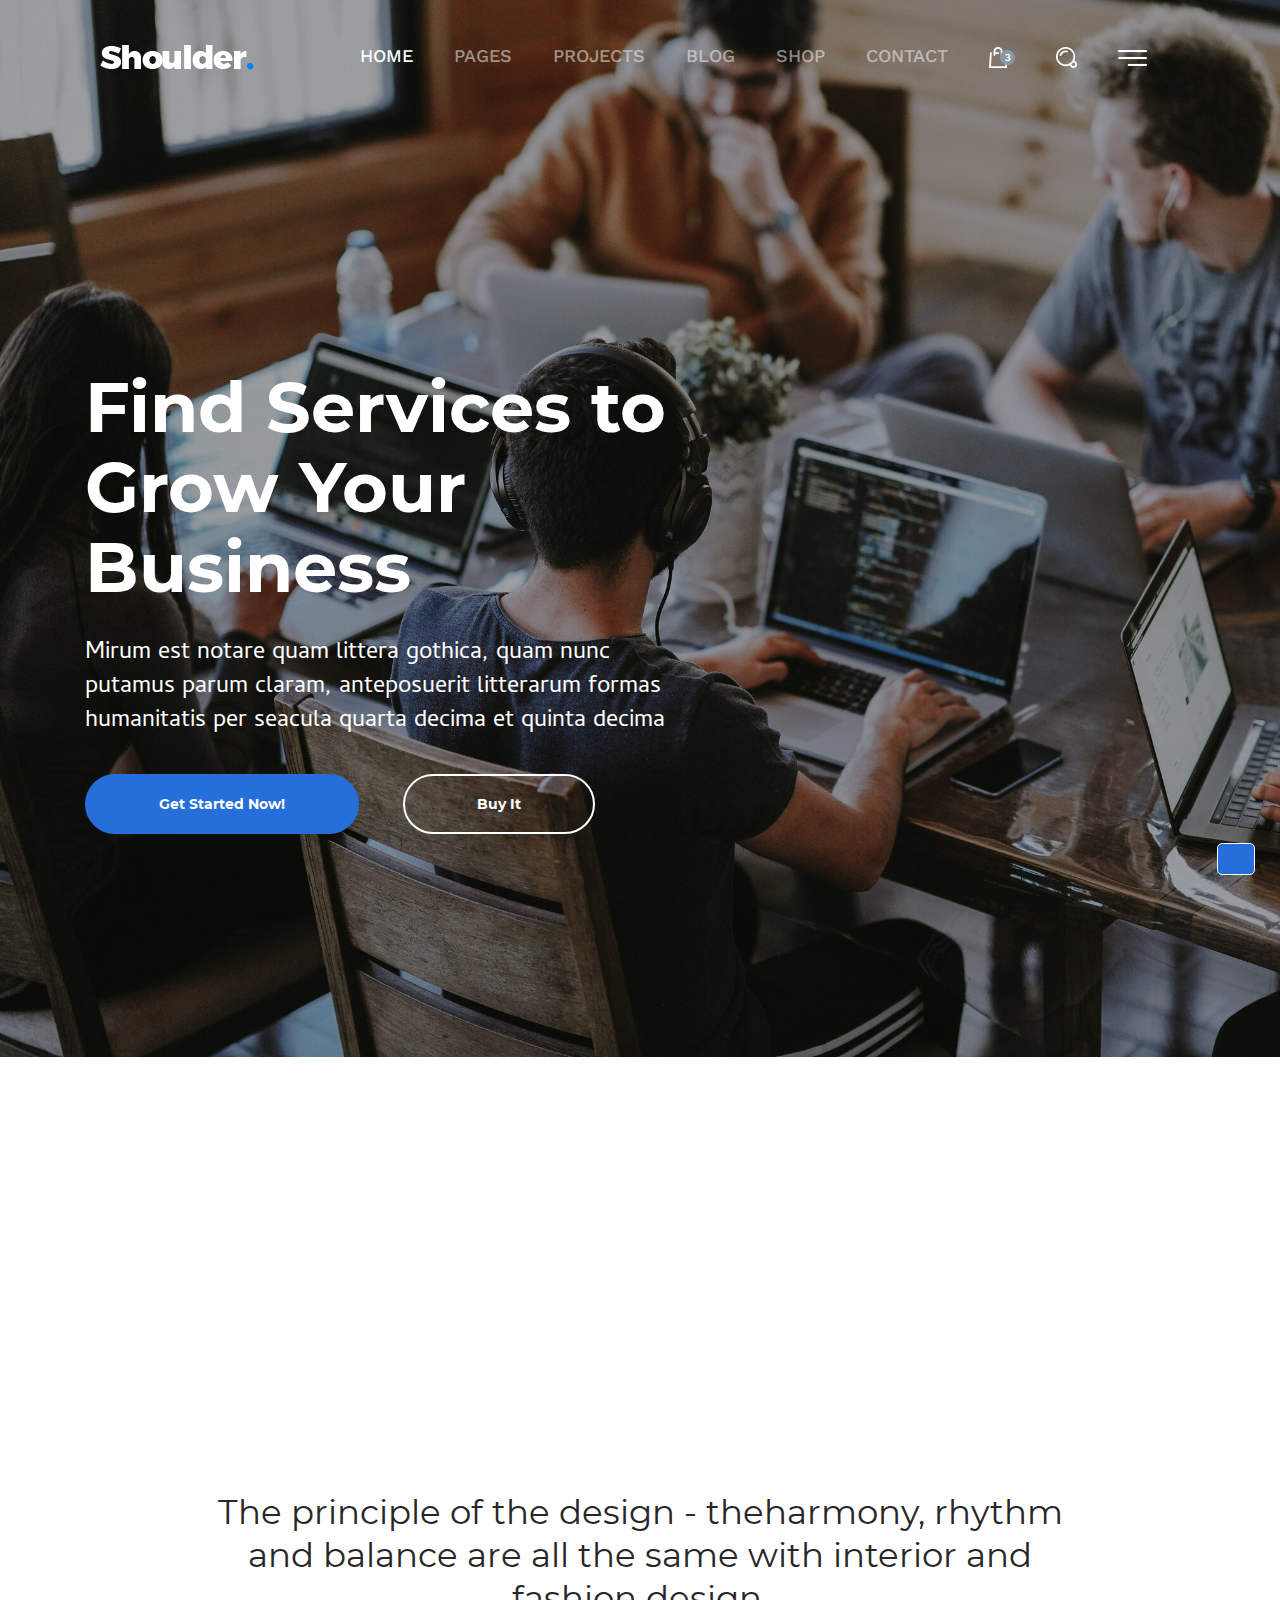
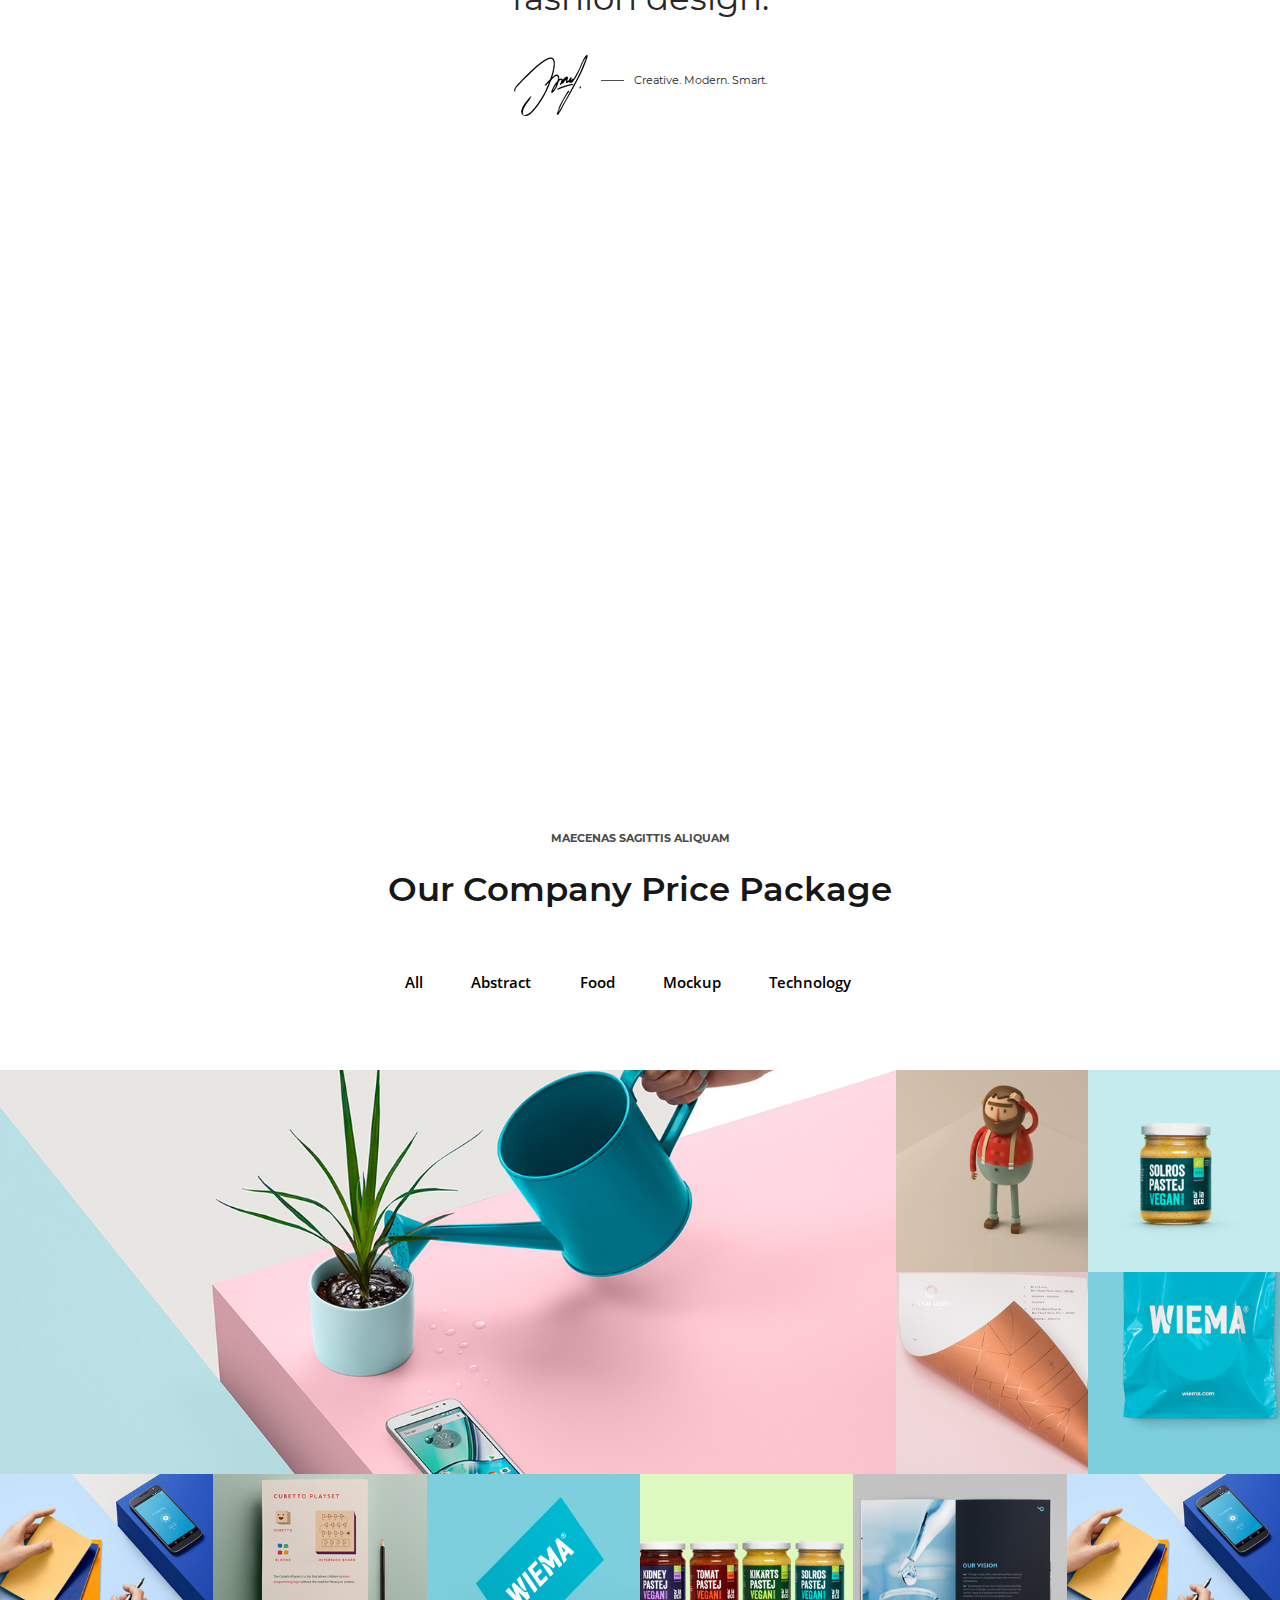
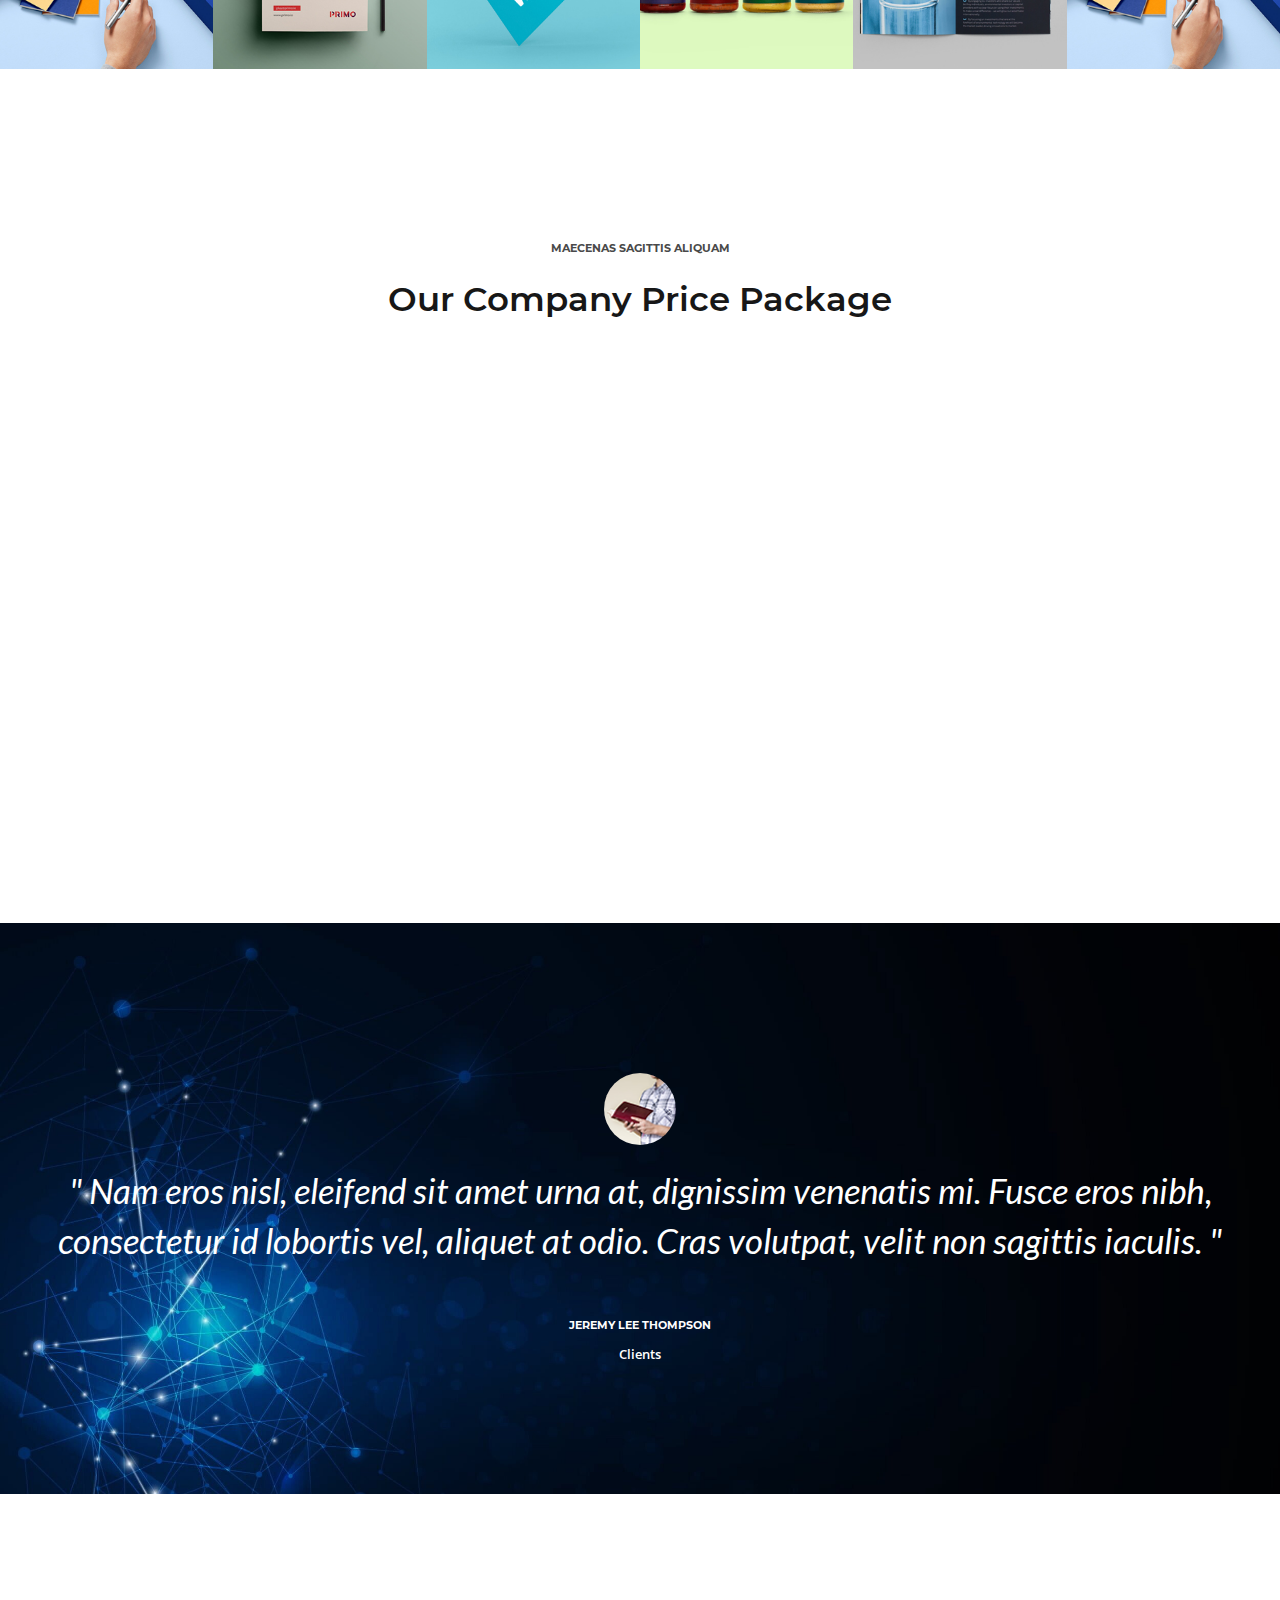
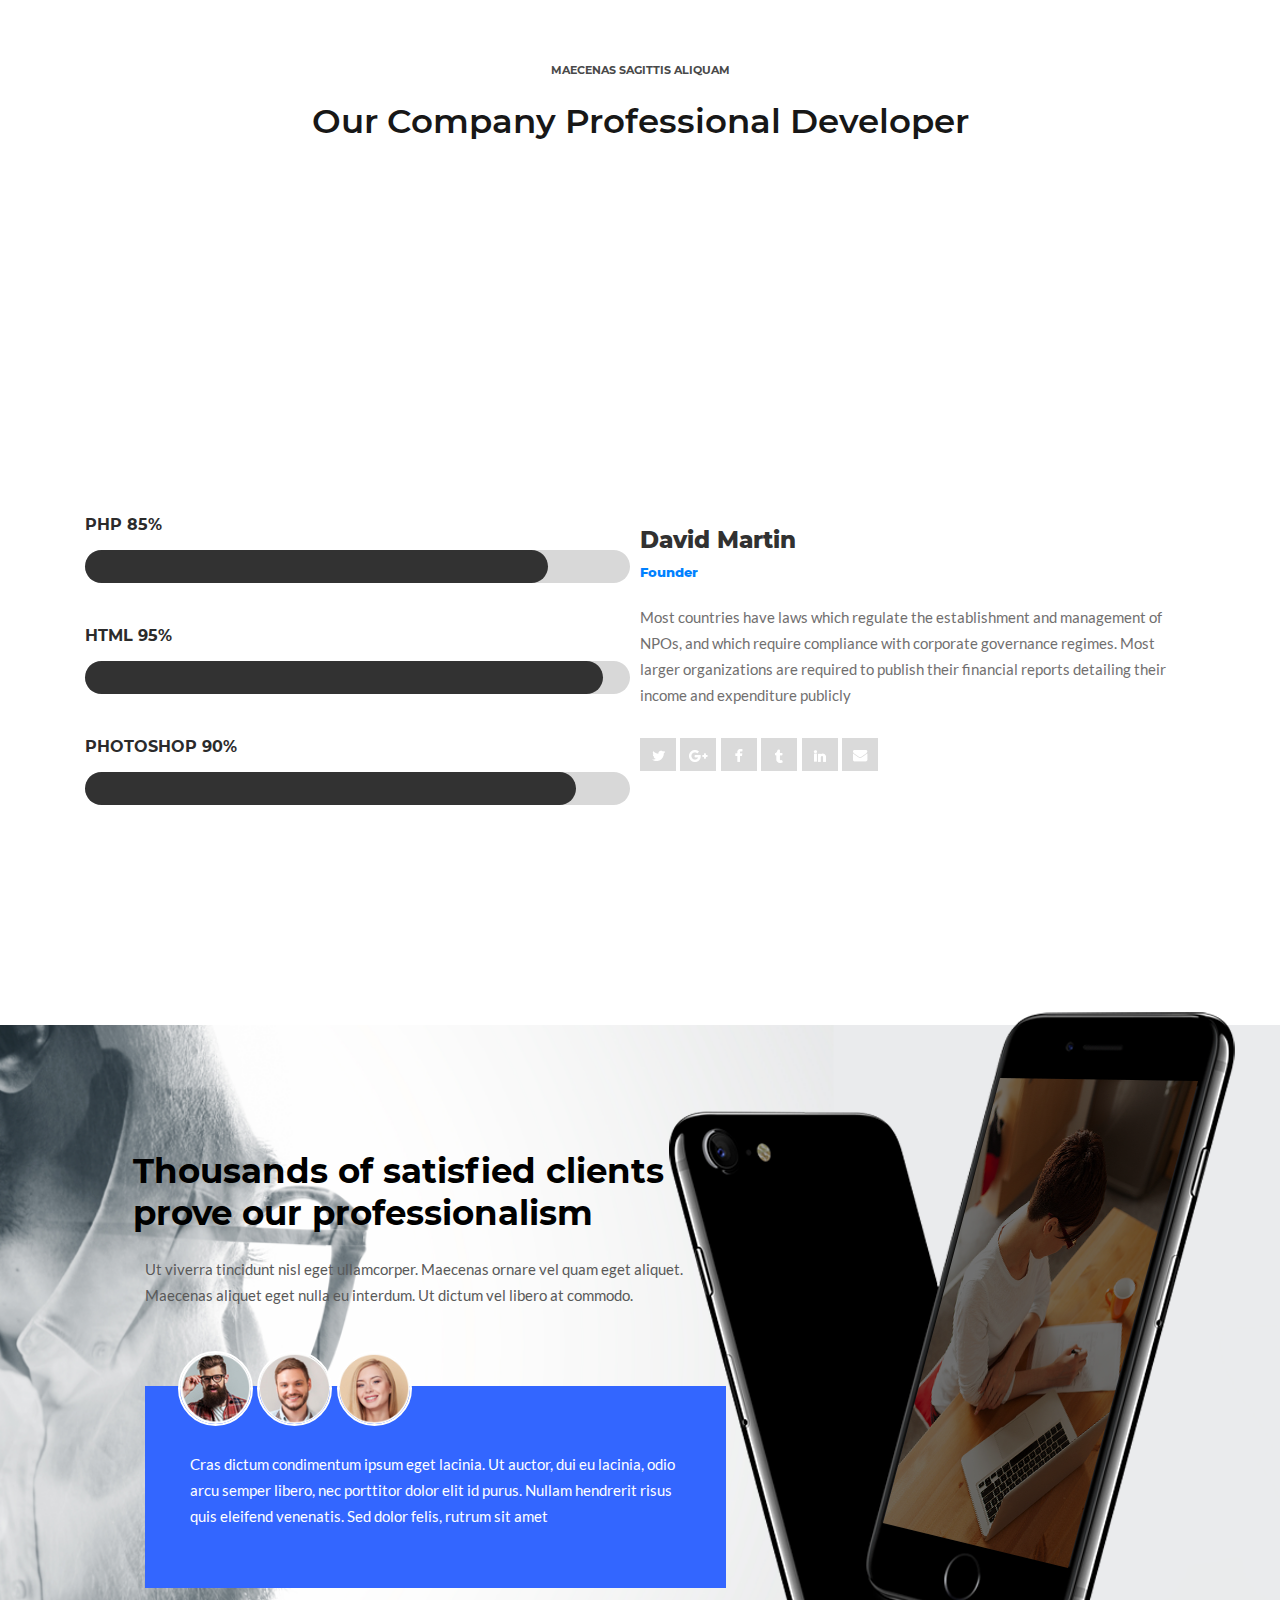
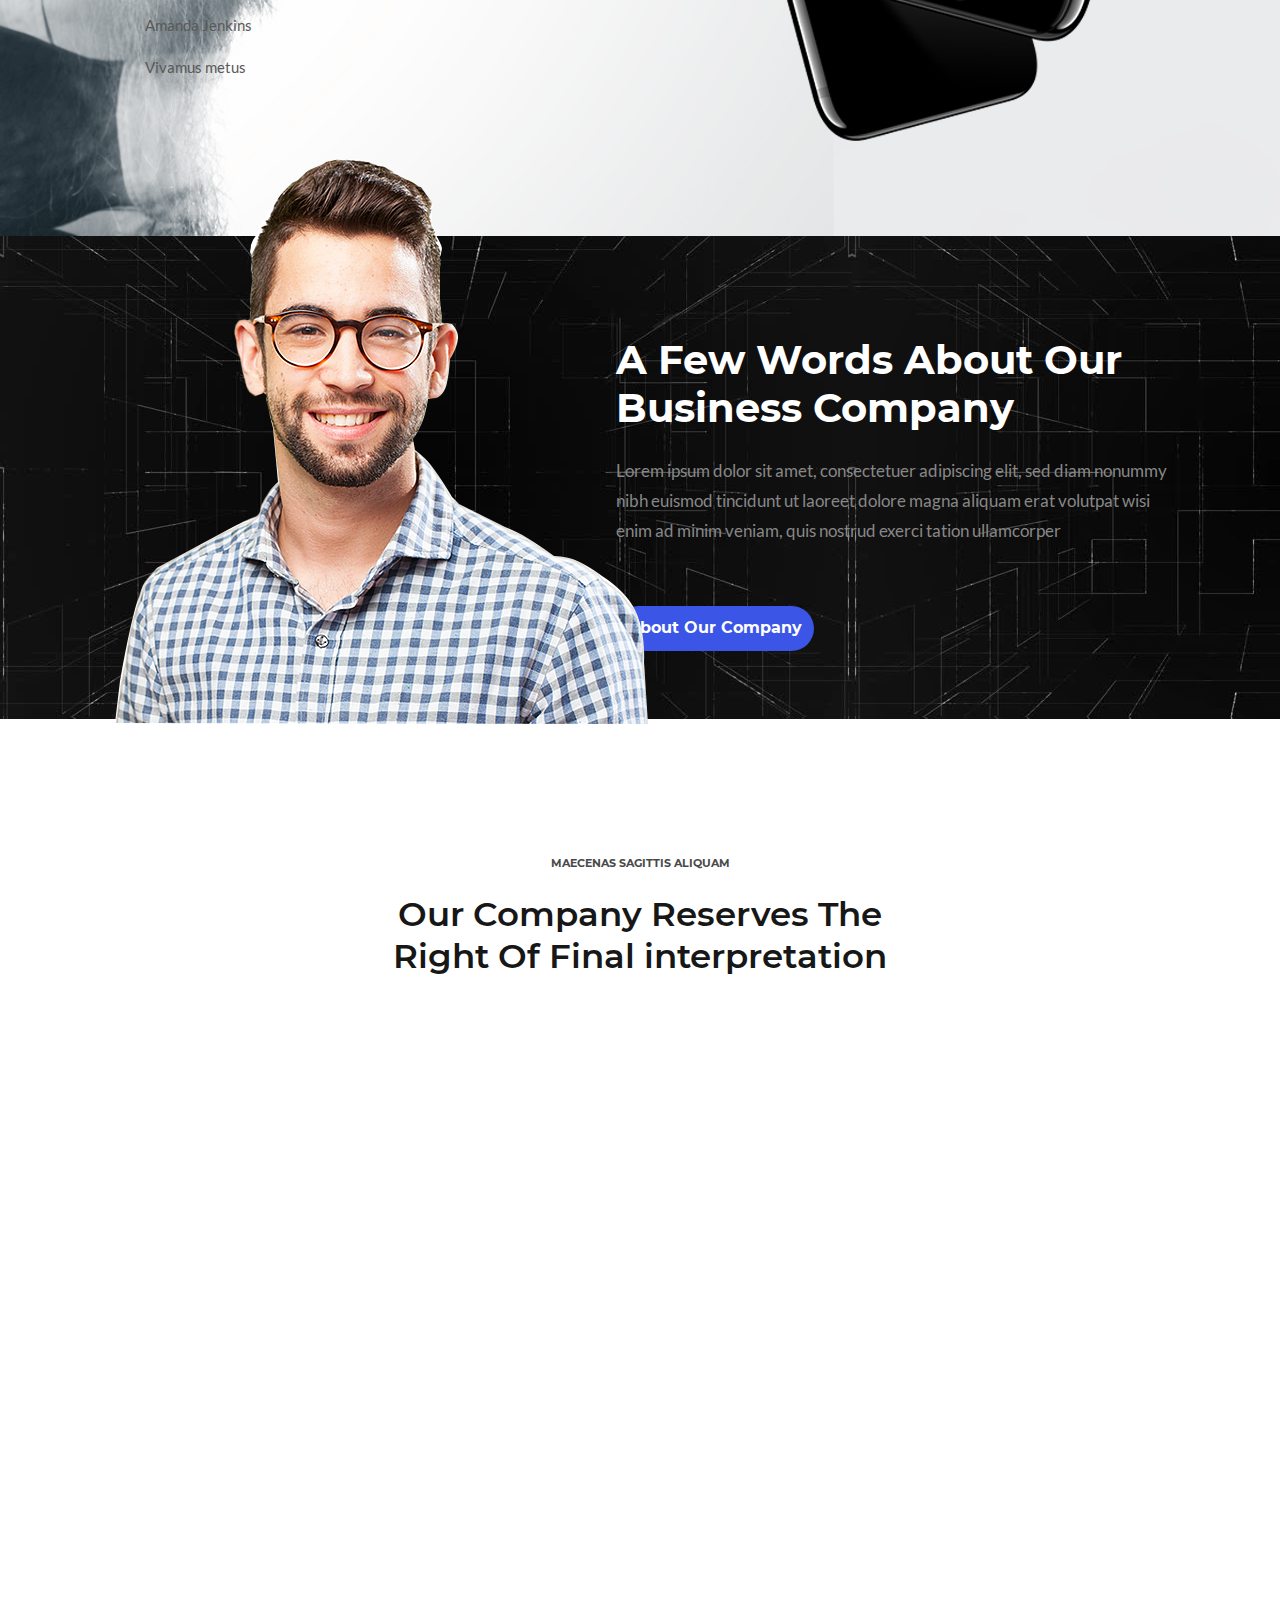
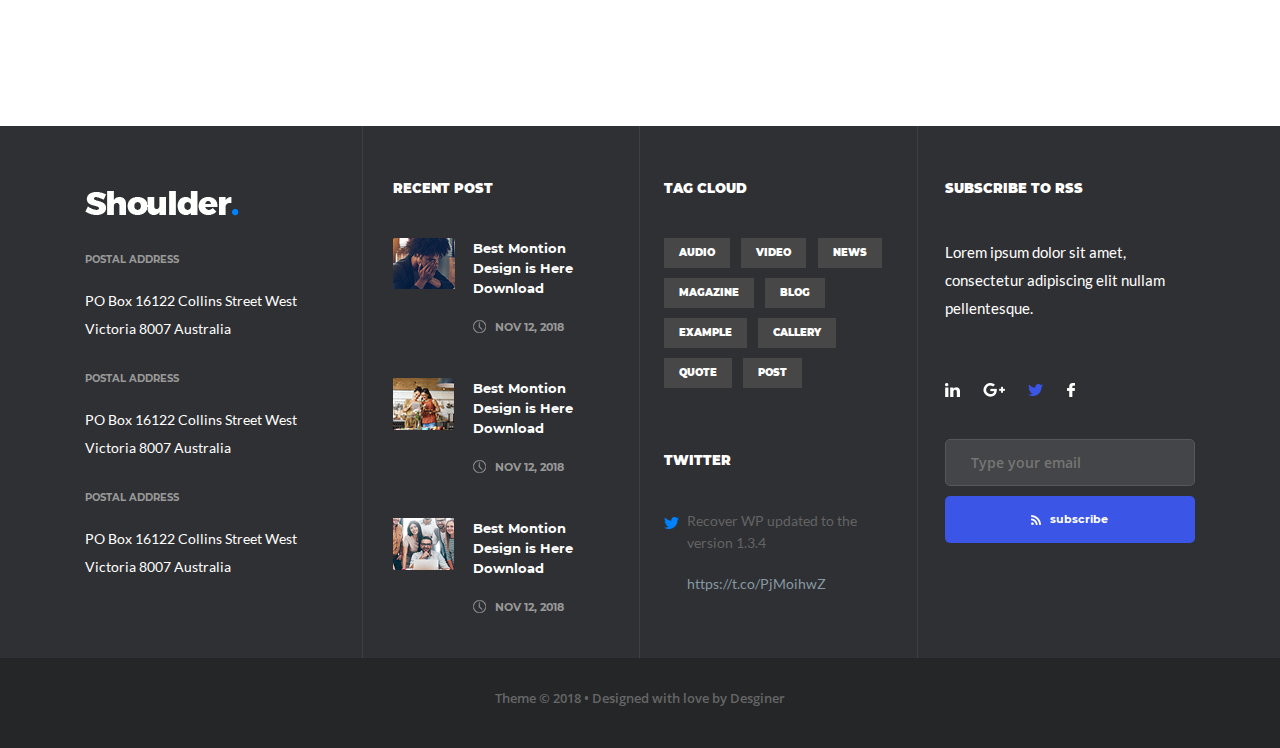
<file: index.html>
<!DOCTYPE html>
<html>

<head>
	<title>Home</title>
	<link rel="stylesheet" type="text/css" href="bai1.css">
	<meta name="viewport" content="width=device-width, initial-scale=1">
	<link rel="stylesheet" href="https://use.fontawesome.com/releases/v5.6.3/css/all.css"
		integrity="sha384-UHRtZLI+pbxtHCWp1t77Bi1L4ZtiqrqD80Kn4Z8NTSRyMA2Fd33n5dQ8lWUE00s/" crossorigin="anonymous">
	<script src="https://ajax.googleapis.com/ajax/libs/jquery/3.5.1/jquery.min.js"></script>
	<link rel="stylesheet" type="text/css" href="animate.css">
	<script type="text/javascript" src="http://wowslider.com/images/effects/rotate.js"></script>
	<script type="text/javascript" src="http://wowslider.com/images/demo/jquery.js"></script>
	<script type="text/javascript" src="http://wowslider.com/styles/a.js"></script>
	<link rel="stylesheet" type="text/css" href="http://wowslider.com/sliders/demo-57/engine1/style.css" />
	<link href="https://www.jqueryscript.net/css/jquerysctipttop.css" rel="stylesheet" type="text/css">
	<link rel="stylesheet" href="https://cdnjs.cloudflare.com/ajax/libs/twitter-bootstrap/4.4.1/css/bootstrap.min.css"
		integrity="sha256-L/W5Wfqfa0sdBNIKN9cG6QA5F2qx4qICmU2VgLruv9Y=" crossorigin="anonymous" />
</head>

<body>
	<header>
		<div class="container">
			<nav class="navbar navbar-expand-lg navbar-dark justify-content-sm-start" id="navbar-menu">
				<div class="container-fluid">
					<a class="navbar-brand order-1 order-lg-0 ml-lg-0 ml-2" href="#"><img id="img-banner"
							src="img/Shoulder.png"></a>
					<a class="navbar-toggler order-1 order-lg-0 ml-lg-0 ml-2" href="#"><span
							class="navbar-toggler-icon"></span></a>
					<div class="collapse navbar-collapse p-3 p-lg-0 mt-5 mt-lg-0 d-flex flex-column flex-lg-row flex-xl-row justify-content-lg-end mobileMenu"
						id="navbarSupportedContent">
						<ul class="navbar-nav align-self-stretch">
							<li class="nav-item active"><a class="nav-link nav-color" href="index.html">Home</a></li>
							<li class="nav-item"><a class="nav-link nav-color" href="page.html">pages</a></li>
							<li class="nav-item"><a class="nav-link nav-color" href="project.html">projects</a></li>
							<li class="nav-item"><a class="nav-link nav-color" href="blog.html">blog</a></li>
							<li class="nav-item"><a class="nav-link nav-color" href="shop.html">shop</a></li>
							<li class="nav-item"><a class="nav-link nav-color" href="contact.html">contact</a></li>
							<li class="nav-item"><a class="nav-link nav-color" id="nav-color1" href="#"><img
										src="img/Cart.png"></a></li>
							<li class="nav-item"><a class="nav-link nav-color" id="nav-color2" href="#"><img
										src="img/Search.png"></a></li>
							<li class="nav-item"><a class="nav-link nav-color" id="nav-color3" href="#"><img
										src="img/menu.png"></a></li>
						</ul>
					</div>
				</div>
			</nav>
		</div>

		<div class="container">
			<div id="menu-text">
				<h1 class="wow fadeInLeft" data-wow-duration="1s" data-wow-delay="0.2s"
					style="visibility: visible; animation-duration: 1s; animation-delay: 1s; animation-name: fadeInLeft;">
					Find Services to Grow Your Business</h1>
				<p class="wow fadeIn" data-wow-duration="1s" data-wow-delay="0.6s"
					style="visibility: visible; animation-duration: 1s; animation-delay: 1s; animation-name: fadeIn;">
					Mirum est notare quam littera gothica, quam nunc putamus parum claram, anteposuerit litterarum
					formas humanitatis per seacula quarta decima et quinta decima</p>
				<button class="active wow fadeInUp" data-wow-duration="1s" data-wow-delay="0.8s"
					style="visibility: visible; animation-duration: 1s; animation-delay: 1s; animation-name: fadeInUp;">Get
					Started Now!</button>
				<!--
	 --><button class="wow fadeInUp" data-wow-duration="1s" data-wow-delay="1s"
					style="visibility: visible; animation-duration: 1s; animation-delay: 1s; animation-name: fadeInUp;">Buy
					It</button>
			</div>

		</div>
	</header>
	<div id="main">
		<div class="container">
			<div id="main-img">
				<div class="wow fadeIn" data-wow-duration="1s" data-wow-delay="0.2s"
					style="visibility: visible; animation-duration: 1s; animation-delay: 1s; animation-name: fadeIn;">
					<div>
						<p><img src="img/Group 27.png"></p>
						<p><img src="img/iconject.png"></p>
						<h3>Industrial residence</h3>
					</div>
					<img src="img/img1.png">
				</div>
				<div class="wow fadeIn" data-wow-duration="1s" data-wow-delay="0.4s"
					style="visibility: visible; animation-duration: 1s; animation-delay: 1s; animation-name: fadeIn;">
					<div>
						<p><img src="img/Group 27.png"></p>
						<p><img src="img/iconject.png"></p>
						<h3>Industrial residence</h3>
					</div>
					<img src="img/img2.png">
				</div>
				<div class="wow fadeIn" data-wow-duration="1s" data-wow-delay="0.6s"
					style="visibility: visible; animation-duration: 1s; animation-delay: 1s; animation-name: fadeIn;">
					<div>
						<p><img src="img/Group 27.png"></p>
						<p><img src="img/iconject.png"></p>
						<h3>Industrial residence</h3>
					</div>
					<img src="img/img3.png">
				</div>
				<div class="wow fadeIn" data-wow-duration="1s" data-wow-delay="0.8s"
					style="visibility: visible; animation-duration: 1s; animation-delay: 1s; animation-name: fadeIn;">
					<div>
						<p><img src="img/Group 27.png"></p>
						<p><img src="img/iconject.png"></p>
						<h3>Industrial residence</h3>
					</div>
					<img src="img/img4.png">
				</div>
			</div>
			<div id="main-text">
				<h2>The principle of the design - theharmony, rhythm and balance are all the same with interior and
					fashion design.</h2>
				<div id="main-text-img">
					<img src="img/signature1.png">
					<span>Creative. Modern. Smart.</span>
				</div>
			</div>

			<div id="info">
				<div class="wow fadeIn" data-wow-duration="1s" data-wow-delay="0.2s"
					style="visibility: visible; animation-duration: 1s; animation-delay: 1s; animation-name: fadeIn;">
					<img src="img/icon1.png">
					<h3>Reasonable pricing</h3>
					<p>Curabitur dignissim lacinia nisi eget placerat. In ut massa sed diam ullamcorper hendrerit non
						sed diam.</p>
				</div>
				<div class="wow fadeIn" data-wow-duration="1s" data-wow-delay="0.4s"
					style="visibility: visible; animation-duration: 1s; animation-delay: 1s; animation-name: fadeIn;">
					<img src="img/icon2.png">
					<h3>Reasonable pricing</h3>
					<p>Curabitur dignissim lacinia nisi eget placerat. In ut massa sed diam ullamcorper hendrerit non
						sed diam.</p>
				</div>
				<div class="wow fadeIn" data-wow-duration="1s" data-wow-delay="0.6s"
					style="visibility: visible; animation-duration: 1s; animation-delay: 1s; animation-name: fadeIn;">
					<img src="img/icon3.png">
					<h3>Reasonable pricing</h3>
					<p>Curabitur dignissim lacinia nisi eget placerat. In ut massa sed diam ullamcorper hendrerit non
						sed diam.</p>
				</div>
				<div class="wow fadeIn" data-wow-duration="1s" data-wow-delay="0.8"
					style="visibility: visible; animation-duration: 1s; animation-delay: 1s; animation-name: fadeIn;">
					<img src="img/icon4.png">
					<h3>Reasonable pricing</h3>
					<p>Curabitur dignissim lacinia nisi eget placerat. In ut massa sed diam ullamcorper hendrerit non
						sed diam.</p>
				</div>
				<div class="wow fadeIn" data-wow-duration="1s" data-wow-delay="1s"
					style="visibility: visible; animation-duration: 1s; animation-delay: 1s; animation-name: fadeIn;">
					<img src="img/icon5.png">
					<h3>Reasonable pricing</h3>
					<p>Curabitur dignissim lacinia nisi eget placerat. In ut massa sed diam ullamcorper hendrerit non
						sed diam.</p>
				</div>
				<div class="wow fadeIn" data-wow-duration="1s" data-wow-delay="1.2s"
					style="visibility: visible; animation-duration: 1s; animation-delay: 1s; animation-name: fadeIn;">
					<img src="img/icon6.png">
					<h3>Reasonable pricing</h3>
					<p>Curabitur dignissim lacinia nisi eget placerat. In ut massa sed diam ullamcorper hendrerit non
						sed diam.</p>
				</div>
			</div>
		</div>
	</div>
	<div id="sort">
		<div id="sort-text">
			<p class="text1">MAECENAS SAGITTIS ALIQUAM</p>
			<h1 class="text2">Our Company Price Package</h1>
			<ul>
				<li><a href="#">all</a></li>
				<li><a href="#">abstract</a></li>
				<li><a href="#">food</a></li>
				<li><a href="#">mockup</a></li>
				<li><a href="#">technology</a></li>
			</ul>
		</div>

		<div id="sort-img1">
			<div id="sort-img1left">
				<div class="sort-img1-hover">
					<p><img src="img/Group 27.png"></p>
					<p><img src="img/iconject.png"></p>
					<h3>Industrial residence</h3>
				</div>
				<img src="img/imgtex1.png">
			</div>
			<div id="sort-img1right">
				<div>
					<div class="sort-img1-hover">
						<p><img src="img/Group 27.png"></p>
						<p><img src="img/iconject.png"></p>
						<h3>Industrial residence</h3>
					</div>
					<img src="img/imgtex2.png">
				</div>
				<div>
					<div class="sort-img1-hover">
						<p><img src="img/Group 27.png"></p>
						<p><img src="img/iconject.png"></p>
						<h3>Industrial residence</h3>
					</div>
					<img src="img/imgtex3.png">
				</div>
				<div>
					<div class="sort-img1-hover">
						<p><img src="img/Group 27.png"></p>
						<p><img src="img/iconject.png"></p>
						<h3>Industrial residence</h3>
					</div>
					<img src="img/imgtex4.png">
				</div>
				<div>
					<div class="sort-img1-hover">
						<p><img src="img/Group 27.png"></p>
						<p><img src="img/iconject.png"></p>
						<h3>Industrial residence</h3>
					</div>
					<img src="img/imgtex5.png">
				</div>
			</div>
		</div>
		<div id="sort-img2">
			<div>
				<div class="sort-img1-hover">
					<p><img src="img/Group 27.png"></p>
					<p><img src="img/iconject.png"></p>
					<h3>Industrial residence</h3>
				</div>
				<img src="img/imgtex6.png">
			</div>
			<div>
				<div class="sort-img1-hover">
					<p><img src="img/Group 27.png"></p>
					<p><img src="img/iconject.png"></p>
					<h3>Industrial residence</h3>
				</div>
				<img src="img/imgtex7.png">
			</div>
			<div>
				<div class="sort-img1-hover">
					<p><img src="img/Group 27.png"></p>
					<p><img src="img/iconject.png"></p>
					<h3>Industrial residence</h3>
				</div>
				<img src="img/imgtex8.png">
			</div>
			<div>
				<div class="sort-img1-hover">
					<p><img src="img/Group 27.png"></p>
					<p><img src="img/iconject.png"></p>
					<h3>Industrial residence</h3>
				</div>
				<img src="img/imgtex9.png">
			</div>
			<div>
				<div class="sort-img1-hover">
					<p><img src="img/Group 27.png"></p>
					<p><img src="img/iconject.png"></p>
					<h3>Industrial residence</h3>
				</div>
				<img src="img/imgtex10.png">
			</div>
			<div>
				<div class="sort-img1-hover">
					<p><img src="img/Group 27.png"></p>
					<p><img src="img/iconject.png"></p>
					<h3>Industrial residence</h3>
				</div>
				<img src="img/imgtex6.png">
			</div>
		</div>
	</div>
	<div id="price">
		<div class="container">
			<div id="price-text">
				<p class="text1">MAECENAS SAGITTIS ALIQUAM</p>
				<h3 class="text2">Our Company Price Package</h3>
			</div>

			<div id="price-img">
				<div class="wow fadeInLeft" data-wow-duration="1s" data-wow-delay="0.2s"
					style="visibility: visible; animation-duration: 1s; animation-delay: 1s; animation-name: fadeInLeft;">
					<h2>$98</h2>
					<h3>GOLD PACKAGE</h3>
					<p>Qui nunc nobis videntur parum clari, sollemnes in futurum putamus parum claram legere.</p>
					<button>Get It Now</button>
				</div>
				<div class="wow fadeInUp" data-wow-duration="1s" data-wow-delay="0.2s"
					style="visibility: visible; animation-duration: 1s; animation-delay: 1s; animation-name: fadeInUp;">
					<h2>$88</h2>
					<h3>GOLD PACKAGE</h3>
					<p>Qui nunc nobis videntur parum clari, sollemnes in futurum putamus parum claram legere.</p>
					<button>Get It Now</button>
				</div>
				<div class="wow fadeInRight" data-wow-duration="1s" data-wow-delay="0.2s"
					style="visibility: visible; animation-duration: 1s; animation-delay: 1s; animation-name: fadeInRight;">
					<h2>$86</h2>
					<h3>GOLD PACKAGE</h3>
					<p>Qui nunc nobis videntur parum clari, sollemnes in futurum putamus parum claram legere.</p>
					<button>Get It Now</button>
				</div>
			</div>
		</div>


	</div>
	<div id="review">

		<p id="review-img"><img src="img/review.png"></p>
		<h3>" Nam eros nisl, eleifend sit amet urna at, dignissim venenatis mi. Fusce eros nibh, consectetur id lobortis
			vel, aliquet at odio. Cras volutpat, velit non sagittis iaculis. "</h3>
		<p id="review-img1">JEREMY LEE THOMPSON</p>
		<p id="review-img2">Clients</p>
	</div>
	<div id="team">
		<div class="container">
			<div id="team-text-top">
				<p class="text1">MAECENAS SAGITTIS ALIQUAM</p>
				<h3 class="text2">Our Company Professional Developer</h3>
			</div>

			<div id="team-img">
				<div class="team-img-hover wow fadeInLeft" data-wow-duration="1s" data-wow-delay="0.4s"
					style="visibility: visible; animation-duration: 1s; animation-delay: 1s; animation-name: fadeInLeft;">
					<h1></h1>
					<img src="img/imga1.png">
				</div>
				<div class="team-img-hover wow fadeInLeft" data-wow-duration="1s" data-wow-delay="0.2s"
					style="visibility: visible; animation-duration: 1s; animation-delay: 1s; animation-name: fadeInLeft;">
					<h1></h1>
					<img src="img/imga2.png">
				</div>
				<div class="team-img-hover wow fadeInRight" data-wow-duration="1s" data-wow-delay="0.2s"
					style="visibility: visible; animation-duration: 1s; animation-delay: 1s; animation-name: fadeInRight;">
					<h1></h1>
					<img src="img/imga3.png">
				</div>
				<div class="team-img-hover wow fadeInRight" data-wow-duration="1s" data-wow-delay="0.4s"
					style="visibility: visible; animation-duration: 1s; animation-delay: 1s; animation-name: fadeInRight;">
					<h1></h1>
					<img src="img/imga4.jpeg">
				</div>
			</div>
			<div id="team-text">
				<div id="team-text-skill">
					<p>PHP 85%</p>
					<div>
						<div id="team-text-skills85">&nbsp;</div>
					</div>
					<p>HTML 95%</p>
					<div>
						<div id="team-text-skills95">&nbsp;</div>
					</div>
					<p>PHOTOSHOP 90%</p>
					<div>
						<div id="team-text-skills90">&nbsp;</div>
					</div>
				</div>
				<div id="team-text-social">
					<h3>David Martin</h3>
					<h4>Founder</h4>
					<p>Most countries have laws which regulate the establishment and management of NPOs, and which
						require compliance with corporate governance regimes. Most larger organizations are required to
						publish their financial reports detailing their income and expenditure publicly</p>
					<div>
						<img src="img/icoso1.png">
					</div>
					<div>
						<img src="img/icoso2.png">
					</div>
					<div>
						<img src="img/icoso3.png">
					</div>
					<div>
						<img src="img/icoso4.png">
					</div>
					<div>
						<img src="img/icoso5.png">
					</div>
					<div>
						<img src="img/icoso6.png">
					</div>

				</div>
			</div>
		</div>

	</div>
	<div id="review2">
		<div class="container">
			<h2>Thousands of satisfied clients prove our professionalism</h2>
			<div id="review2-text">
				<p>Ut viverra tincidunt nisl eget ullamcorper. Maecenas ornare vel quam eget aliquet. Maecenas aliquet
					eget nulla eu interdum. Ut dictum vel libero at commodo.</p>

				<div id="review2-text1">
					<div id="review2-img">
						<p><img src="img/imgreview1.png"></p>
						<p><img src="img/imgreview2.png"></p>
						<p><img src="img/imgreview3.png"></p>
					</div>
					<p>Cras dictum condimentum ipsum eget lacinia. Ut auctor, dui eu lacinia, odio arcu semper libero,
						nec porttitor dolor elit id purus. Nullam hendrerit risus quis eleifend venenatis. Sed dolor
						felis, rutrum sit amet </p>
				</div>
				<p id="review2-text-p1">Amanda Jenkins</p>
				<p id="review2-text-p2">Vivamus metus</p>
			</div>
		</div>
		<div id="review2-imgright">
			<img src="img/Mockup1.png">
		</div>
	</div>
	<div id="words">
		<div id="words-right">
			<h3>A Few Words About Our Business Company</h3>
			<p>Lorem ipsum dolor sit amet, consectetuer adipiscing elit, sed diam nonummy nibh euismod tincidunt ut
				laoreet dolore magna aliquam erat volutpat wisi enim ad minim veniam, quis nostrud exerci tation
				ullamcorper </p>
			<button>About Our Company</button>
		</div>
		<div id="words-img">
			<img src="img/Layer.png">
		</div>
	</div>
	<div id="news">
		<div class="container">
			<div id="news-text">
				<p class="text1">MAECENAS SAGITTIS ALIQUAM</p>
				<h3 class="text2">Our Company Reserves The Right Of Final interpretation</h3>
			</div>

			<div id="news-img">
				<div class="team-img-hover wow fadeInLeft" data-wow-duration="1s" data-wow-delay="0.2s"
					style="visibility: visible; animation-duration: 1s; animation-delay: 1s; animation-name: fadeInLeft;">
					<div class="news-img1">
						<div class="sort-img1-hover">
							<p><img src="img/Group 27.png"></p>
							<p><img src="img/iconject.png"></p>
							<h3>Industrial residence</h3>
						</div>
						<img src="img/imgnew1.png">
					</div>
					<div class="news-text-top">
						<span class="news-text2">by Jessica Hart</span>
						<img src="img/clock.png">
						<span class="news-text3">July 3, 2016 in Personal life</span>
					</div>
					<h4>Video and gallery post</h4>
					<p>United Nations, change-makers Kony 2012 storytelling meaningful, gun control making </p>
				</div>
				<div class="team-img-hover wow fadeInUp" data-wow-duration="1s" data-wow-delay="0.2s"
					style="visibility: visible; animation-duration: 1s; animation-delay: 1s; animation-name: fadeInUp;">
					<div class="news-img1">
						<div class="sort-img1-hover">
							<p><img src="img/Group 27.png"></p>
							<p><img src="img/iconject.png"></p>
							<h3>Industrial residence</h3>
						</div>
						<img src="img/imgnew2.png">
					</div>
					<div class="news-text-top">
						<span class="news-text2">by Jessica Hart</span>
						<img src="img/clock.png">
						<span class="news-text3">July 3, 2016 in Personal life</span>
					</div>
					<h4>Video and gallery post</h4>
					<p>United Nations, change-makers Kony 2012 storytelling meaningful, gun control making </p>
				</div>
				<div class="team-img-hover wow fadeInRight" data-wow-duration="1s" data-wow-delay="0.2s"
					style="visibility: visible; animation-duration: 1s; animation-delay: 1s; animation-name: fadeInRight;">
					<div class="news-img1">
						<div class="sort-img1-hover">
							<p><img src="img/Group 27.png"></p>
							<p><img src="img/iconject.png"></p>
							<h3>Industrial residence</h3>
						</div>
						<img src="img/imgnew3.png">
					</div>
					<div class="news-text-top">
						<span class="news-text2">by Jessica Hart</span>
						<img src="img/clock.png">
						<span class="news-text3">July 3, 2016 in Personal life</span>
					</div>
					<h4>Video and gallery post</h4>
					<p>United Nations, change-makers Kony 2012 storytelling meaningful, gun control making </p>
				</div>
			</div>
		</div>
	</div>
	<div id="client">
		<div class="container">
			<div class="team-img-hover wow fadeIn" data-wow-duration="1s" data-wow-delay="0.2s"
				style="visibility: visible; animation-duration: 1s; animation-delay: 1s; animation-name: fadeIn;">
				<img src="img/logo1.png">
			</div>
			<div class="team-img-hover wow fadeIn" data-wow-duration="1s" data-wow-delay="0.4s"
				style="visibility: visible; animation-duration: 1s; animation-delay: 1s; animation-name: fadeIn;">
				<img src="img/logo2.png">
			</div>
			<div class="team-img-hover wow fadeIn" data-wow-duration="1s" data-wow-delay="0.6s"
				style="visibility: visible; animation-duration: 1s; animation-delay: 1s; animation-name: fadeIn;">
				<img src="img/logo3.png">
			</div>
			<div class="team-img-hover wow fadeIn" data-wow-duration="1s" data-wow-delay="0.8s"
				style="visibility: visible; animation-duration: 1s; animation-delay: 1s; animation-name: fadeIn;">
				<img src="img/logo4.png">
			</div>
			<div class="team-img-hover wow fadeIn" data-wow-duration="1s" data-wow-delay="1s"
				style="visibility: visible; animation-duration: 1s; animation-delay: 1s; animation-name: fadeIn;">
				<img src="img/logo5.png">
			</div>
		</div>
	</div>
	<footer>
		<div id="footer-top">
			<div class="container">
				<div id="footer-col1">
					<h1><a href="#"><img src="img/Shoulder.png"></a></h1>
					<div>
						<p class="footer-col1-text1">POSTAL ADDRESS</p>
						<p class="footer-col1-text2">PO Box 16122 Collins Street West Victoria 8007 Australia</p>
					</div>
					<div>
						<p class="footer-col1-text1">POSTAL ADDRESS</p>
						<p class="footer-col1-text2">PO Box 16122 Collins Street West Victoria 8007 Australia</p>
					</div>
					<div>
						<p class="footer-col1-text1">POSTAL ADDRESS</p>
						<p class="footer-col1-text2">PO Box 16122 Collins Street West Victoria 8007 Australia</p>
					</div>
				</div>
				<div id="footer-col2">
					<h2 class="footer-col-text">Recent Post</h2>

					<div>
						<div class="footer-col-textleft">
							<img src="img/foot1.png">
						</div>
						<div class="footer-col-textright">
							<p class="footer-col2-text1">Best Montion Design is Here Download</p>
							<img src="img/clock.png">
							<span class="footer-col2-text2">NOV 12, 2018</span>
						</div>
					</div>
					<div>
						<div class="footer-col-textleft">
							<img src="img/foot2.png">
						</div>
						<div class="footer-col-textright">
							<p class="footer-col2-text1">Best Montion Design is Here Download</p>
							<img src="img/clock.png">
							<span class="footer-col2-text2">NOV 12, 2018</span>
						</div>
					</div>
					<div>
						<div class="footer-col-textleft">
							<img src="img/foot3.png">
						</div>
						<div class="footer-col-textright">
							<p class="footer-col2-text1">Best Montion Design is Here Download</p>
							<img src="img/clock.png">
							<span class="footer-col2-text2">NOV 12, 2018</span>
						</div>
					</div>
				</div>
				<div id="footer-col3">
					<h3 class="footer-col-text">Tag cloud</h3>
					<a href="#">audio</a>
					<a href="#">video</a>
					<a href="#">news</a>
					<a href="#">magazine</a>
					<a href="#">blog</a>
					<a href="#">example</a>
					<a href="#">callery</a>
					<a href="#">quote</a>
					<a href="#">post</a>
					<h3 class="footer-col-text">Twitter</h3>
					<div id="footer-col3-social">
						<div id="footer-col3-social1">
							<img src="img/social6.png">
						</div>
						<div id="footer-col3-social2">
							<p id="footer-col3-social5">Recover WP updated to the version 1.3.4</p>
							<p id="footer-col3-social3">https://t.co/PjMoihwZ</p>
						</div>
					</div>
				</div>
				<div id="footer-col4">
					<h3 class="footer-col-text">Subscribe to rss</h3>
					<p>Lorem ipsum dolor sit amet, consectetur adipiscing elit nullam pellentesque.</p>
					<div>
						<img src="img/social1.png">
						<img src="img/social2.png">
						<img src="img/social3.png">
						<img src="img/social4.png">
					</div>
					<input type="text" name="text" placeholder="Type your email">
					<button><img src="img/social5.png">subscribe</button>
				</div>
			</div>
		</div>
		<div id="footer-bottom">
			<h3>Theme &copy; 2018 • Designed with love by Desginer</h3>
		</div>
	</footer>
	<a id="back-to-top" href="#" class="btn btn-light btn-lg back-to-top" role="button"><i
			class="fas fa-chevron-up"></i></a>
</body>
<script type="text/javascript" src="bai1.js"></script>
<script type="text/javascript" src="http://wowslider.com/images/demo/wowslider.js"></script>
<script type="text/javascript" src="http://wowslider.com/sliders/demo-57/engine1/script.js"></script>
<script type="text/javascript" src="wow.min.js"></script>
<script>new WOW().init();</script>
<script src="https://cdnjs.cloudflare.com/ajax/libs/jquery/3.4.1/jquery.min.js"
	integrity="sha256-CSXorXvZcTkaix6Yvo6HppcZGetbYMGWSFlBw8HfCJo=" crossorigin="anonymous"></script>
<script src="https://cdnjs.cloudflare.com/ajax/libs/twitter-bootstrap/4.4.1/js/bootstrap.bundle.min.js"
	integrity="sha256-OUFW7hFO0/r5aEGTQOz9F/aXQOt+TwqI1Z4fbVvww04=" crossorigin="anonymous"></script>

</html>
</file>
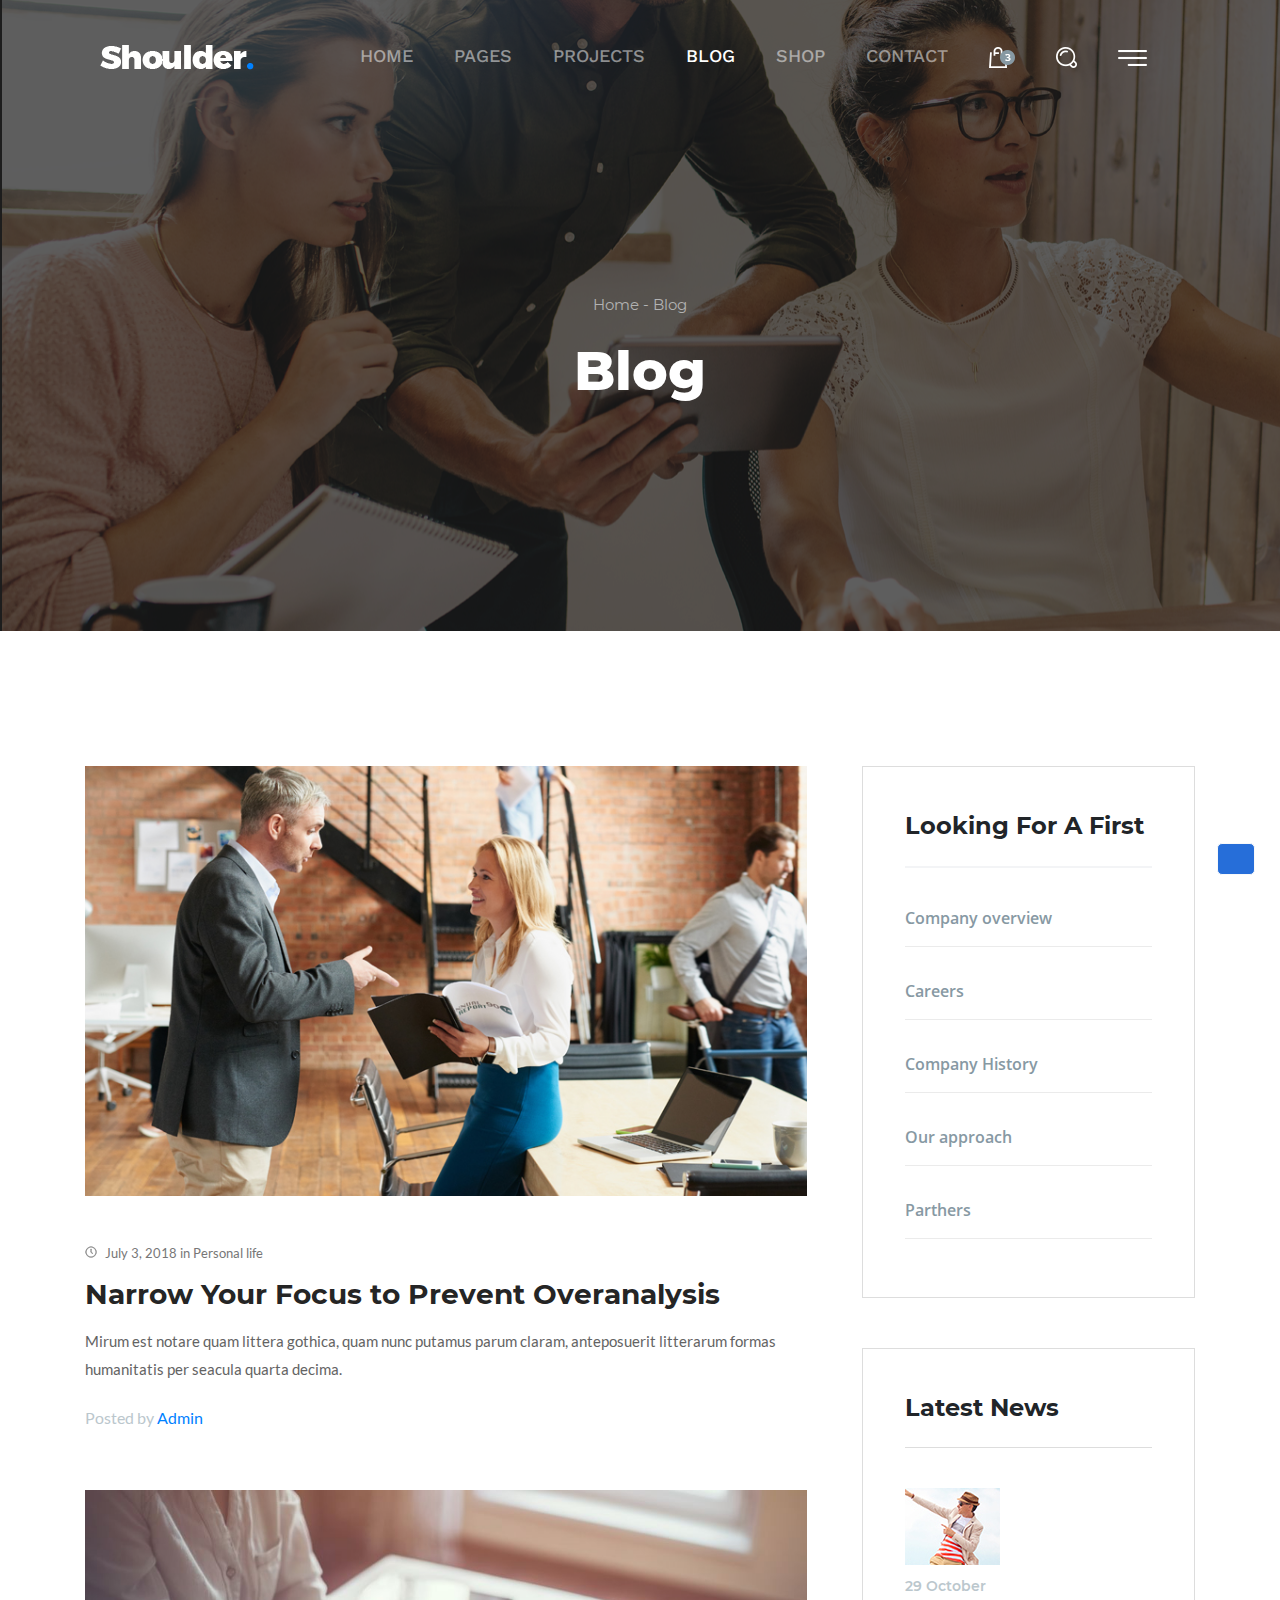
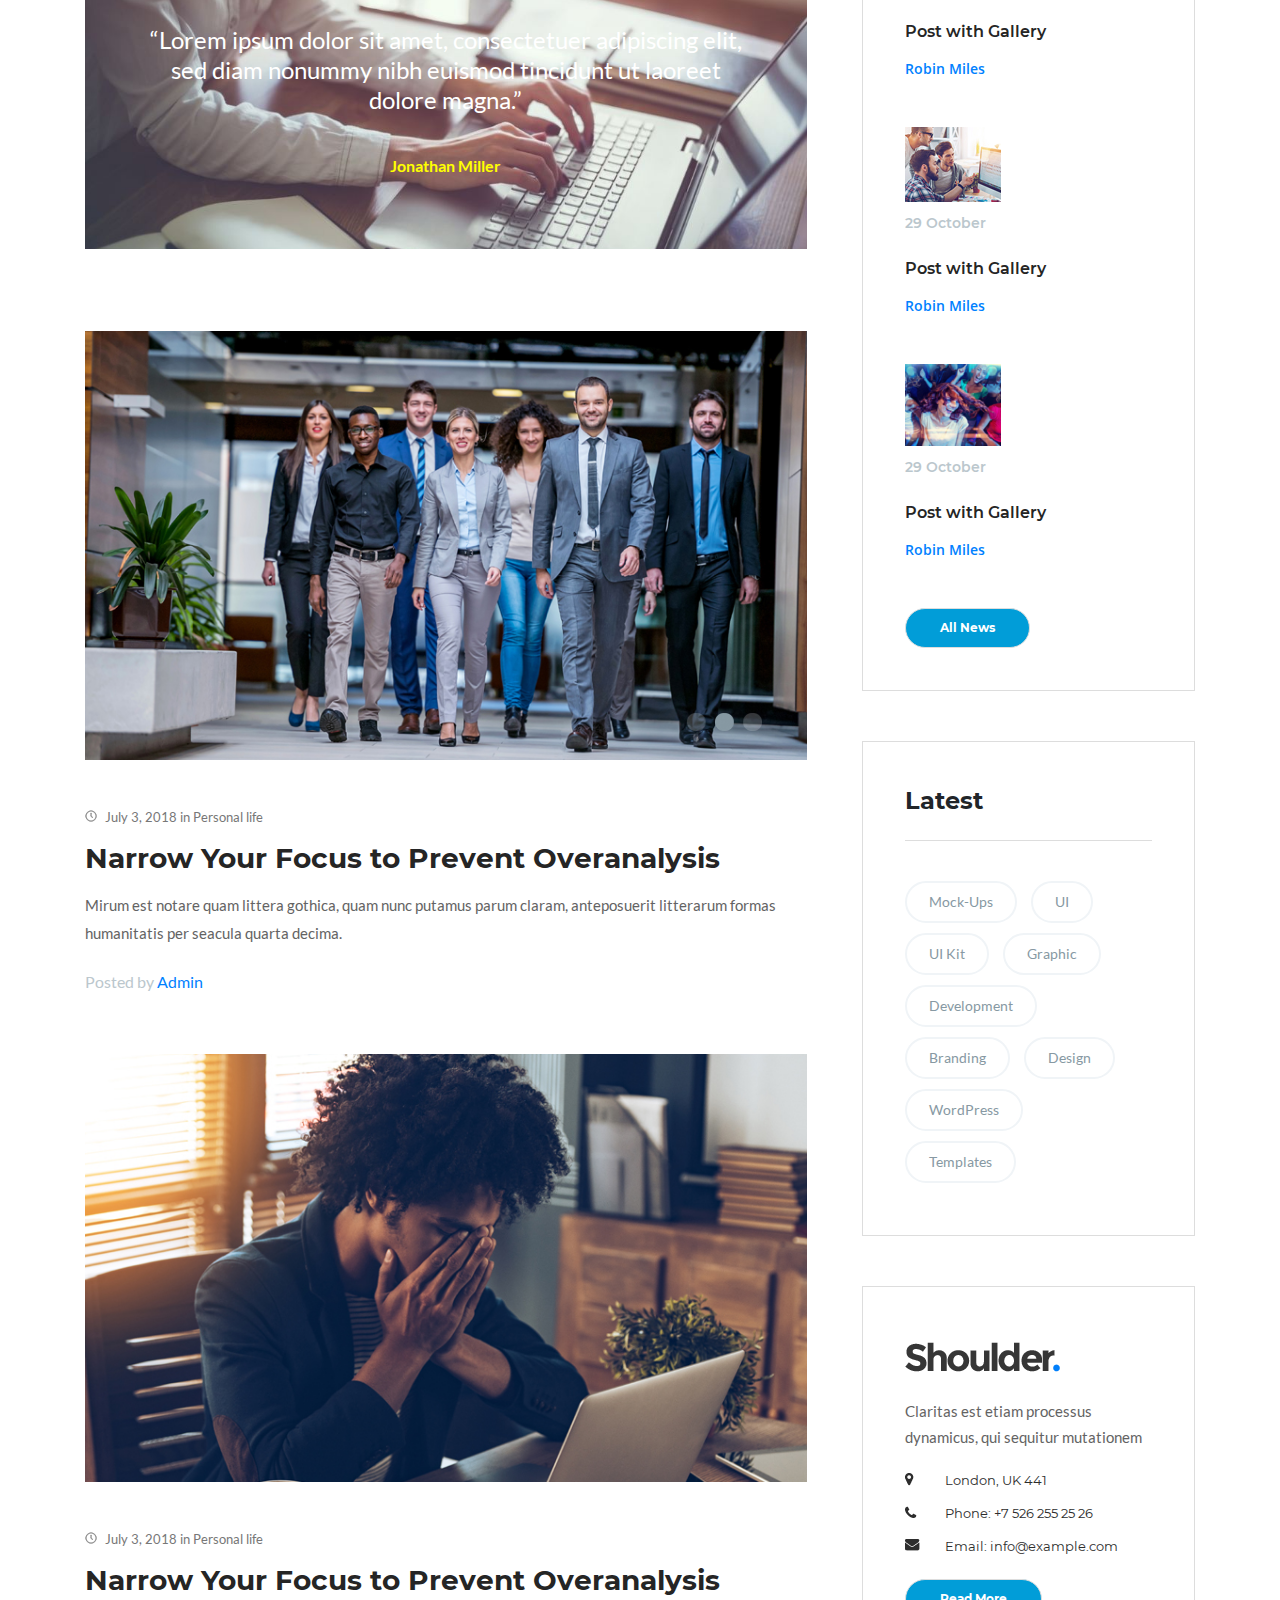
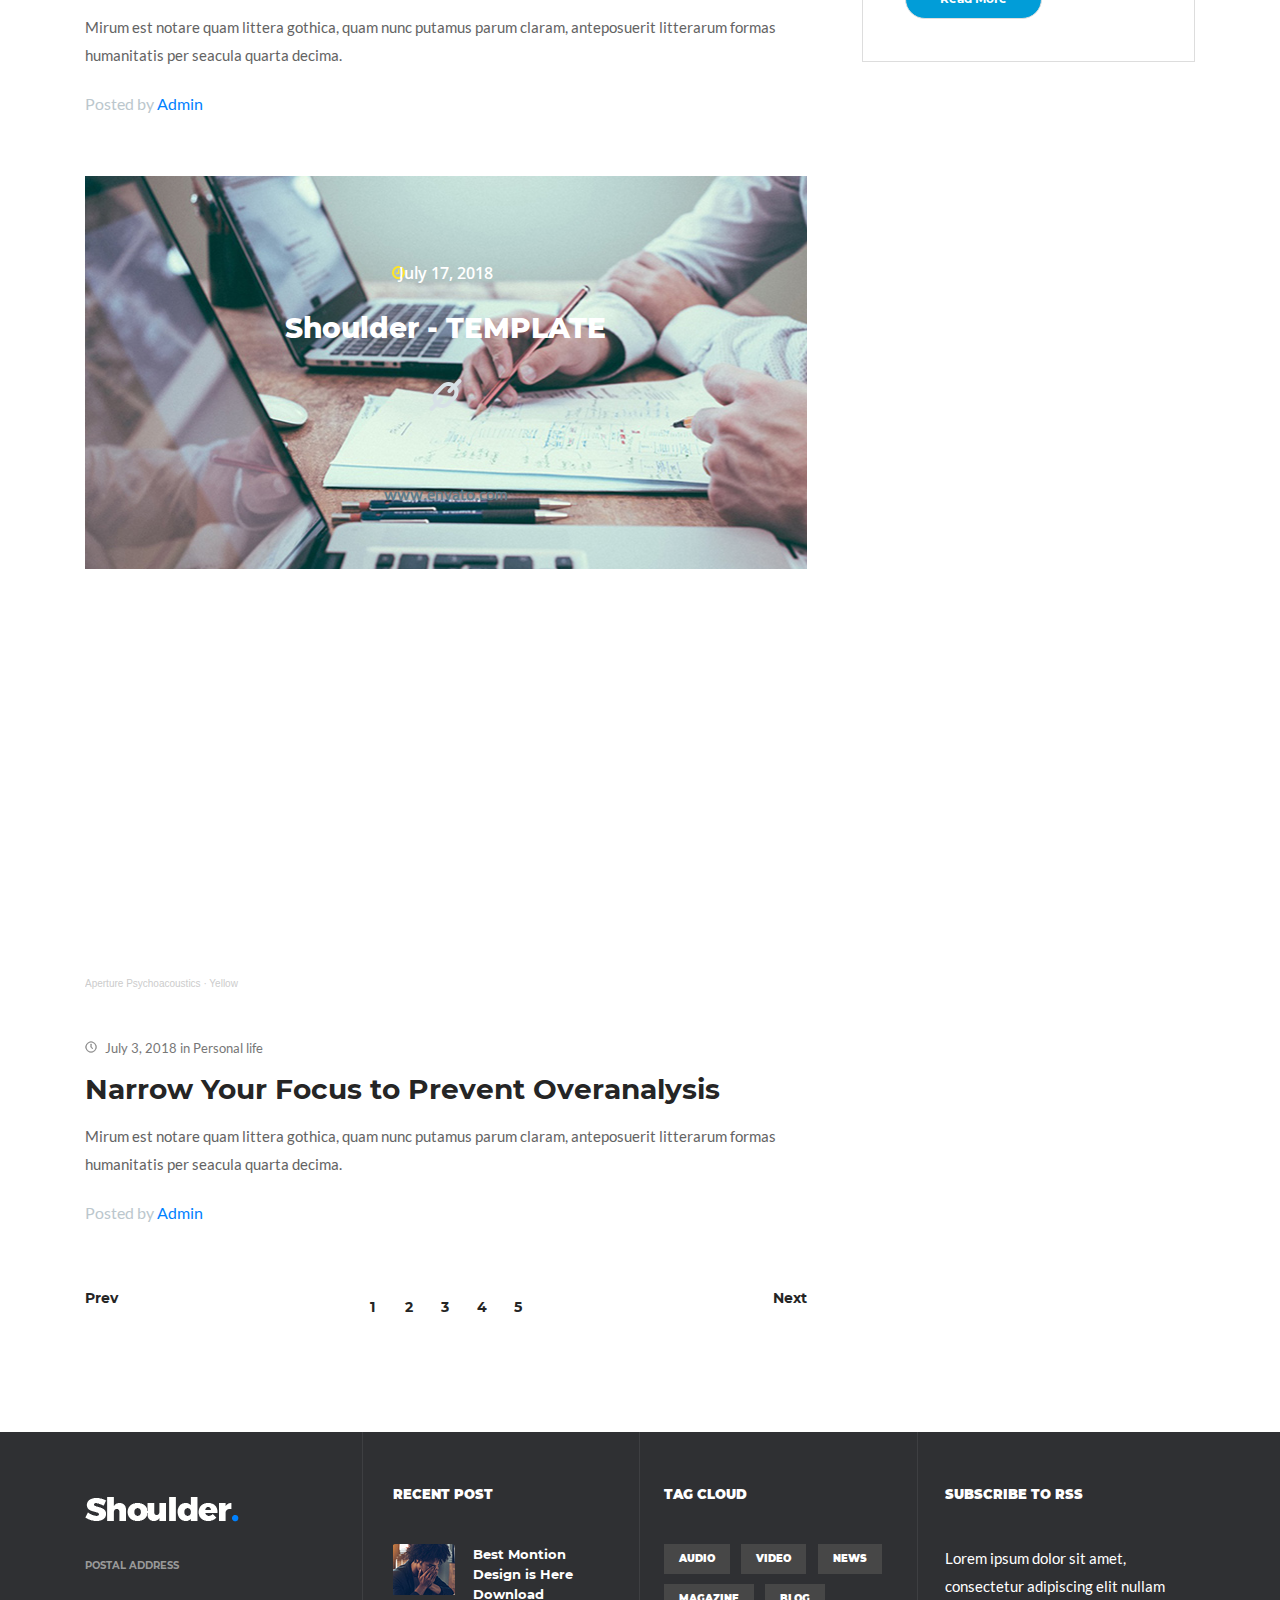
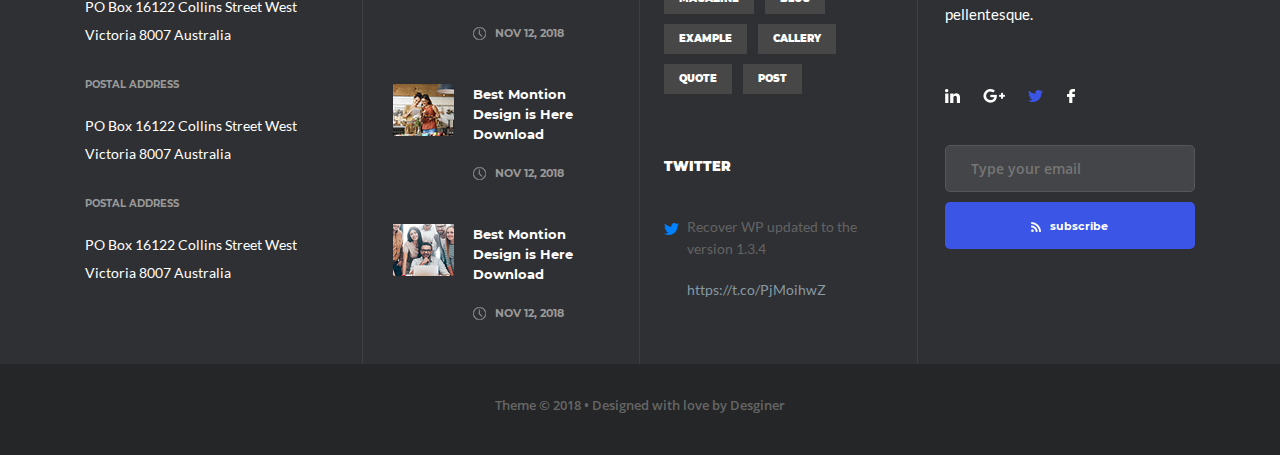
<file: blog.html>
<!DOCTYPE html>
<html>
<head>
	<title>blog</title>
	<link rel="stylesheet" type="text/css" href="bai1.css">
	<meta name="viewport" content="width=device-width, initial-scale=1">
	<script src="https://ajax.googleapis.com/ajax/libs/jquery/3.5.1/jquery.min.js"></script>
	<link rel="stylesheet" href="https://use.fontawesome.com/releases/v5.6.3/css/all.css"
		integrity="sha384-UHRtZLI+pbxtHCWp1t77Bi1L4ZtiqrqD80Kn4Z8NTSRyMA2Fd33n5dQ8lWUE00s/" crossorigin="anonymous">
	<link href="https://www.jqueryscript.net/css/jquerysctipttop.css" rel="stylesheet" type="text/css">
	<link rel="stylesheet" href="https://cdnjs.cloudflare.com/ajax/libs/twitter-bootstrap/4.4.1/css/bootstrap.min.css"
		integrity="sha256-L/W5Wfqfa0sdBNIKN9cG6QA5F2qx4qICmU2VgLruv9Y=" crossorigin="anonymous" />
</head>

<body>
	<div id="wrapper">
		<div class="container">
			<nav class="navbar navbar-expand-lg navbar-dark justify-content-sm-start" id="navbar-menu">
				<div class="container-fluid">
					<a class="navbar-brand order-1 order-lg-0 ml-lg-0 ml-2" href="#"><img id="img-banner"
							src="img/Shoulder.png"></a>
					<a class="navbar-toggler order-1 order-lg-0 ml-lg-0 ml-2" href="#"><span
							class="navbar-toggler-icon"></span></a>
					<div class="collapse navbar-collapse p-3 p-lg-0 mt-5 mt-lg-0 d-flex flex-column flex-lg-row flex-xl-row justify-content-lg-end mobileMenu"
						id="navbarSupportedContent">
						<ul class="navbar-nav align-self-stretch">
							<li class="nav-item"><a class="nav-link nav-color" href="index.html">Home</a></li>
							<li class="nav-item"><a class="nav-link nav-color" href="page.html">pages</a></li>
							<li class="nav-item"><a class="nav-link nav-color" href="project.html">projects</a></li>
							<li class="nav-item active"><a class="nav-link nav-color" href="blog.html">blog</a></li>
							<li class="nav-item"><a class="nav-link nav-color" href="shop.html">shop</a></li>
							<li class="nav-item"><a class="nav-link nav-color" href="contact.html">contact</a></li>
							<li class="nav-item"><a class="nav-link nav-color" id="nav-color1" href="#"><img
										src="img/Cart.png"></a></li>
							<li class="nav-item"><a class="nav-link nav-color" id="nav-color2" href="#"><img
										src="img/Search.png"></a></li>
							<li class="nav-item"><a class="nav-link nav-color" id="nav-color3" href="#"><img
										src="img/menu.png"></a></li>
						</ul>
					</div>
				</div>
			</nav>
			<p>Home - Blog</p>
			<h1>Blog</h1>
		</div>
	</div>
	<div id="blog">
		<div class="container">
			<div id="blog-left">
				<div>
					<div>
						<img src="img/blogimg3.png">
					</div>
					<p id="blog-texttop">July 3, 2018 in Personal life</p>
					<h2>Narrow Your Focus to Prevent Overanalysis</h2>
					<p id="blog-texttop2">Mirum est notare quam littera gothica, quam nunc putamus parum claram,
						anteposuerit litterarum formas humanitatis per seacula quarta decima.</p>
					<p id="blog-texttop3">Posted by <span>Admin</span></p>
				</div>
				<div id="blog-left-text1">
					<h3>“Lorem ipsum dolor sit amet, consectetuer adipiscing elit, sed diam nonummy nibh euismod
						tincidunt ut laoreet dolore magna.”</h3>
					<p>Jonathan Miller</p>
				</div>
				<div>
					<div>
						<img src="img/blogimg1.png">
					</div>
					<p id="blog-texttop">July 3, 2018 in Personal life</p>
					<h2>Narrow Your Focus to Prevent Overanalysis</h2>
					<p id="blog-texttop2">Mirum est notare quam littera gothica, quam nunc putamus parum claram,
						anteposuerit litterarum formas humanitatis per seacula quarta decima.</p>
					<p id="blog-texttop3">Posted by <span>Admin</span></p>
				</div>
				<div>
					<div>
						<img src="img/blogimg2.png">
					</div>
					<p id="blog-texttop">July 3, 2018 in Personal life</p>
					<h2>Narrow Your Focus to Prevent Overanalysis</h2>
					<p id="blog-texttop2">Mirum est notare quam littera gothica, quam nunc putamus parum claram,
						anteposuerit litterarum formas humanitatis per seacula quarta decima.</p>
					<p id="blog-texttop3">Posted by <span>Admin</span></p>
				</div>
				<div id="blogtemlate">
					<p>July 17, 2018</p>
					<h1>Shoulder - TEMPLATE</h1>
					<span>www.envato.com</span>
				</div>
				<div>
					<div>
						<div>
							<iframe width="100%" height="300" scrolling="no" frameborder="no" allow="autoplay"
								src="https://w.soundcloud.com/player/?url=https%3A//api.soundcloud.com/tracks/1114365799&color=%23ff5500&auto_play=false&hide_related=false&show_comments=true&show_user=true&show_reposts=false&show_teaser=true&visual=true"></iframe>
							<div
								style="font-size: 10px; color: #cccccc;line-break: anywhere;word-break: normal;overflow: hidden;white-space: nowrap;text-overflow: ellipsis; font-family: Interstate,Lucida Grande,Lucida Sans Unicode,Lucida Sans,Garuda,Verdana,Tahoma,sans-serif;font-weight: 100;">
								<a href="https://soundcloud.com/aperture-psychoacoustics"
									title="Aperture Psychoacoustics" target="_blank"
									style="color: #cccccc; text-decoration: none;">Aperture Psychoacoustics</a> · <a
									href="https://soundcloud.com/aperture-psychoacoustics/yellow" title="Yellow"
									target="_blank" style="color: #cccccc; text-decoration: none;">Yellow</a></div>
						</div>
					</div>
					<p id="blog-texttop">July 3, 2018 in Personal life</p>
					<h2>Narrow Your Focus to Prevent Overanalysis</h2>
					<p id="blog-texttop2">Mirum est notare quam littera gothica, quam nunc putamus parum claram,
						anteposuerit litterarum formas humanitatis per seacula quarta decima.</p>
					<p id="blog-texttop3">Posted by <span>Admin</span></p>
				</div>
				<div id="blog-page">
					<div>
						<p>Prev</p>
					</div>
					<div id="blog-page1">
						<a href="#">1</a>
						<a href="#">2</a>
						<a href="#">3</a>
						<a href="#">4</a>
						<a href="#">5</a>
					</div>
					<div>
						<p>Next</p>
					</div>
				</div>
			</div>
			<div id="blog-right">
				<div id="blog-right1">
					<h1>Looking For A First</h1>
					<div id="blog-right2">
						<p>Company overview</p>
						<p>Careers</p>
						<p>Company History</p>
						<p>Our approach</p>
						<p>Parthers</p>
					</div>
				</div>
				<div id="blog-right3">
					<h1>Latest News</h1>
					<div>
						<div class="blog-right3-text11">
							<img src="img/blogimg8.png">
						</div>
						<div class="blog-right3-text12">
							<p class="blog-right3-text1">29 October</p>
							<p class="blog-right3-text2">Post with Gallery</p>
							<p class="blog-right3-text3">Robin Miles</p>
						</div>
					</div>
					<div>
						<div class="blog-right3-text11">
							<img src="img/blogimg9.png">
						</div>
						<div class="blog-right3-text12">
							<p class="blog-right3-text1">29 October</p>
							<p class="blog-right3-text2">Post with Gallery</p>
							<p class="blog-right3-text3">Robin Miles</p>
						</div>
					</div>
					<div>
						<div class="blog-right3-text11">
							<img src="img/blogimg10.png">
						</div>
						<div class="blog-right3-text12">
							<p class="blog-right3-text1">29 October</p>
							<p class="blog-right3-text2">Post with Gallery</p>
							<p class="blog-right3-text3">Robin Miles</p>
						</div>
					</div>
					<button class="button">All News</button>
				</div>
				<div id="blog-right4">
					<h1>Latest</h1>
					<div>
						<a href="#">Mock-Ups</a>
						<!--
		 		 --><a href="#">UI</a>
						<!--
		 		 --><a href="#">UI Kit</a>
						<!--
		 		 --><a href="#">Graphic</a>
						<!--
		 		 --><a href="#">Development</a>
						<!--
		 		 --><a href="#">Branding</a>
						<!--
		 		 --><a href="#">Design</a>
						<!--
		 		 --><a href="#">WordPress</a>
						<!--
		 		 --><a href="#">Templates</a>
					</div>
				</div>
				<div id="blog-right5">
					<h1><a href="#"><img src="img/Shoulder1.png"></a></h1>
					<p>Claritas est etiam processus dynamicus, qui sequitur mutationem </p>
					<ul>
						<li>London, UK 441</li>
						<li>Phone: +7 526 255 25 26</li>
						<li>Email: info@example.com</li>
					</ul>
					<button class="button">Read More</button>
				</div>
			</div>
		</div>
	</div>
	<footer>
		<div id="footer-top">
			<div class="container">
				<div id="footer-col1">
					<h1><a href="#"><img src="img/Shoulder.png"></a></h1>
					<div>
						<p class="footer-col1-text1">POSTAL ADDRESS</p>
						<p class="footer-col1-text2">PO Box 16122 Collins Street West Victoria 8007 Australia</p>
					</div>
					<div>
						<p class="footer-col1-text1">POSTAL ADDRESS</p>
						<p class="footer-col1-text2">PO Box 16122 Collins Street West Victoria 8007 Australia</p>
					</div>
					<div>
						<p class="footer-col1-text1">POSTAL ADDRESS</p>
						<p class="footer-col1-text2">PO Box 16122 Collins Street West Victoria 8007 Australia</p>
					</div>
				</div>
				<div id="footer-col2">
					<h2 class="footer-col-text">Recent Post</h2>
					<div>
						<div class="footer-col-textleft">
							<img src="img/foot1.png">
						</div>
						<div class="footer-col-textright">
							<p class="footer-col2-text1">Best Montion Design is Here Download</p>
							<img src="img/clock.png">
							<span class="footer-col2-text2">NOV 12, 2018</span>
						</div>
					</div>
					<div>
						<div class="footer-col-textleft">
							<img src="img/foot2.png">
						</div>
						<div class="footer-col-textright">
							<p class="footer-col2-text1">Best Montion Design is Here Download</p>
							<img src="img/clock.png">
							<span class="footer-col2-text2">NOV 12, 2018</span>
						</div>
					</div>
					<div>
						<div class="footer-col-textleft">
							<img src="img/foot3.png">
						</div>
						<div class="footer-col-textright">
							<p class="footer-col2-text1">Best Montion Design is Here Download</p>
							<img src="img/clock.png">
							<span class="footer-col2-text2">NOV 12, 2018</span>
						</div>
					</div>
				</div>
				<div id="footer-col3">
					<h3 class="footer-col-text">Tag cloud</h3>
					<a href="#">audio</a>
					<a href="#">video</a>
					<a href="#">news</a>
					<a href="#">magazine</a>
					<a href="#">blog</a>
					<a href="#">example</a>
					<a href="#">callery</a>
					<a href="#">quote</a>
					<a href="#">post</a>
					<h3 class="footer-col-text">Twitter</h3>
					<div id="footer-col3-social">
						<div id="footer-col3-social1">
							<img src="img/social6.png">
						</div>
						<div id="footer-col3-social2">
							<p id="footer-col3-social5">Recover WP updated to the version 1.3.4</p>
							<p id="footer-col3-social3">https://t.co/PjMoihwZ</p>
						</div>
					</div>
				</div>
				<div id="footer-col4">
					<h3 class="footer-col-text">Subscribe to rss</h3>
					<p>Lorem ipsum dolor sit amet, consectetur adipiscing elit nullam pellentesque.</p>
					<div>
						<img src="img/social1.png">
						<img src="img/social2.png">
						<img src="img/social3.png">
						<img src="img/social4.png">
					</div>
					<input type="text" name="text" placeholder="Type your email">
					<button><img src="img/social5.png">subscribe</button>
				</div>
			</div>
		</div>
		<div id="footer-bottom">
			<h3>Theme &copy; 2018 • Designed with love by Desginer</h3>
		</div>
	</footer>
	<a id="back-to-top" href="#" class="btn btn-light btn-lg back-to-top" role="button"><i
			class="fas fa-chevron-up"></i></a>
</body>
<script type="text/javascript" src="bai1.js"></script>
<script src="https://cdnjs.cloudflare.com/ajax/libs/jquery/3.4.1/jquery.min.js"
	integrity="sha256-CSXorXvZcTkaix6Yvo6HppcZGetbYMGWSFlBw8HfCJo=" crossorigin="anonymous"></script>
<script src="https://cdnjs.cloudflare.com/ajax/libs/twitter-bootstrap/4.4.1/js/bootstrap.bundle.min.js"
	integrity="sha256-OUFW7hFO0/r5aEGTQOz9F/aXQOt+TwqI1Z4fbVvww04=" crossorigin="anonymous"></script>

</html>
</file>
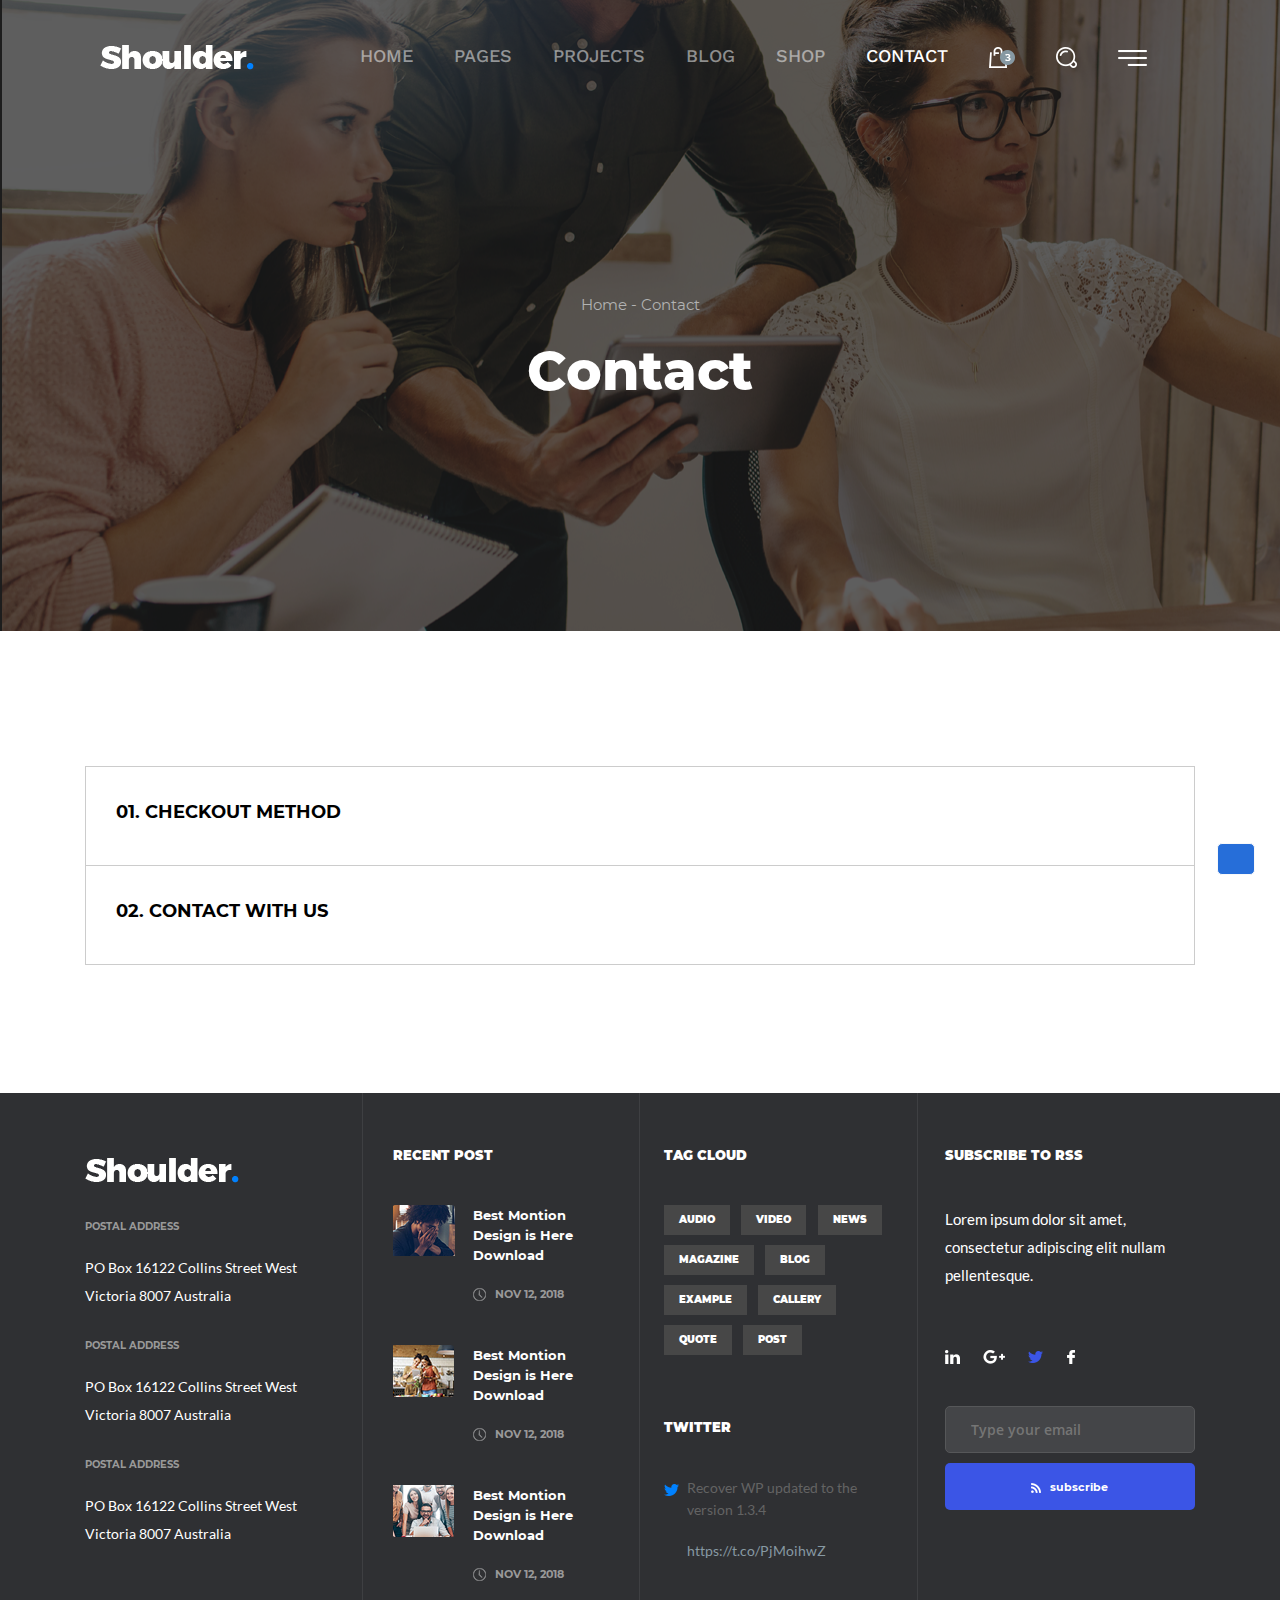
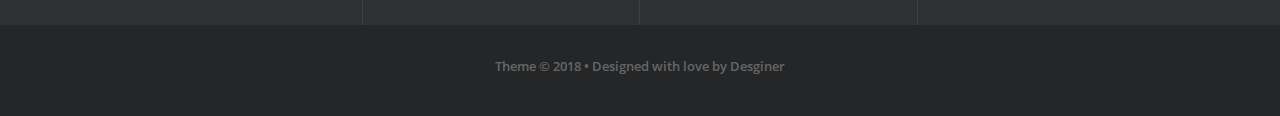
<file: contact.html>
<!DOCTYPE html>
<html>

<head>
	<title></title>
	<link rel="stylesheet" type="text/css" href="bai1.css">
	<meta name="viewport" content="width=device-width, initial-scale=1">
	<script src="https://ajax.googleapis.com/ajax/libs/jquery/3.5.1/jquery.min.js"></script>
	<link rel="stylesheet" href="https://use.fontawesome.com/releases/v5.6.3/css/all.css"
		integrity="sha384-UHRtZLI+pbxtHCWp1t77Bi1L4ZtiqrqD80Kn4Z8NTSRyMA2Fd33n5dQ8lWUE00s/" crossorigin="anonymous">
	<link rel="stylesheet" type="text/css" href="animate.css">
	<script type="text/javascript" src="http://wowslider.com/images/effects/rotate.js"></script>
	<script type="text/javascript" src="http://wowslider.com/images/demo/jquery.js"></script>
	<script type="text/javascript" src="http://wowslider.com/styles/a.js"></script>
	<link rel="stylesheet" type="text/css" href="http://wowslider.com/sliders/demo-57/engine1/style.css" />
	<link rel="stylesheet" href="https://cdnjs.cloudflare.com/ajax/libs/twitter-bootstrap/4.4.1/css/bootstrap.min.css"
		integrity="sha256-L/W5Wfqfa0sdBNIKN9cG6QA5F2qx4qICmU2VgLruv9Y=" crossorigin="anonymous" />
</head>

<body>
	<div id="wrapper">
		<div class="container">
			<nav class="navbar navbar-expand-lg navbar-dark justify-content-sm-start" id="navbar-menu">
				<div class="container-fluid">
					<a class="navbar-brand order-1 order-lg-0 ml-lg-0 ml-2" href="#"><img src="img/Shoulder.png"></a>
					<a class="navbar-toggler order-1 order-lg-0 ml-lg-0 ml-2" href="#"><span
							class="navbar-toggler-icon"></span></a>


					<div class="collapse navbar-collapse p-3 p-lg-0 mt-5 mt-lg-0 d-flex flex-column flex-lg-row flex-xl-row justify-content-lg-end mobileMenu"
						id="navbarSupportedContent">
						<ul class="navbar-nav align-self-stretch">
							<li class="nav-item"><a class="nav-link nav-color" href="index.html">Home</a></li>
							<li class="nav-item"><a class="nav-link nav-color" href="page.html">pages</a></li>
							<li class="nav-item"><a class="nav-link nav-color" href="project.html">projects</a></li>
							<li class="nav-item"><a class="nav-link nav-color" href="blog.html">blog</a></li>
							<li class="nav-item"><a class="nav-link nav-color" href="shop.html">shop</a></li>
							<li class="nav-item active"><a class="nav-link nav-color" href="contact.html">contact</a>
							</li>
							<li class="nav-item"><a class="nav-link nav-color" id="nav-color1" href="#"><img
										src="img/Cart.png"></a></li>
							<li class="nav-item"><a class="nav-link nav-color" id="nav-color2" href="#"><img
										src="img/Search.png"></a></li>
							<li class="nav-item"><a class="nav-link nav-color" id="nav-color3" href="#"><img
										src="img/menu.png"></a></li>
						</ul>
					</div>
				</div>
			</nav>
			<p>Home - Contact</p>
			<h1>Contact</h1>

		</div>
	</div>
	<div id="contact">
		<div class="container">
			<div id="contact-check">
				<h1 id="check">01. checkout method</h1>
				<div id="contact-check1-wrapper">
					<div id="contact-check1">
						<div id="contact-wrapper-left">
							<h3>check as a guest or register</h3>
							<p>Register with us for future convenience:</p>
							<input type="radio" id="guest" name="rander" value="guest" checked>
							<label for="guest">checkt as guest</label>
							<input type="radio" id="register" name="rander" value="register">
							<label for="register">register</label>
							<h3>register and save time !</h3>
							<p id="contact-wrapper-leftp1">Register with us for future convenience:</p>
							<div>
								<p>> Fast and easy check out</p>
								<p>> Easy access to your order history and status</p>
							</div>

							<button>continue</button>
						</div>
						<div id="contact-wrapper-right">
							<h3>already registed ?</h3>
							<p>Please log in below :</p>
							<label>email address *</label>
							<input type="" name="">
							<label>password *</label>
							<input type="" name="">
							<p id="contact-text-red">* Required Filelds</p>
							<h5>Forgot Your Password ?</h5>
							<button>log in</button>
						</div>
					</div>
				</div>




			</div>
			<div id="contact-billing">
				<h1 id="billing">02. contact with us</h1>
				<div id="contact-billing-main">
					<h2>If You Got Any Questions Please Do Not Hesitate To Send Us a Message.</h2>
					<input type="text" name="text" placeholder="Your name">
					<input type="email" name="email" placeholder="Your email">
					<input type="text" name="subject" placeholder="Subject">
					<textarea placeholder="Message"></textarea>
					<button>send message</button>
				</div>

			</div>

		</div>
	</div>
	<footer>

		<div id="footer-top">
			<div class="container">
				<div id="footer-col1">
					<h1><a href="#"><img src="img/Shoulder.png"></a></h1>
					<div>
						<p class="footer-col1-text1">POSTAL ADDRESS</p>
						<p class="footer-col1-text2">PO Box 16122 Collins Street West Victoria 8007 Australia</p>
					</div>
					<div>
						<p class="footer-col1-text1">POSTAL ADDRESS</p>
						<p class="footer-col1-text2">PO Box 16122 Collins Street West Victoria 8007 Australia</p>
					</div>
					<div>
						<p class="footer-col1-text1">POSTAL ADDRESS</p>
						<p class="footer-col1-text2">PO Box 16122 Collins Street West Victoria 8007 Australia</p>
					</div>
				</div>
				<div id="footer-col2">
					<h2 class="footer-col-text">Recent Post</h2>

					<div>
						<div class="footer-col-textleft">
							<img src="img/foot1.png">
						</div>
						<div class="footer-col-textright">
							<p class="footer-col2-text1">Best Montion Design is Here Download</p>
							<img src="img/clock.png">
							<span class="footer-col2-text2">NOV 12, 2018</span>
						</div>
					</div>
					<div>
						<div class="footer-col-textleft">
							<img src="img/foot2.png">
						</div>
						<div class="footer-col-textright">
							<p class="footer-col2-text1">Best Montion Design is Here Download</p>
							<img src="img/clock.png">
							<span class="footer-col2-text2">NOV 12, 2018</span>
						</div>
					</div>
					<div>
						<div class="footer-col-textleft">
							<img src="img/foot3.png">
						</div>
						<div class="footer-col-textright">
							<p class="footer-col2-text1">Best Montion Design is Here Download</p>
							<img src="img/clock.png">
							<span class="footer-col2-text2">NOV 12, 2018</span>
						</div>
					</div>


				</div>
				<div id="footer-col3">
					<h3 class="footer-col-text">Tag cloud</h3>
					<a href="#">audio</a>
					<a href="#">video</a>
					<a href="#">news</a>
					<a href="#">magazine</a>
					<a href="#">blog</a>
					<a href="#">example</a>
					<a href="#">callery</a>
					<a href="#">quote</a>
					<a href="#">post</a>
					<h3 class="footer-col-text">Twitter</h3>
					<div id="footer-col3-social">
						<div id="footer-col3-social1">
							<img src="img/social6.png">
						</div>
						<div id="footer-col3-social2">
							<p id="footer-col3-social5">Recover WP updated to the version 1.3.4</p>
							<p id="footer-col3-social3">https://t.co/PjMoihwZ</p>
						</div>
					</div>
				</div>
				<div id="footer-col4">
					<h3 class="footer-col-text">Subscribe to rss</h3>
					<p>Lorem ipsum dolor sit amet, consectetur adipiscing elit nullam pellentesque.</p>
					<div>
						<img src="img/social1.png">
						<img src="img/social2.png">
						<img src="img/social3.png">
						<img src="img/social4.png">
					</div>
					<input type="text" name="text" placeholder="Type your email">
					<button><img src="img/social5.png">subscribe</button>
				</div>
			</div>
		</div>

		<div id="footer-bottom">
			<h3>Theme &copy; 2018 • Designed with love by Desginer</h3>
		</div>
	</footer>
	<a id="back-to-top" href="#" class="btn btn-light btn-lg back-to-top" role="button"><i
			class="fas fa-chevron-up"></i></a>
	<script type="text/javascript" src="bai1.js"></script>
	<script type="text/javascript" src="http://wowslider.com/images/demo/wowslider.js"></script>
	<script type="text/javascript" src="http://wowslider.com/sliders/demo-57/engine1/script.js"></script>
	<script type="text/javascript" src="wow.min.js"></script>
	<script>new WOW().init();</script>
	<script src="https://cdnjs.cloudflare.com/ajax/libs/jquery/3.4.1/jquery.min.js"
		integrity="sha256-CSXorXvZcTkaix6Yvo6HppcZGetbYMGWSFlBw8HfCJo=" crossorigin="anonymous"></script>
	<script src="https://cdnjs.cloudflare.com/ajax/libs/twitter-bootstrap/4.4.1/js/bootstrap.bundle.min.js"
		integrity="sha256-OUFW7hFO0/r5aEGTQOz9F/aXQOt+TwqI1Z4fbVvww04=" crossorigin="anonymous"></script>
</body>

</html>
</file>
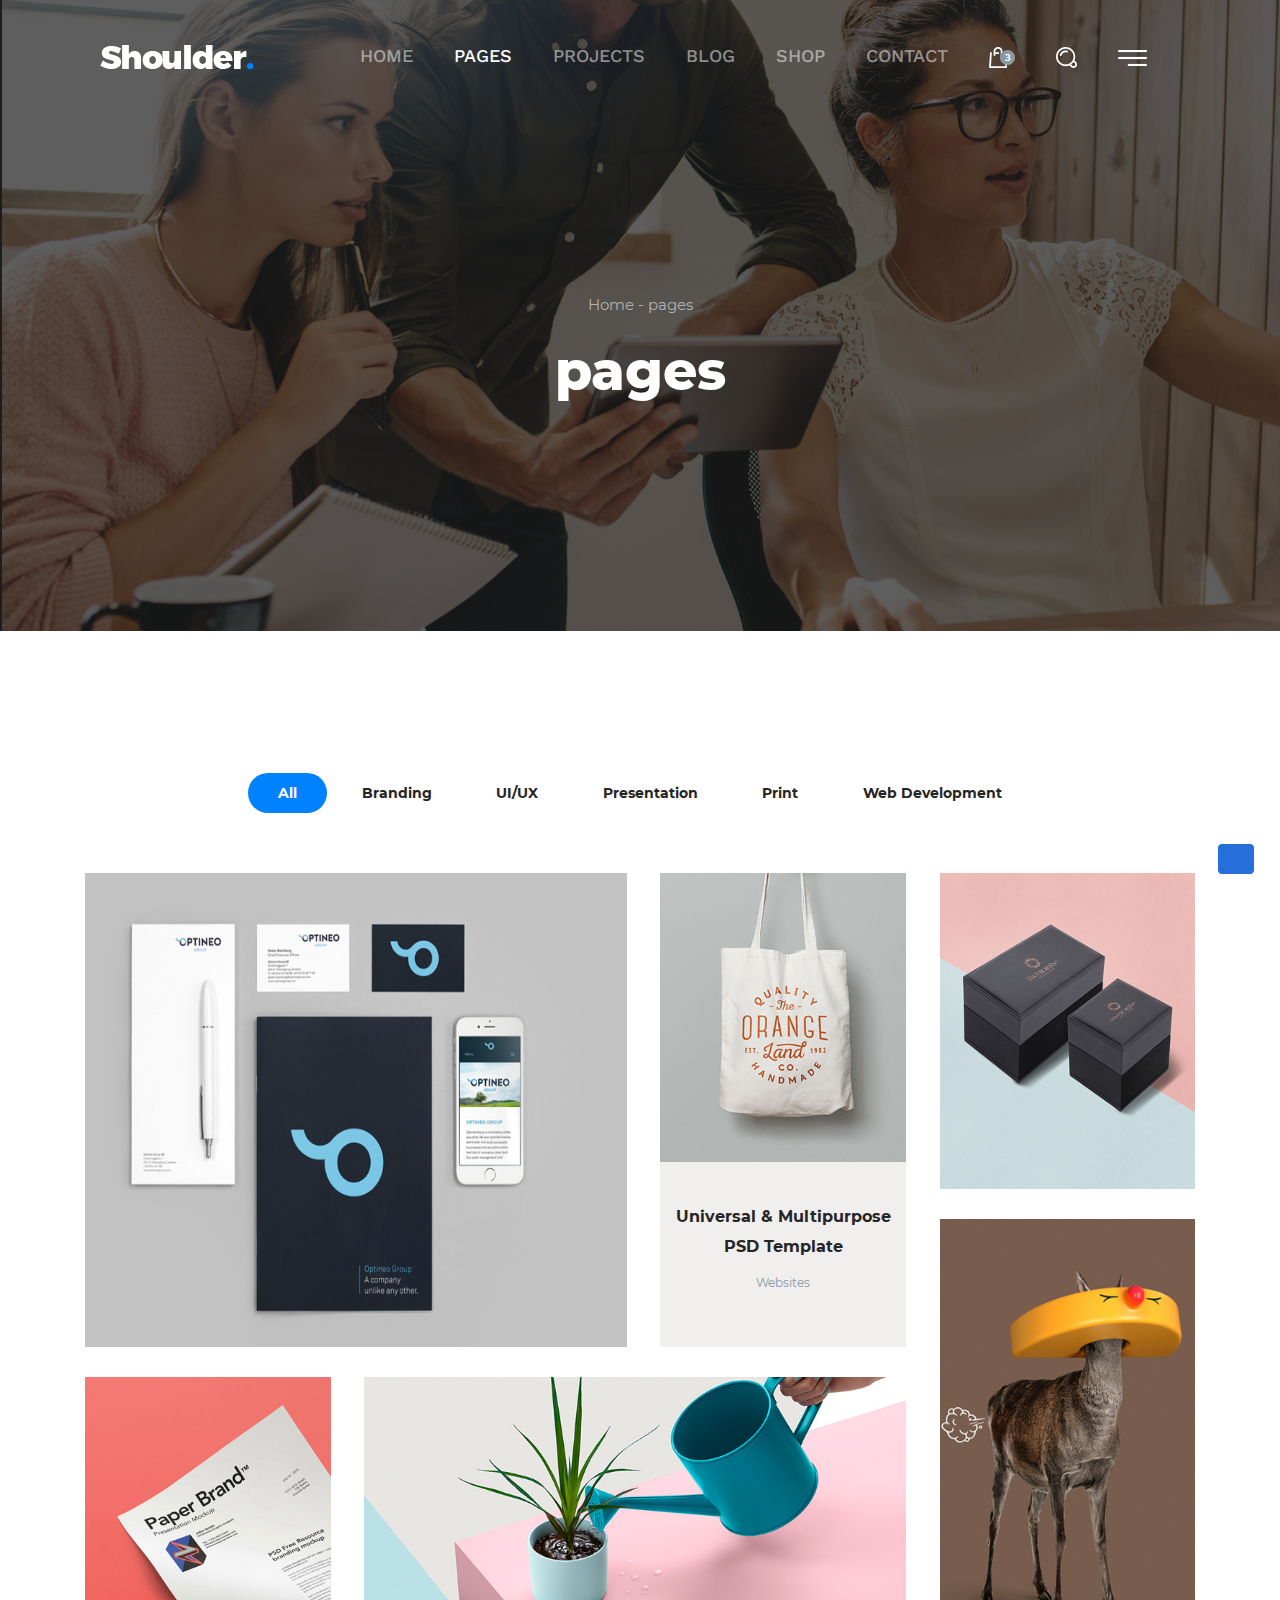
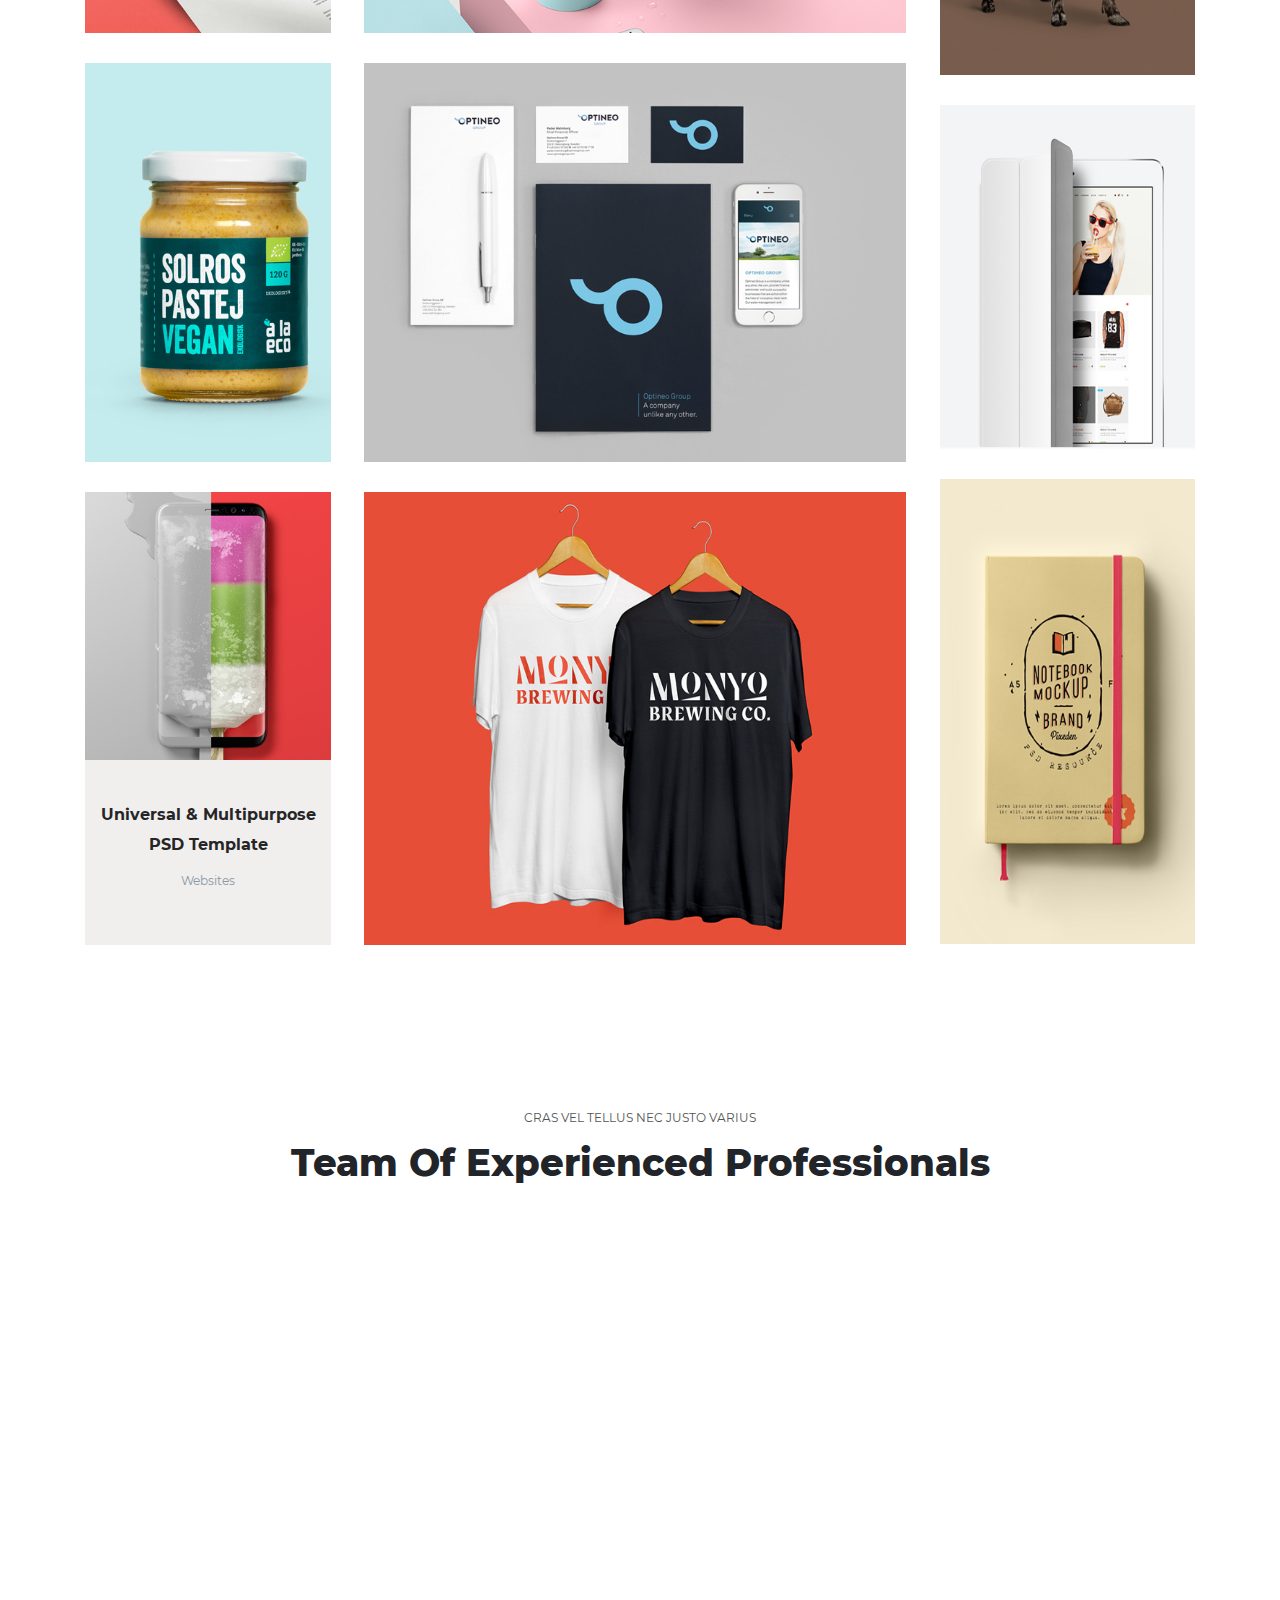
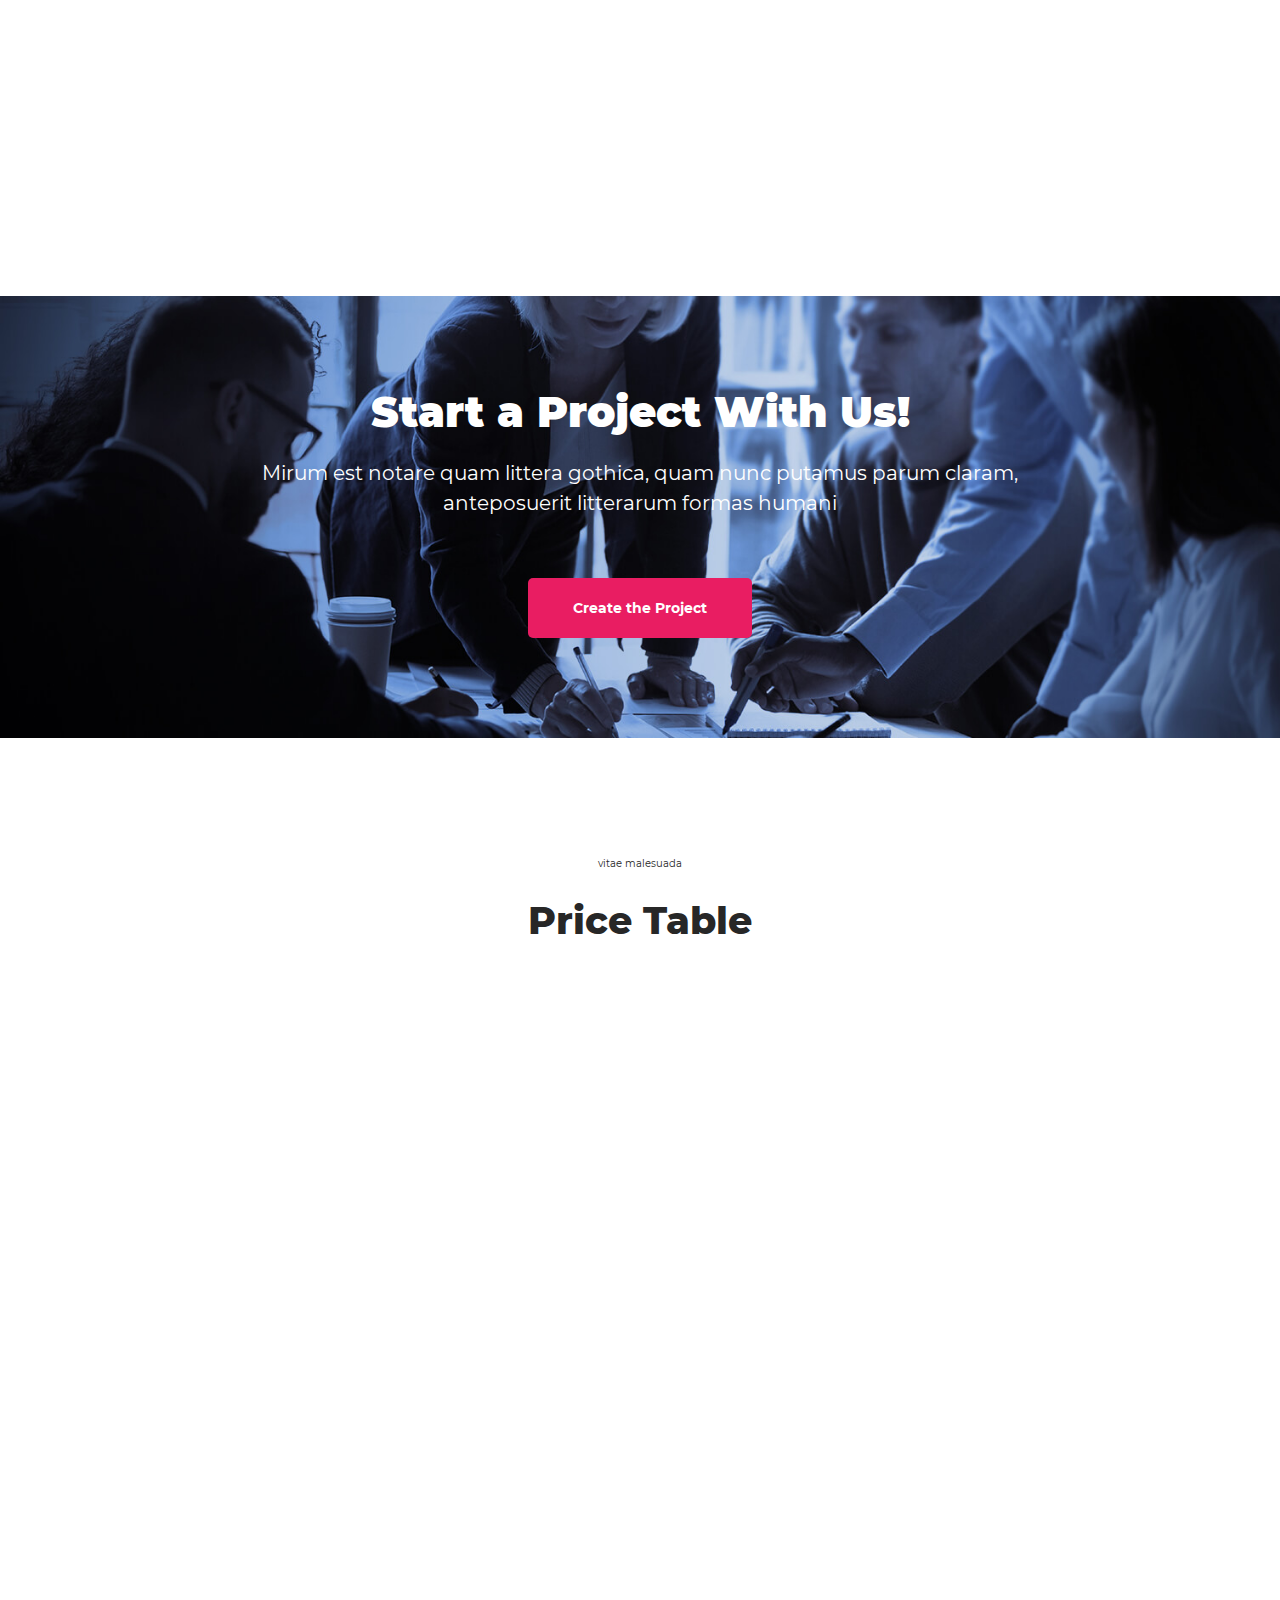
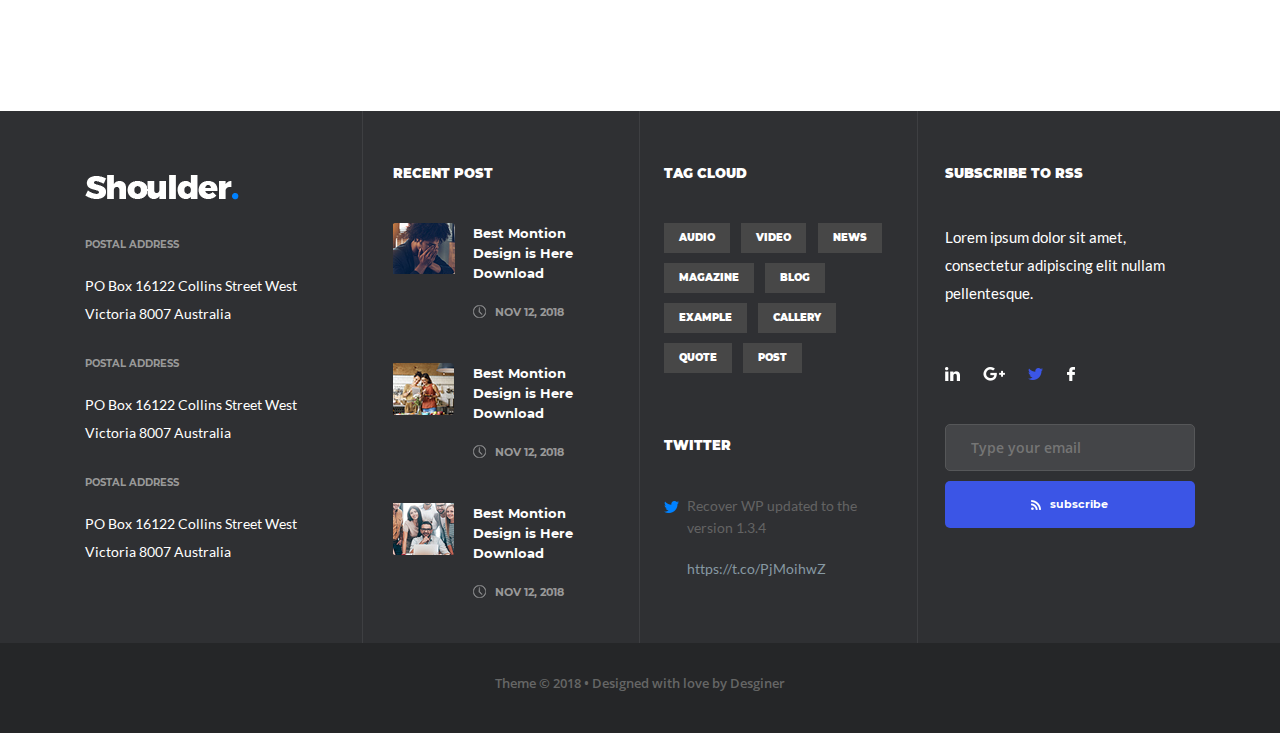
<file: page.html>
<!DOCTYPE html>
<html>

<head>
	<title></title>
	<link rel="stylesheet" type="text/css" href="bai1.css">
	<meta name="viewport" content="width=device-width, initial-scale=1">
	<script src="https://ajax.googleapis.com/ajax/libs/jquery/3.5.1/jquery.min.js"></script>
	<link rel="stylesheet" href="https://use.fontawesome.com/releases/v5.6.3/css/all.css"
		integrity="sha384-UHRtZLI+pbxtHCWp1t77Bi1L4ZtiqrqD80Kn4Z8NTSRyMA2Fd33n5dQ8lWUE00s/" crossorigin="anonymous">
	<link rel="stylesheet" type="text/css" href="animate.css">
	<script type="text/javascript" src="http://wowslider.com/images/effects/rotate.js"></script>
	<script type="text/javascript" src="http://wowslider.com/images/demo/jquery.js"></script>
	<script type="text/javascript" src="http://wowslider.com/styles/a.js"></script>
	<link rel="stylesheet" type="text/css" href="http://wowslider.com/sliders/demo-57/engine1/style.css" />
	<link rel="stylesheet" href="https://cdnjs.cloudflare.com/ajax/libs/twitter-bootstrap/4.4.1/css/bootstrap.min.css"
		integrity="sha256-L/W5Wfqfa0sdBNIKN9cG6QA5F2qx4qICmU2VgLruv9Y=" crossorigin="anonymous" />
</head>

<body>
	<div id="wrapper">
		<div class="container">
			<nav class="navbar navbar-expand-lg navbar-dark justify-content-sm-start" id="navbar-menu">
				<div class="container-fluid">
					<a class="navbar-brand order-1 order-lg-0 ml-lg-0 ml-2" href="#"><img src="img/Shoulder.png"></a>
					<a class="navbar-toggler order-1 order-lg-0 ml-lg-0 ml-2" href="#"><span
							class="navbar-toggler-icon"></span></a>


					<div class="collapse navbar-collapse p-3 p-lg-0 mt-5 mt-lg-0 d-flex flex-column flex-lg-row flex-xl-row justify-content-lg-end mobileMenu"
						id="navbarSupportedContent">
						<ul class="navbar-nav align-self-stretch">
							<li class="nav-item"><a class="nav-link nav-color" href="index.html">Home</a></li>
							<li class="nav-item active"><a class="nav-link nav-color" href="page.html">pages</a></li>
							<li class="nav-item"><a class="nav-link nav-color" href="project.html">projects</a></li>
							<li class="nav-item"><a class="nav-link nav-color" href="blog.html">blog</a></li>
							<li class="nav-item"><a class="nav-link nav-color" href="shop.html">shop</a></li>
							<li class="nav-item"><a class="nav-link nav-color" href="contact.html">contact</a></li>
							<li class="nav-item"><a class="nav-link nav-color" id="nav-color1" href="#"><img
										src="img/Cart.png"></a></li>
							<li class="nav-item"><a class="nav-link nav-color" id="nav-color2" href="#"><img
										src="img/Search.png"></a></li>
							<li class="nav-item"><a class="nav-link nav-color" id="nav-color3" href="#"><img
										src="img/menu.png"></a></li>
						</ul>
					</div>
				</div>
			</nav>
			<p>Home - pages</p>
			<h1>pages</h1>

		</div>
	</div>
	<div id="page">
		<div class="container">
			<ul id="page-menu">
				<li><a class="active" href="#">All</a></li>
				<li><a href="#">Branding</a></li>
				<li><a href="#">UI/UX</a></li>
				<li><a href="#">Presentation</a></li>
				<li><a href="#">Print</a></li>
				<li><a href="#">Web Development</a></li>
			</ul>
			<div id="page-img">
				<div id="page-img-img1">
					<div id="page-img-img1left">
						<div class="page-img-left1">
							<img class="page-img-hover" src="img/page12.png">
						</div>
						<div class="page-img-left2">
							<div>
								<img class="page-img-hover" src="img/page8.png">
							</div>
							<div class="agetext">
								<h3>Universal & Multipurpose PSD Template</h3>
								<p>Websites</p>
							</div>

						</div>
						<div class="page-img-left2">
							<img class="page-img-hover" src="img/page1.png">
						</div>
						<div class="page-img-left1">
							<img class="page-img-hover" src="img/page2.png">
						</div>
						<div class="page-img-left2">
							<img class="page-img-hover" src="img/page9.png">
						</div>
						<div class="page-img-left1">
							<img class="page-img-hover" src="img/page12.png">
						</div>
						<div class="page-img-left2">
							<div>
								<img class="page-img-hover" src="img/page5.png">
							</div>
							<div class="agetext">
								<h3>Universal & Multipurpose PSD Template</h3>
								<p>Websites</p>
							</div>
						</div>
						<div class="page-img-left1">
							<img class="page-img-hover" src="img/page6.png">
						</div>
					</div>
					<div id="page-img-img1right">
						<div class="page-img-left3">
							<img class="page-img-hover" src="img/page3.png">
						</div>
						<div class="page-img-left3">
							<img class="page-img-hover" src="img/page11.png">
						</div>
						<div class="page-img-left3">
							<img class="page-img-hover" src="img/page10.png">
						</div>
						<div class="page-img-left3">
							<img class="page-img-hover" src="img/page7.png">
						</div>
					</div>
				</div>
			</div>
			<div id="page-img-introduce">
				<p>CRAS VEL TELLUS NEC JUSTO VARIUS</p>
				<h1>Team Of Experienced Professionals</h1>
				<div>
					<div class="team-img-hover wow fadeInLeft" data-wow-duration="1s" data-wow-delay="0.2s"
						style="visibility: visible; animation-duration: 1s; animation-delay: 1s; animation-name: fadeInLeft;">
						<div class="page-img-introducehover">
							<h2></h2>
							<div class="iconhover">
								<img class="img-iconcong" src="img/Group 27.png">
								<img class="img-iconcong" src="img/iconject.png">
							</div>

							<img class="img-main" src="img/ageimg1.png">
						</div>

						<p class="introsuce1">David Spencer</p>
						<p class="introsuce2">Creative director</p>
						<div class="ageicon">
							<img src="img/iconage1.png">
							<img src="img/iconage2.png">
							<img src="img/iconage3.png">
							<img src="img/iconage4.png">
						</div>
					</div>
					<div class="team-img-hover wow fadeInUp" data-wow-duration="1s" data-wow-delay="0.2s"
						style="visibility: visible; animation-duration: 1s; animation-delay: 1s; animation-name: fadeInUp;">
						<div class="page-img-introducehover">
							<h2></h2>
							<div class="iconhover">
								<img class="img-iconcong" src="img/Group 27.png">
								<img class="img-iconcong" src="img/iconject.png">
							</div>
							<img class="img-main" src="img/ageimg2.png">
						</div>
						<p class="introsuce1">David Spencer</p>
						<p class="introsuce2">Creative director</p>
						<div class="ageicon">
							<img src="img/iconage1.png">
							<img src="img/iconage2.png">
							<img src="img/iconage3.png">
							<img src="img/iconage4.png">
						</div>

					</div>
					<div class="team-img-hover wow fadeInRight" data-wow-duration="1s" data-wow-delay="0.2s"
						style="visibility: visible; animation-duration: 1s; animation-delay: 1s; animation-name: fadeInRight;">
						<div class="page-img-introducehover">
							<h2></h2>
							<div class="iconhover">
								<img class="img-iconcong" src="img/Group 27.png">
								<img class="img-iconcong" src="img/iconject.png">
							</div>
							<img class="img-main" src="img/ageimg3.png">
						</div>
						<p class="introsuce1">David Spencer</p>
						<p class="introsuce2">Creative director</p>
						<div class="ageicon">
							<img src="img/iconage1.png">
							<img src="img/iconage2.png">
							<img src="img/iconage3.png">
							<img src="img/iconage4.png">
						</div>
					</div>
				</div>
			</div>
		</div>

		<div id="age-review">
			<h1>Start a Project With Us!</h1>
			<p>Mirum est notare quam littera gothica, quam nunc putamus parum claram, anteposuerit litterarum formas
				humani</p>
			<button>Create the Project</button>
		</div>
		<div class="container">
			<div id="age-detail1">
				<p>vitae malesuada</p>
				<h1>Price Table</h1>
				<div id="age-detail">
					<div class="wow fadeInLeft" data-wow-duration="1s" data-wow-delay="0.4s"
						style="visibility: visible; animation-duration: 1s; animation-delay: 1s; animation-name: fadeInLeft;">
						<div>
							<img src="img/iconageimg3.png">
							<h2>Basic</h2>
						</div>

						<h1>$30</h1>
						<p class="detailage1">Monthly plan</p>
						<p class="detailage2">0GB - <span>Storage Space</span><br>
							50GB - <span>Bandwidth</span><br>
							10 Free - <span>Sub-Domains</span><br>
							100 E-mail - <span>Accounts</span><br>
							Control Panel - <span>& FTP</span>
						</p>

						<button>Get Started</button>
					</div>
					<div class="wow fadeInLeft" data-wow-duration="1s" data-wow-delay="0.2s"
						style="visibility: visible; animation-duration: 1s; animation-delay: 1s; animation-name: fadeInLeft;">
						<div>
							<img src="img/iconageimg1.png">
							<h2>Business</h2>
						</div>
						<h1>$60</h1>
						<p class="detailage1">Monthly plan</p>
						<p class="detailage2">0GB - <span>Storage Space</span><br>
							50GB - <span>Bandwidth</span><br>
							10 Free - <span>Sub-Domains</span><br>
							100 E-mail - <span>Accounts</span><br>
							Control Panel - <span>& FTP</span>
						</p>
						<button>Get Started</button>
					</div>
					<div class="wow fadeInRight" data-wow-duration="1s" data-wow-delay="0.2s"
						style="visibility: visible; animation-duration: 1s; animation-delay: 1s; animation-name: fadeInRight;">
						<div>
							<img src="img/iconageimg3.png">
							<h2>Unlimited</h2>
						</div>
						<h1>$80</h1>
						<p class="detailage1">Monthly plan</p>
						<p class="detailage2">0GB - <span>Storage Space</span><br>
							50GB - <span>Bandwidth</span><br>
							10 Free - <span>Sub-Domains</span><br>
							100 E-mail - <span>Accounts</span><br>
							Control Panel - <span>& FTP</span>
						</p>
						<button>Get Started</button>
					</div>
					<div class="wow fadeInRight" data-wow-duration="1s" data-wow-delay="0.4s"
						style="visibility: visible; animation-duration: 1s; animation-delay: 1s; animation-name: fadeInRight;">
						<div>
							<img src="img/iconageimg4.png">
							<h2>Standard</h2>
						</div>
						<h1>$20</h1>
						<p class="detailage1">Monthly plan</p>
						<p class="detailage2">0GB - <span>Storage Space</span><br>
							50GB - <span>Bandwidth</span><br>
							10 Free - <span>Sub-Domains</span><br>
							100 E-mail - <span>Accounts</span><br>
							Control Panel - <span>& FTP</span>
						</p>

						<button>Get Started</button>
					</div>
				</div>
			</div>
		</div>

	</div>
	<footer>

		<div id="footer-top">
			<div class="container">
				<div id="footer-col1">
					<h1><a href="#"><img src="img/Shoulder.png"></a></h1>
					<div>
						<p class="footer-col1-text1">POSTAL ADDRESS</p>
						<p class="footer-col1-text2">PO Box 16122 Collins Street West Victoria 8007 Australia</p>
					</div>
					<div>
						<p class="footer-col1-text1">POSTAL ADDRESS</p>
						<p class="footer-col1-text2">PO Box 16122 Collins Street West Victoria 8007 Australia</p>
					</div>
					<div>
						<p class="footer-col1-text1">POSTAL ADDRESS</p>
						<p class="footer-col1-text2">PO Box 16122 Collins Street West Victoria 8007 Australia</p>
					</div>
				</div>
				<div id="footer-col2">
					<h2 class="footer-col-text">Recent Post</h2>

					<div>
						<div class="footer-col-textleft">
							<img src="img/foot1.png">
						</div>
						<div class="footer-col-textright">
							<p class="footer-col2-text1">Best Montion Design is Here Download</p>
							<img src="img/clock.png">
							<span class="footer-col2-text2">NOV 12, 2018</span>
						</div>
					</div>
					<div>
						<div class="footer-col-textleft">
							<img src="img/foot2.png">
						</div>
						<div class="footer-col-textright">
							<p class="footer-col2-text1">Best Montion Design is Here Download</p>
							<img src="img/clock.png">
							<span class="footer-col2-text2">NOV 12, 2018</span>
						</div>
					</div>
					<div>
						<div class="footer-col-textleft">
							<img src="img/foot3.png">
						</div>
						<div class="footer-col-textright">
							<p class="footer-col2-text1">Best Montion Design is Here Download</p>
							<img src="img/clock.png">
							<span class="footer-col2-text2">NOV 12, 2018</span>
						</div>
					</div>


				</div>
				<div id="footer-col3">
					<h3 class="footer-col-text">Tag cloud</h3>
					<a href="#">audio</a>
					<a href="#">video</a>
					<a href="#">news</a>
					<a href="#">magazine</a>
					<a href="#">blog</a>
					<a href="#">example</a>
					<a href="#">callery</a>
					<a href="#">quote</a>
					<a href="#">post</a>
					<h3 class="footer-col-text">Twitter</h3>
					<div id="footer-col3-social">
						<div id="footer-col3-social1">
							<img src="img/social6.png">
						</div>
						<div id="footer-col3-social2">
							<p id="footer-col3-social5">Recover WP updated to the version 1.3.4</p>
							<p id="footer-col3-social3">https://t.co/PjMoihwZ</p>
						</div>
					</div>
				</div>
				<div id="footer-col4">
					<h3 class="footer-col-text">Subscribe to rss</h3>
					<p>Lorem ipsum dolor sit amet, consectetur adipiscing elit nullam pellentesque.</p>
					<div>
						<img src="img/social1.png">
						<img src="img/social2.png">
						<img src="img/social3.png">
						<img src="img/social4.png">
					</div>
					<input type="text" name="text" placeholder="Type your email">
					<button><img src="img/social5.png">subscribe</button>
				</div>
			</div>
		</div>

		<div id="footer-bottom">
			<h3>Theme &copy; 2018 • Designed with love by Desginer</h3>
		</div>
	</footer>
	<a id="back-to-top" href="#" class="btn btn-light btn-lg back-to-top" role="button"><i
			class="fas fa-chevron-up"></i></a>
	<script type="text/javascript" src="bai1.js"></script>
	<script type="text/javascript" src="http://wowslider.com/images/demo/wowslider.js"></script>
	<script type="text/javascript" src="http://wowslider.com/sliders/demo-57/engine1/script.js"></script>
	<script type="text/javascript" src="wow.min.js"></script>
	<script>new WOW().init();</script>
	<script src="https://cdnjs.cloudflare.com/ajax/libs/jquery/3.4.1/jquery.min.js"
		integrity="sha256-CSXorXvZcTkaix6Yvo6HppcZGetbYMGWSFlBw8HfCJo=" crossorigin="anonymous"></script>
	<script src="https://cdnjs.cloudflare.com/ajax/libs/twitter-bootstrap/4.4.1/js/bootstrap.bundle.min.js"
		integrity="sha256-OUFW7hFO0/r5aEGTQOz9F/aXQOt+TwqI1Z4fbVvww04=" crossorigin="anonymous"></script>
</body>

</html>
</file>
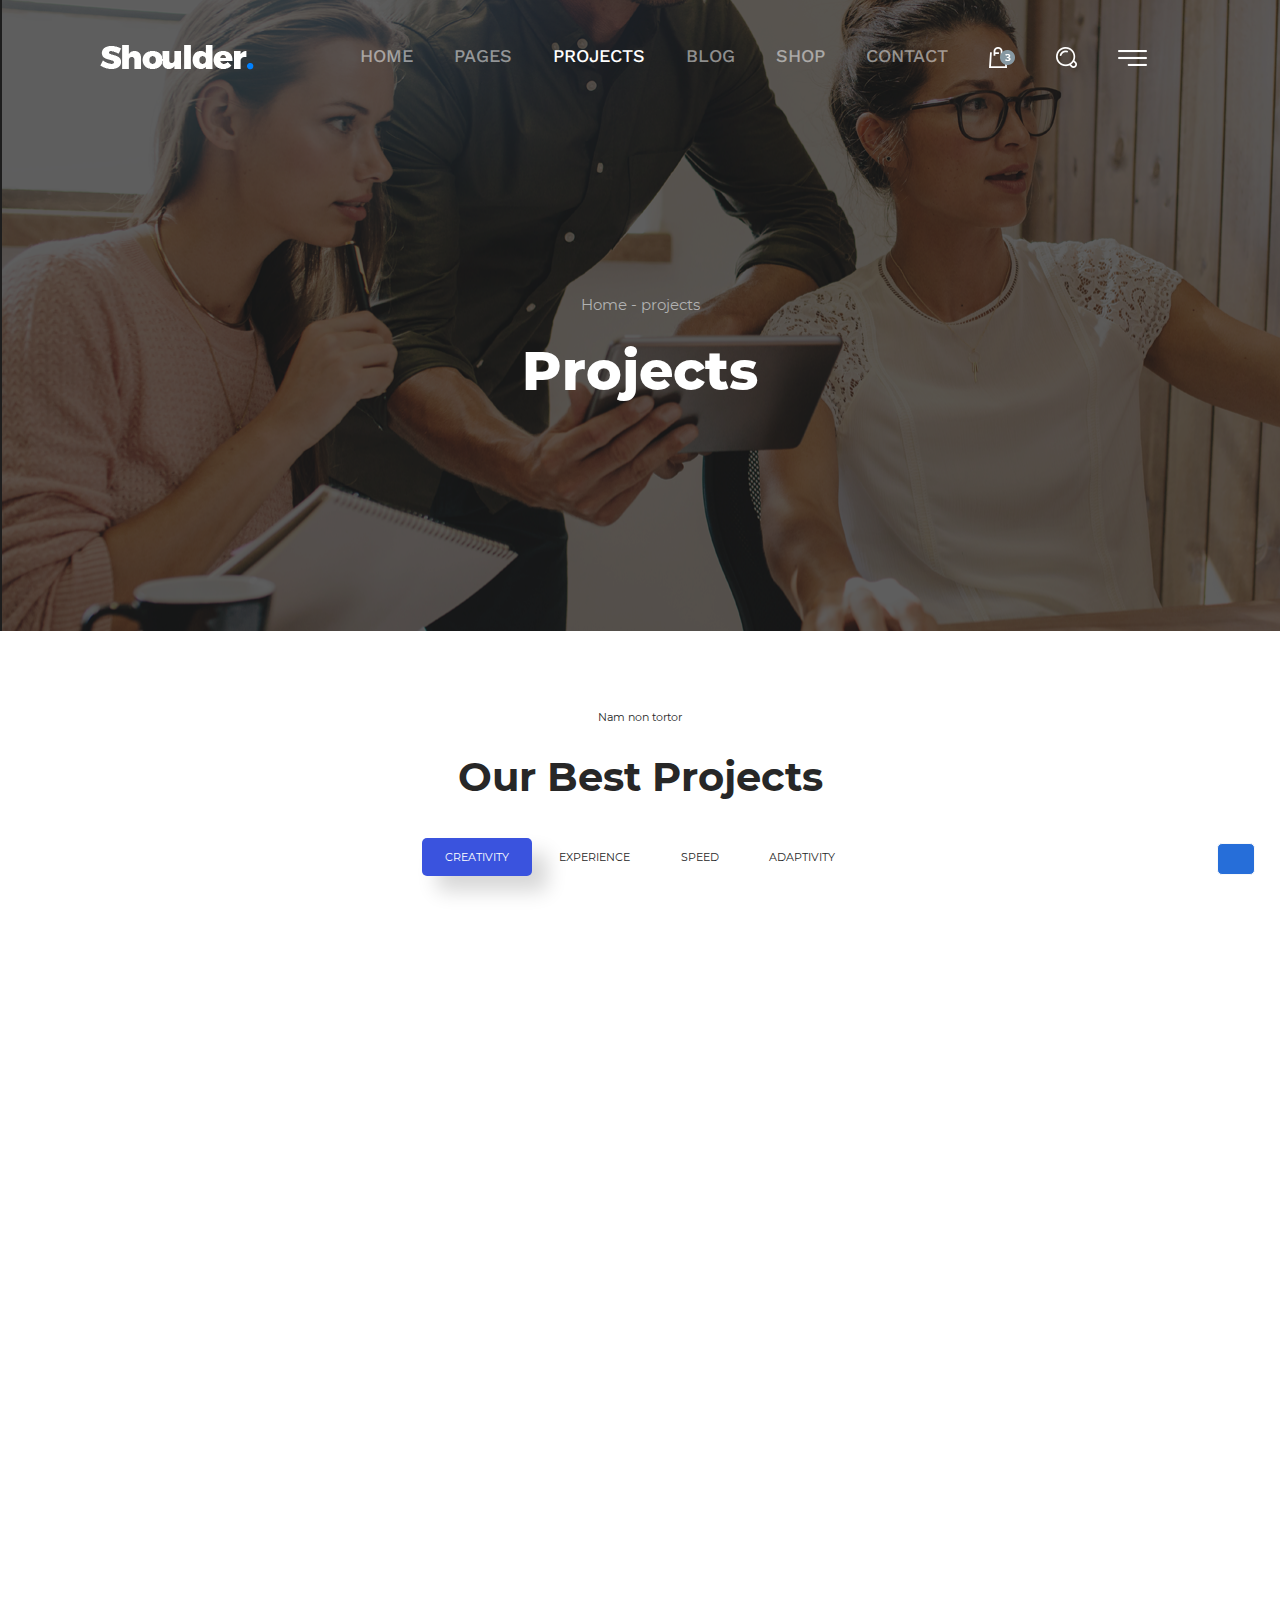
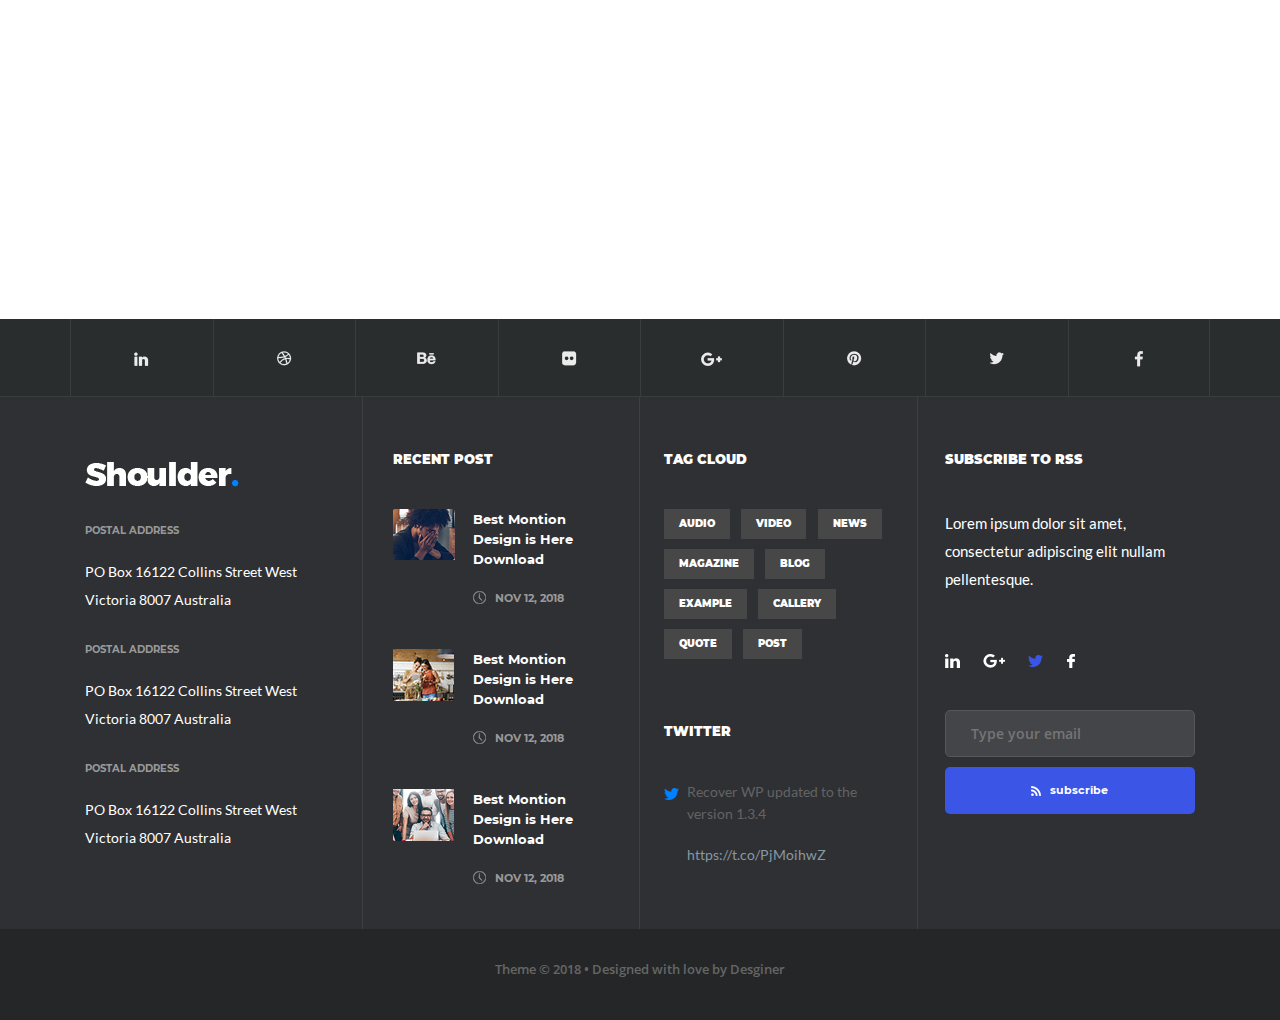
<file: project.html>
<!DOCTYPE html>
<html>

<head>
	<title></title>
	<link rel="stylesheet" type="text/css" href="bai1.css">
	<meta name="viewport" content="width=device-width, initial-scale=1">
	<script src="https://ajax.googleapis.com/ajax/libs/jquery/3.5.1/jquery.min.js"></script>
	<link rel="stylesheet" href="https://use.fontawesome.com/releases/v5.6.3/css/all.css"
		integrity="sha384-UHRtZLI+pbxtHCWp1t77Bi1L4ZtiqrqD80Kn4Z8NTSRyMA2Fd33n5dQ8lWUE00s/" crossorigin="anonymous">
	<link rel="stylesheet" type="text/css" href="animate.css">
	<script type="text/javascript" src="http://wowslider.com/images/effects/rotate.js"></script>
	<script type="text/javascript" src="http://wowslider.com/images/demo/jquery.js"></script>
	<script type="text/javascript" src="http://wowslider.com/styles/a.js"></script>
	<link rel="stylesheet" type="text/css" href="http://wowslider.com/sliders/demo-57/engine1/style.css" />
	<link rel="stylesheet" href="https://cdnjs.cloudflare.com/ajax/libs/twitter-bootstrap/4.4.1/css/bootstrap.min.css"
		integrity="sha256-L/W5Wfqfa0sdBNIKN9cG6QA5F2qx4qICmU2VgLruv9Y=" crossorigin="anonymous" />
</head>

<body>
	<div id="wrapper">
		<div class="container">
			<nav class="navbar navbar-expand-lg navbar-dark justify-content-sm-start" id="navbar-menu">
				<div class="container-fluid">
					<a class="navbar-brand order-1 order-lg-0 ml-lg-0 ml-2" href="#"><img src="img/Shoulder.png"></a>
					<a class="navbar-toggler order-1 order-lg-0 ml-lg-0 ml-2" href="#"><span
							class="navbar-toggler-icon"></span></a>


					<div class="collapse navbar-collapse p-3 p-lg-0 mt-5 mt-lg-0 d-flex flex-column flex-lg-row flex-xl-row justify-content-lg-end mobileMenu"
						id="navbarSupportedContent">
						<ul class="navbar-nav align-self-stretch">
							<li class="nav-item"><a class="nav-link nav-color" href="index.html">Home</a></li>
							<li class="nav-item"><a class="nav-link nav-color" href="page.html">pages</a></li>
							<li class="nav-item active"><a class="nav-link nav-color" href="project.html">projects</a>
							</li>
							<li class="nav-item"><a class="nav-link nav-color" href="blog.html">blog</a></li>
							<li class="nav-item"><a class="nav-link nav-color" href="shop.html">shop</a></li>
							<li class="nav-item"><a class="nav-link nav-color" href="contact.html">contact</a></li>
							<li class="nav-item"><a class="nav-link nav-color" id="nav-color1" href="#"><img
										src="img/Cart.png"></a></li>
							<li class="nav-item"><a class="nav-link nav-color" id="nav-color2" href="#"><img
										src="img/Search.png"></a></li>
							<li class="nav-item"><a class="nav-link nav-color" id="nav-color3" href="#"><img
										src="img/menu.png"></a></li>
						</ul>
					</div>
				</div>
			</nav>
			<p>Home - projects</p>
			<h1>Projects</h1>

		</div>
	</div>
	<div id="projects">
		<p>Nam non tortor</p>
		<h1>Our Best Projects</h1>
		<ul>
			<li><a class="active" href="#">creativity</a></li>
			<li><a href="#">Experience</a></li>
			<li><a href="#">speed</a></li>
			<li><a href="#">adaptivity</a></li>
		</ul>
		<div id="projects-image">
			<div class="wow fadeIn" data-wow-duration="1s" data-wow-delay="0.2s"
				style="visibility: visible; animation-duration: 1s; animation-delay: 1s; animation-name: fadeIn;">

				<div>
					<p><img src="img/Group 27.png"></p>
					<p><img src="img/iconject.png"></p>
					<h3>Industrial residence</h3>
				</div>
				<img src="img/jectimg1.png">
			</div>
			<div class="wow fadeIn" data-wow-duration="1s" data-wow-delay="0.4s"
				style="visibility: visible; animation-duration: 1s; animation-delay: 1s; animation-name: fadeIn;">

				<div>
					<p><img src="img/Group 27.png"></p>
					<p><img src="img/iconject.png"></p>
					<h3>Industrial residence</h3>
				</div>
				<img src="img/jectimg2.png">
			</div>
			<div class="wow fadeIn" data-wow-duration="1s" data-wow-delay="0.6s"
				style="visibility: visible; animation-duration: 1s; animation-delay: 1s; animation-name: fadeIn;">

				<div>
					<p><img src="img/Group 27.png"></p>
					<p><img src="img/iconject.png"></p>
					<h3>Industrial residence</h3>
				</div>
				<img src="img/jectimg3.png">
			</div>
			<div class="wow fadeIn" data-wow-duration="1s" data-wow-delay="0.8s"
				style="visibility: visible; animation-duration: 1s; animation-delay: 1s; animation-name: fadeIn;">

				<div>
					<p><img src="img/Group 27.png"></p>
					<p><img src="img/iconject.png"></p>
					<h3>Industrial residence</h3>
				</div>
				<img src="img/jectimg4.png">
			</div>
			<div class="wow fadeIn" data-wow-duration="1s" data-wow-delay="1s"
				style="visibility: visible; animation-duration: 1s; animation-delay: 1s; animation-name: fadeIn;">

				<div>
					<p><img src="img/Group 27.png"></p>
					<p><img src="img/iconject.png"></p>
					<h3>Industrial residence</h3>
				</div>
				<img src="img/jectimg9.png">
			</div>
			<div class="wow fadeIn" data-wow-duration="1s" data-wow-delay="1.2s"
				style="visibility: visible; animation-duration: 1s; animation-delay: 1s; animation-name: fadeIn;">

				<div>
					<p><img src="img/Group 27.png"></p>
					<p><img src="img/iconject.png"></p>
					<h3>Industrial residence</h3>
				</div>
				<img src="img/jectimg6.png">
			</div>
			<div class="wow fadeIn" data-wow-duration="1s" data-wow-delay="1.4s"
				style="visibility: visible; animation-duration: 1s; animation-delay: 1s; animation-name: fadeIn;">
				<div>
					<p><img src="img/Group 27.png"></p>
					<p><img src="img/iconject.png"></p>
					<h3>Industrial residence</h3>
				</div>

				<img src="img/jectimg7.png">
			</div>
			<div class="wow fadeIn" data-wow-duration="1s" data-wow-delay="1.6s"
				style="visibility: visible; animation-duration: 1s; animation-delay: 1s; animation-name: fadeIn;">

				<div>
					<p><img src="img/Group 27.png"></p>
					<p><img src="img/iconject.png"></p>
					<h3>Industrial residence</h3>
				</div>
				<img src="img/jectimg8.png">
			</div>
		</div>
		<div id="projects-logo">
			<div class="wow fadeIn" data-wow-duration="1s" data-wow-delay="0.2s"
				style="visibility: visible; animation-duration: 1s; animation-delay: 1s; animation-name: fadeIn;">
				<img src="img/jectlogo1.png">
			</div>
			<div class="wow fadeIn" data-wow-duration="1s" data-wow-delay="0.4s"
				style="visibility: visible; animation-duration: 1s; animation-delay: 1s; animation-name: fadeIn;">
				<img src="img/jectlogo2.png">
			</div>
			<div class="wow fadeIn" data-wow-duration="1s" data-wow-delay="0.6s"
				style="visibility: visible; animation-duration: 1s; animation-delay: 1s; animation-name: fadeIn;">
				<img src="img/jectlogo3.png">
			</div>
			<div class="wow fadeIn" data-wow-duration="1s" data-wow-delay="0.8s"
				style="visibility: visible; animation-duration: 1s; animation-delay: 1s; animation-name: fadeIn;">
				<img src="img/jectlogo4.png">
			</div>
			<div class="wow fadeIn" data-wow-duration="1s" data-wow-delay="1s"
				style="visibility: visible; animation-duration: 1s; animation-delay: 1s; animation-name: fadeIn;">
				<img src="img/jectlogo5.png">
			</div>
			<div class="wow fadeIn" data-wow-duration="1s" data-wow-delay="1.2s"
				style="visibility: visible; animation-duration: 1s; animation-delay: 1s; animation-name: fadeIn;">
				<img src="img/jectlogo6.png">
			</div>
			<div class="wow fadeIn" data-wow-duration="1s" data-wow-delay="1.4s"
				style="visibility: visible; animation-duration: 1s; animation-delay: 1s; animation-name: fadeIn;">
				<img src="img/jectlogo7.png">
			</div>
			<div class="wow fadeIn" data-wow-duration="1s" data-wow-delay="1.6s"
				style="visibility: visible; animation-duration: 1s; animation-delay: 1s; animation-name: fadeIn;">
				<img src="img/jectlogo8.png">
			</div>
		</div>

	</div>
	<div id="ject-social">
		<div class="container">
			<div>
				<img src="img/jecticon1.png">
			</div>
			<div>
				<img src="img/jecticon2.png">
			</div>
			<div>
				<img src="img/jecticon3.png">
			</div>
			<div>
				<img src="img/jecticon4.png">
			</div>
			<div>
				<img src="img/jecticon5.png">
			</div>
			<div>
				<img src="img/jecticon6.png">
			</div>
			<div>
				<img src="img/jecticon7.png">
			</div>
			<div id="ject-social-end">
				<img src="img/jecticon8.png">
			</div>
		</div>

	</div>
	<footer>


		<div id="footer-top">
			<div class="container">
				<div id="footer-col1">
					<h1><a href="#"><img src="img/Shoulder.png"></a></h1>
					<div>
						<p class="footer-col1-text1">POSTAL ADDRESS</p>
						<p class="footer-col1-text2">PO Box 16122 Collins Street West Victoria 8007 Australia</p>
					</div>
					<div>
						<p class="footer-col1-text1">POSTAL ADDRESS</p>
						<p class="footer-col1-text2">PO Box 16122 Collins Street West Victoria 8007 Australia</p>
					</div>
					<div>
						<p class="footer-col1-text1">POSTAL ADDRESS</p>
						<p class="footer-col1-text2">PO Box 16122 Collins Street West Victoria 8007 Australia</p>
					</div>
				</div>
				<div id="footer-col2">
					<h2 class="footer-col-text">Recent Post</h2>

					<div>
						<div class="footer-col-textleft">
							<img src="img/foot1.png">
						</div>
						<div class="footer-col-textright">
							<p class="footer-col2-text1">Best Montion Design is Here Download</p>
							<img src="img/clock.png">
							<span class="footer-col2-text2">NOV 12, 2018</span>
						</div>
					</div>
					<div>
						<div class="footer-col-textleft">
							<img src="img/foot2.png">
						</div>
						<div class="footer-col-textright">
							<p class="footer-col2-text1">Best Montion Design is Here Download</p>
							<img src="img/clock.png">
							<span class="footer-col2-text2">NOV 12, 2018</span>
						</div>
					</div>
					<div>
						<div class="footer-col-textleft">
							<img src="img/foot3.png">
						</div>
						<div class="footer-col-textright">
							<p class="footer-col2-text1">Best Montion Design is Here Download</p>
							<img src="img/clock.png">
							<span class="footer-col2-text2">NOV 12, 2018</span>
						</div>
					</div>


				</div>
				<div id="footer-col3">
					<h3 class="footer-col-text">Tag cloud</h3>
					<a href="#">audio</a>
					<a href="#">video</a>
					<a href="#">news</a>
					<a href="#">magazine</a>
					<a href="#">blog</a>
					<a href="#">example</a>
					<a href="#">callery</a>
					<a href="#">quote</a>
					<a href="#">post</a>
					<h3 class="footer-col-text">Twitter</h3>
					<div id="footer-col3-social">
						<div id="footer-col3-social1">
							<img src="img/social6.png">
						</div>
						<div id="footer-col3-social2">
							<p id="footer-col3-social5">Recover WP updated to the version 1.3.4</p>
							<p id="footer-col3-social3">https://t.co/PjMoihwZ</p>
						</div>
					</div>
				</div>
				<div id="footer-col4">
					<h3 class="footer-col-text">Subscribe to rss</h3>
					<p>Lorem ipsum dolor sit amet, consectetur adipiscing elit nullam pellentesque.</p>
					<div>
						<img src="img/social1.png">
						<img src="img/social2.png">
						<img src="img/social3.png">
						<img src="img/social4.png">
					</div>
					<input type="text" name="text" placeholder="Type your email">
					<button><img src="img/social5.png">subscribe</button>
				</div>
			</div>
		</div>

		<div id="footer-bottom">
			<h3>Theme &copy; 2018 • Designed with love by Desginer</h3>
		</div>
	</footer>
	<a id="back-to-top" href="#" class="btn btn-light btn-lg back-to-top" role="button"><i
			class="fas fa-chevron-up"></i></a>
	<script type="text/javascript" src="bai1.js"></script>
	<script type="text/javascript" src="http://wowslider.com/images/demo/wowslider.js"></script>
	<script type="text/javascript" src="http://wowslider.com/sliders/demo-57/engine1/script.js"></script>
	<script type="text/javascript" src="wow.min.js"></script>
	<script>new WOW().init();</script>
	<script src="https://cdnjs.cloudflare.com/ajax/libs/jquery/3.4.1/jquery.min.js"
		integrity="sha256-CSXorXvZcTkaix6Yvo6HppcZGetbYMGWSFlBw8HfCJo=" crossorigin="anonymous"></script>
	<script src="https://cdnjs.cloudflare.com/ajax/libs/twitter-bootstrap/4.4.1/js/bootstrap.bundle.min.js"
		integrity="sha256-OUFW7hFO0/r5aEGTQOz9F/aXQOt+TwqI1Z4fbVvww04=" crossorigin="anonymous"></script>
</body>

</html>
</file>
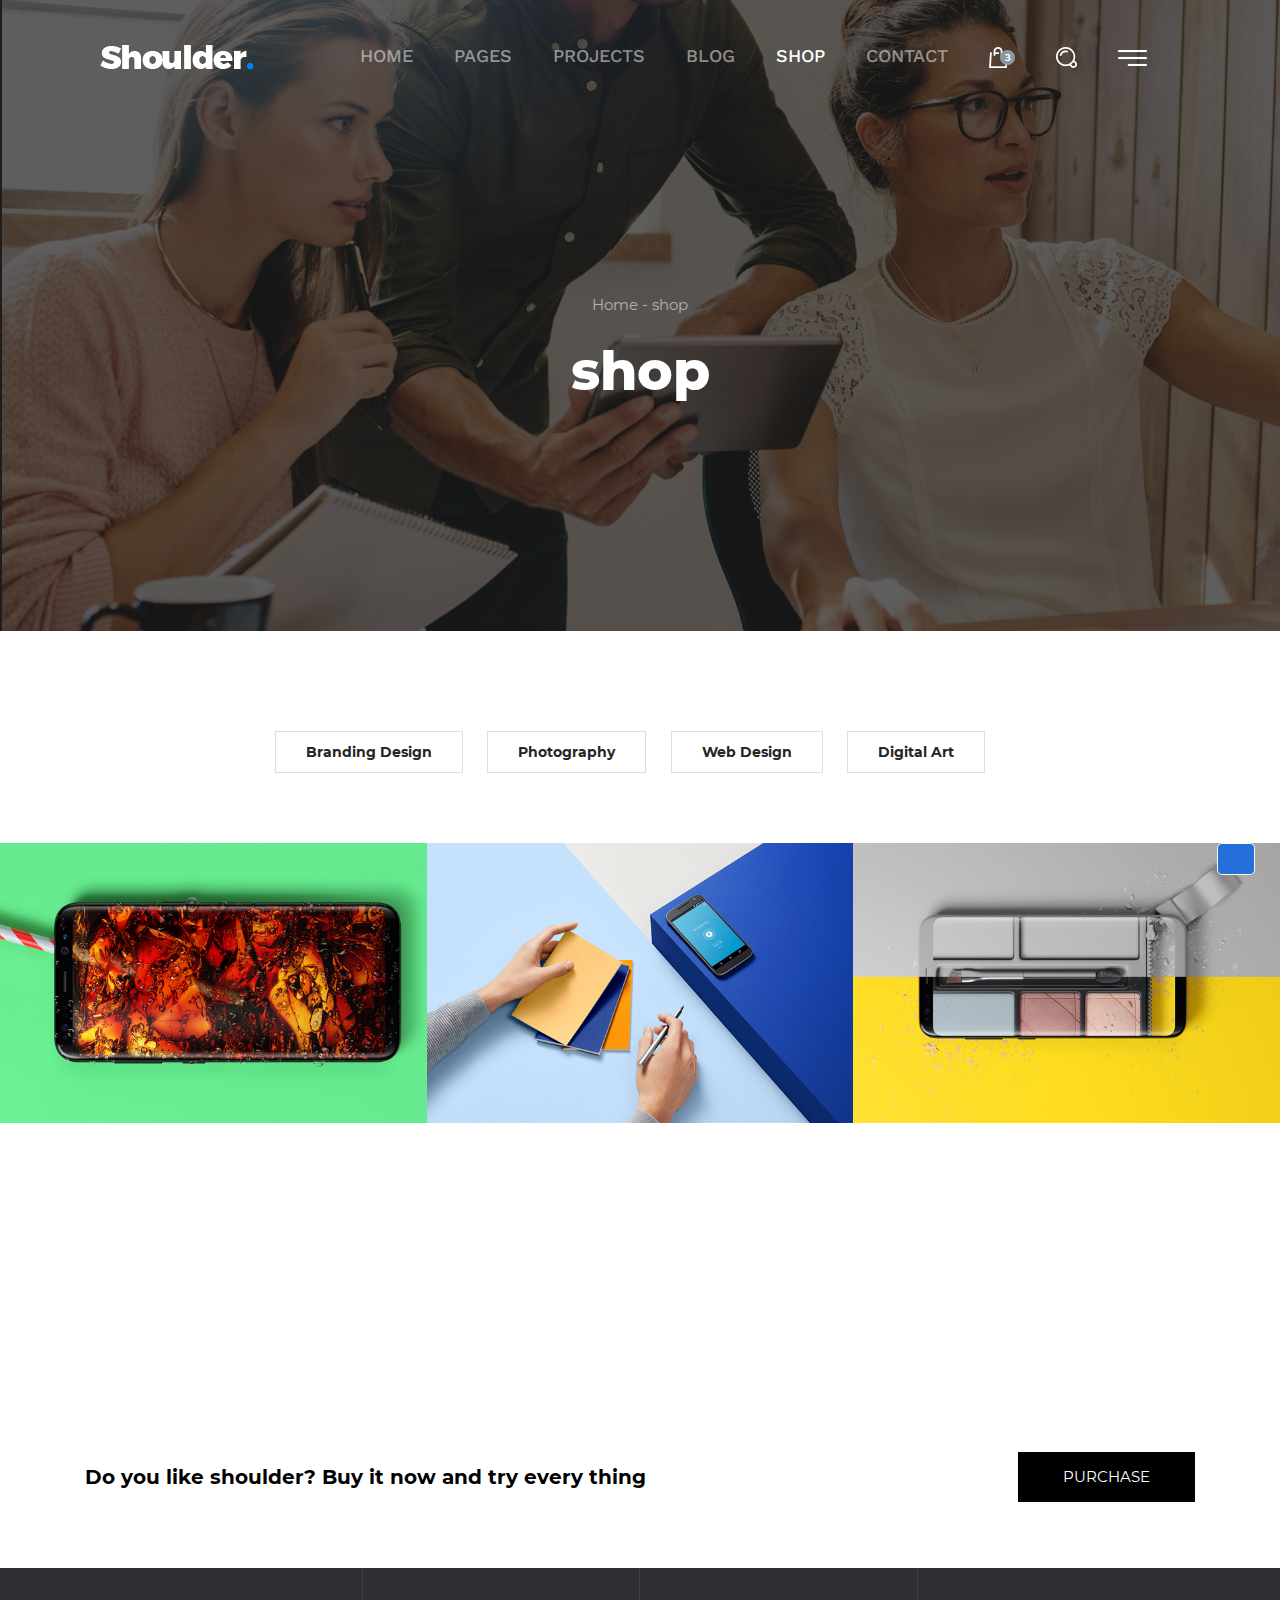
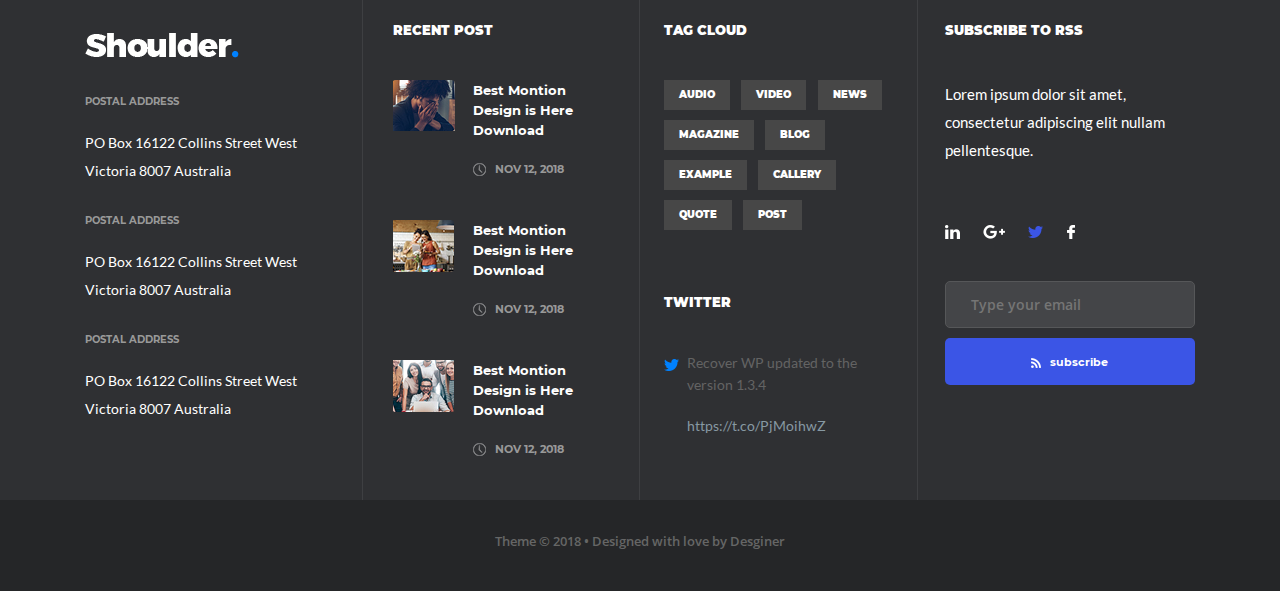
<file: shop.html>
<!DOCTYPE html>
<html>

<head>
	<title></title>
	<link rel="stylesheet" type="text/css" href="bai1.css">
	<meta name="viewport" content="width=device-width, initial-scale=1">
	<script src="https://ajax.googleapis.com/ajax/libs/jquery/3.5.1/jquery.min.js"></script>
	<link rel="stylesheet" href="https://use.fontawesome.com/releases/v5.6.3/css/all.css"
		integrity="sha384-UHRtZLI+pbxtHCWp1t77Bi1L4ZtiqrqD80Kn4Z8NTSRyMA2Fd33n5dQ8lWUE00s/" crossorigin="anonymous">
	<link rel="stylesheet" type="text/css" href="animate.css">
	<script type="text/javascript" src="http://wowslider.com/images/effects/rotate.js"></script>
	<script type="text/javascript" src="http://wowslider.com/images/demo/jquery.js"></script>
	<script type="text/javascript" src="http://wowslider.com/styles/a.js"></script>
	<link rel="stylesheet" type="text/css" href="http://wowslider.com/sliders/demo-57/engine1/style.css" />
	<link rel="stylesheet" href="https://cdnjs.cloudflare.com/ajax/libs/twitter-bootstrap/4.4.1/css/bootstrap.min.css"
		integrity="sha256-L/W5Wfqfa0sdBNIKN9cG6QA5F2qx4qICmU2VgLruv9Y=" crossorigin="anonymous" />
</head>

<body>
	<div id="wrapper">
		<div class="container">
			<nav class="navbar navbar-expand-lg navbar-dark justify-content-sm-start" id="navbar-menu">
				<div class="container-fluid">
					<a class="navbar-brand order-1 order-lg-0 ml-lg-0 ml-2" href="#"><img src="img/Shoulder.png"></a>
					<a class="navbar-toggler order-1 order-lg-0 ml-lg-0 ml-2" href="#"><span
							class="navbar-toggler-icon"></span></a>


					<div class="collapse navbar-collapse p-3 p-lg-0 mt-5 mt-lg-0 d-flex flex-column flex-lg-row flex-xl-row justify-content-lg-end mobileMenu"
						id="navbarSupportedContent">
						<ul class="navbar-nav align-self-stretch">
							<li class="nav-item"><a class="nav-link nav-color" href="index.html">Home</a></li>
							<li class="nav-item"><a class="nav-link nav-color" href="page.html">pages</a></li>
							<li class="nav-item"><a class="nav-link nav-color" href="project.html">projects</a></li>
							<li class="nav-item"><a class="nav-link nav-color" href="blog.html">blog</a></li>
							<li class="nav-item active"><a class="nav-link nav-color" href="shop.html">shop</a></li>
							<li class="nav-item"><a class="nav-link nav-color" href="contact.html">contact</a></li>
							<li class="nav-item"><a class="nav-link nav-color" id="nav-color1" href="#"><img
										src="img/Cart.png"></a></li>
							<li class="nav-item"><a class="nav-link nav-color" id="nav-color2" href="#"><img
										src="img/Search.png"></a></li>
							<li class="nav-item"><a class="nav-link nav-color" id="nav-color3" href="#"><img
										src="img/menu.png"></a></li>
						</ul>
					</div>
				</div>
			</nav>
			<p>Home - shop</p>
			<h1>shop</h1>

		</div>
	</div>
	<div id="shop">
		<ul>
			<li><a href="#">branding design</a></li>
			<li><a href="#">photography</a></li>
			<li><a href="#">web design</a></li>
			<li><a href="#">digital art</a></li>
		</ul>
		<div id="shop-img">
			<div class="wow fadeIn" data-wow-duration="1s" data-wow-delay="0.2s"
				style="visibility: visible; animation-duration: 1s; animation-delay: 1s; animation-name: fadeIn;">
				<img src="img/shoimg1.png">
			</div>
			<div class="wow fadeIn" data-wow-duration="1s" data-wow-delay="0.4s"
				style="visibility: visible; animation-duration: 1s; animation-delay: 1s; animation-name: fadeIn;">
				<img src="img/shoimg2.png">
			</div>
			<div class="wow fadeIn" data-wow-duration="1s" data-wow-delay="0.6s"
				style="visibility: visible; animation-duration: 1s; animation-delay: 1s; animation-name: fadeIn;">
				<img src="img/shoimg3.png">
			</div>
			<div class="wow fadeIn" data-wow-duration="1s" data-wow-delay="0.8s"
				style="visibility: visible; animation-duration: 1s; animation-delay: 1s; animation-name: fadeIn;">
				<img src="img/shoimg4.png">
			</div>
			<div class="wow fadeIn" data-wow-duration="1s" data-wow-delay="1s"
				style="visibility: visible; animation-duration: 1s; animation-delay: 1s; animation-name: fadeIn;">
				<img src="img/shoimg5.png">
			</div>
			<div class="wow fadeIn" data-wow-duration="1s" data-wow-delay="1.2s"
				style="visibility: visible; animation-duration: 1s; animation-delay: 1s; animation-name: fadeIn;">
				<img src="img/shoimg6.png">
			</div>
		</div>
		<div id="shop-text">
			<div class="container">
				<div>
					<p>Do you like shoulder? Buy it now and try every thing</p>
					<button>purchase</button>
				</div>

			</div>
		</div>
	</div>
	<footer>

		<div id="footer-top">
			<div class="container">
				<div id="footer-col1">
					<h1><a href="#"><img src="img/Shoulder.png"></a></h1>
					<div>
						<p class="footer-col1-text1">POSTAL ADDRESS</p>
						<p class="footer-col1-text2">PO Box 16122 Collins Street West Victoria 8007 Australia</p>
					</div>
					<div>
						<p class="footer-col1-text1">POSTAL ADDRESS</p>
						<p class="footer-col1-text2">PO Box 16122 Collins Street West Victoria 8007 Australia</p>
					</div>
					<div>
						<p class="footer-col1-text1">POSTAL ADDRESS</p>
						<p class="footer-col1-text2">PO Box 16122 Collins Street West Victoria 8007 Australia</p>
					</div>
				</div>
				<div id="footer-col2">
					<h2 class="footer-col-text">Recent Post</h2>

					<div>
						<div class="footer-col-textleft">
							<img src="img/foot1.png">
						</div>
						<div class="footer-col-textright">
							<p class="footer-col2-text1">Best Montion Design is Here Download</p>
							<img src="img/clock.png">
							<span class="footer-col2-text2">NOV 12, 2018</span>
						</div>
					</div>
					<div>
						<div class="footer-col-textleft">
							<img src="img/foot2.png">
						</div>
						<div class="footer-col-textright">
							<p class="footer-col2-text1">Best Montion Design is Here Download</p>
							<img src="img/clock.png">
							<span class="footer-col2-text2">NOV 12, 2018</span>
						</div>
					</div>
					<div>
						<div class="footer-col-textleft">
							<img src="img/foot3.png">
						</div>
						<div class="footer-col-textright">
							<p class="footer-col2-text1">Best Montion Design is Here Download</p>
							<img src="img/clock.png">
							<span class="footer-col2-text2">NOV 12, 2018</span>
						</div>
					</div>


				</div>
				<div id="footer-col3">
					<h3 class="footer-col-text">Tag cloud</h3>
					<a href="#">audio</a>
					<a href="#">video</a>
					<a href="#">news</a>
					<a href="#">magazine</a>
					<a href="#">blog</a>
					<a href="#">example</a>
					<a href="#">callery</a>
					<a href="#">quote</a>
					<a href="#">post</a>
					<h3 class="footer-col-text">Twitter</h3>
					<div id="footer-col3-social">
						<div id="footer-col3-social1">
							<img src="img/social6.png">
						</div>
						<div id="footer-col3-social2">
							<p id="footer-col3-social5">Recover WP updated to the version 1.3.4</p>
							<p id="footer-col3-social3">https://t.co/PjMoihwZ</p>
						</div>
					</div>
				</div>
				<div id="footer-col4">
					<h3 class="footer-col-text">Subscribe to rss</h3>
					<p>Lorem ipsum dolor sit amet, consectetur adipiscing elit nullam pellentesque.</p>
					<div>
						<img src="img/social1.png">
						<img src="img/social2.png">
						<img src="img/social3.png">
						<img src="img/social4.png">
					</div>
					<input type="text" name="text" placeholder="Type your email">
					<button><img src="img/social5.png">subscribe</button>
				</div>
			</div>
		</div>

		<div id="footer-bottom">
			<h3>Theme &copy; 2018 • Designed with love by Desginer</h3>
		</div>
	</footer>
	<a id="back-to-top" href="#" class="btn btn-light btn-lg back-to-top" role="button"><i
			class="fas fa-chevron-up"></i></a>

</body>
<script type="text/javascript" src="bai1.js"></script>
<script type="text/javascript" src="http://wowslider.com/images/demo/wowslider.js"></script>
<script type="text/javascript" src="http://wowslider.com/sliders/demo-57/engine1/script.js"></script>
<script type="text/javascript" src="wow.min.js"></script>
<script>new WOW().init();</script>
<script src="https://cdnjs.cloudflare.com/ajax/libs/jquery/3.4.1/jquery.min.js"
	integrity="sha256-CSXorXvZcTkaix6Yvo6HppcZGetbYMGWSFlBw8HfCJo=" crossorigin="anonymous"></script>
<script src="https://cdnjs.cloudflare.com/ajax/libs/twitter-bootstrap/4.4.1/js/bootstrap.bundle.min.js"
	integrity="sha256-OUFW7hFO0/r5aEGTQOz9F/aXQOt+TwqI1Z4fbVvww04=" crossorigin="anonymous"></script>

</html>
</file>
<file: bai1.css>
* {
	box-sizing: border-box;
	margin: 0;
	padding: 0;
}
@font-face {
	font-family: WorkSans-Medium;
	src:url(WorkSans-Medium.ttf);
}
@font-face {
	font-family: Montserrat-ExtraBold;
	src:url(Montserrat-ExtraBold.ttf);
}
@font-face {
	font-family: Montserrat-Medium;
	src:url(Montserrat-Medium.ttf);
}
@font-face {
	font-family: Lato-Regular;
	src:url(Lato-Regular.ttf);
}
@font-face {
	font-family: Lato-Bold;
	src:url(Lato-Bold.ttf);
}
@font-face {
	font-family: Montserrat-Black;
	src:url(Montserrat-Black.ttf);
}
@font-face {
	font-family: Montserrat-Regular;
	src:url(Montserrat-Regular.ttf);
}
@font-face {
	font-family: Lato-Italic;
	src:url(Lato-Italic.ttf);
}
@font-face {
	font-family: Montserrat-Bold;
	src:url(Montserrat-Bold.ttf);
}
@font-face {
	font-family: OpenSans-SemiBold;
	src:url(OpenSans-SemiBold.ttf);
}
@font-face {
	font-family: Cambay-Regular;
	src:url(Cambay-Regular.ttf);
}
@font-face {
	font-family: Montserrat-SemiBold;
	src:url(Montserrat-SemiBold.ttf);
}
body {
   overflow-x: hidden;
}
#navbar-menu {
	padding: 30px 0px;
}
.nav-color{
	font-size: 18px;
    line-height: 36px;
    color: white;
    text-transform: uppercase;
    padding-bottom: 44px;
    font-family: WorkSans-Medium;
    margin-right: 25px;
}
.team-img-hover:hover > .page-img-introducehover > h2 {
	width: 100%;
	height: 100%;
	background-color: #3f51b5ad;
}
.team-img-hover:hover > .page-img-introducehover > .iconhover {
	display: block;
	top: calc((100% - 64px)/2);
	left: calc((100% - 124px)/2);
}
.iconhover  {
	position: absolute;
	display: none;
}
.page-img-introducehover h2 {
	position: absolute;
}
.page-img-introducehover {
	position: relative;
	height: 374px;
}
.img-main  {
	width: 100%;
	height: 100%;
	object-fit: cover;
}
a {
	text-decoration: none;
}
li {
	list-style: none;
}
.team-img-hover > h1 {
	position: absolute;
}
.team-img-hover  {
	position: relative;
}
.team-img-hover:hover  > h1 {
	background-color:  #89aed28c;
	width: 100%;
	height: 100%;
}
#back-to-top {
    position: fixed;
    bottom: 25px;
    right: 25px;
    display: none;
    background-color: #3366ff;
    display: inline-block;
    padding: 15px 18px;
    border-radius: 5px;
    color: white;
    font-size: 15px;
    background-color: #266ed9;
}
#back-to-top:hover {
    background-color: #426dee;
}
#page-img-introduce h1 {
    text-align: center;
    font-family: Montserrat-ExtraBold;
    font-size: 37px;
    line-height: 44px;
    margin-bottom: 75px;
    margin-top: 12px;
}
#page-img-introduce > p {
    text-align: center;
    font-size: 12px;
    line-height: 15px;
    font-family: Montserrat-Regular;
    color: #545454;
    margin-top: 135px;
}
#shop-text .container div {
	padding: 50px 0; 
	display: flex;
	flex-wrap: wrap;
	justify-content: space-between;
}
#shop-text div p {
	display: inline-block;
	line-height: 50px;
	font-size: 20px;
	color: black;
	font-family: Montserrat-Bold;
}
#shop-text div button {
	height: 50px;
	padding: 0 45px;
	font-size: 15px;
	border: none;
	background-color: black;
	color: white;
	font-family: Montserrat-Regular;
	text-transform: uppercase;
}
#shop ul {
	text-align: center;
	margin-bottom: 50px;
	margin-top: 100px;
}
#shop ul li {
    display: inline-block;
    margin-bottom: 20px;
    border: 1px solid #ddd;
    margin-right: 20px;
}
#shop ul li a {
    font-size: 14px;
    line-height: 36px;
    color: #252525;
    font-family: Montserrat-Bold;
    padding: 0 30px;
    height: 40px;
    line-height: 40px;
    display: inline-block;
    text-transform: capitalize;
}
#shop ul li a:hover {
    background-color: #0081ff;
    color: white;
}
#shop-img {
    display: flex;
    flex-wrap: wrap;
    justify-content: space-between;
}
#shop-img div {
    width: calc(100%/3);
}
#shop-img div img {
    width: 100%;
    height: 100%;
}
#age-review h1 {
    font-family: Montserrat-Black;
    padding-top: 90px;
    margin-bottom: 20px;
    font-size: 42px;
    line-height: 52px;
    color: #fff;
}
#age-review p {
    font-size: 20px;
    line-height: 30px;
    font-family: Montserrat-Regular;
    color: #fff;
    margin-bottom: 60px;
}
#age-review button {
	height: 60px;
	padding: 0 45px;
	font-size: 14px;
	line-height: 36px;
	font-family: Montserrat-Bold;
	background-color: #e91d62;
	color: #fff;
	border: none;
	border-radius: 5px;
}
#age-detail >div >h1 {
	font-size: 34px;
	line-height: 44px;
	color: #0081ff;
	font-family: Montserrat-Black;
	margin-top: 45px;
}
#age-detail >div >div >img {
	margin-top: -28px;
}
#age-detail >div >div >h2 {
	font-size: 21px;
	line-height: 32px;
	color: #252525;
	font-family: Montserrat-Black;
	margin-top: 30px;
}
#age-detail >div >div {
	background-color: #f5f6f8;
	margin-bottom: 45px;
	padding-bottom: 30px;
	margin: 0 -50px;
	border-radius: 10px;
}
#age-detail div button {
	height: 48px;
	color: #0081ff;
	font-family: Montserrat-Bold;
	background-color: #fff;
	border: 2px solid #0081ff;
	padding: 0 31px;
	border-radius: 5px;
	font-size: 13px;
	line-height: 34px;
	margin-top: 26px;
	margin-bottom: 212px;
}
.detailage1 {
	color: #8799a3;
	font-size: 11px;
	line-height: 27px;
	font-family: Lato-Bold;
	margin-bottom: 20px;
}
.detailage2 {
	color: #8799a3;
	font-size: 15px;
	line-height: 29px;
	font-family: Lato-Bold;
}
.detailage2 > span {
	color: #636363;
	font-size: 15px;
	line-height: 29px;
	font-family: Lato-Bold;
}
#age-detail1 > p {
	font-size: 10px;
	line-height: 41px;
	color: #272727;
	font-family: Montserrat-Regular;
	margin-top: 105px;
}
#age-detail1 > h1 {
	font-size: 38px;
	line-height: 41px;
	color: #272727;
	margin-bottom: 30px;
	font-family: Montserrat-ExtraBold;
}
.ageicon img {
    margin-right: 15px;
} 
.introsuce2 {
	text-align: center;
	font-size: 13px;
	line-height: 30px;
	font-family: OpenSans-SemiBold;
	color: #cecece;
	margin-bottom: 8px;
}
.introsuce1{
	text-align: center;
	font-size: 14px;
	line-height: 30px;
	font-family: Montserrat-Bold;
	color: #1b1b1b;
	margin-top: 14px;
}
#page-img-introduce > div {
   display: flex;
   flex-wrap: wrap;
   justify-content: space-between;
}
.page-img-hover {
   width: 100%;
   height: 100%;
}
.agetext {
   padding: 40px 15px 35px;
   text-align: center;
}
.agetext h3 {
   font-size: 16px;
   line-height: 30px;
   font-family: Montserrat-Bold;
   color: #252525;
}
.agetext p {
   font-size: 12px;
   line-height: 26px;
   font-family: Montserrat-Regular;
   color: #8799a3; 
}
#age-review {
    text-align: center;
    background-image: url(img/banner123.jpg);
    margin-top: 140px;
    background-repeat: no-repeat;
    padding: 0 235px 100px;
    background-size: cover;
}
#page-img-introduce > div > div {
    width: 31%;
}
#page-img-introduce > div > div >img {
    width: 100%;
}
#age-detail {
   display: flex;
   flex-wrap: wrap;
   justify-content: space-between;
}
#age-detail1 {
   text-align: center;
}
#age-detail > div{
   width: 23%;
   text-align: center;
   padding: 0 50px;
}
#page-img-img1 {
   display: flex;
   flex-wrap: wrap;
   justify-content: space-between;
}
.ageicon {
 text-align: center;
}
.page-img-left1 {
   width: 66%;
   margin-bottom: 30px;
}
.page-img-left2 {
   width: 30%;
   margin-bottom: 30px;
   background-color: #f1eeee;
}
.page-img-left3 {
   width: 100%;
   margin-bottom: 30px;
}
#page-img-img1left {
    width: 74%;
    display: flex;
    flex-wrap: wrap;
    justify-content: space-between;
}
#page-img-img1right {
    width: 23%;
    display: flex;
    flex-wrap: wrap;
}
#page-menu {
    text-align: center;
    margin-top: 142px;
    margin-bottom: 60px
}
#page .container ul li a:hover {
    color: white;
    background-color: #0081ff;
    border-radius: 20px;
}
#page .container ul li a.active {
    color: white;
    background-color: #0081ff;
    border-radius: 20px;
}
#page .container ul li a {
    font-size: 14px;
    line-height: 36px;
    color: #252525;
    font-family: Montserrat-Bold;
    padding: 0 30px;
    height: 40px;
    line-height: 40px;
    display: inline-block;
}
#page .container ul li {
    display: inline-block;
}

#sort-img2 > div:hover > div {
	position: absolute;
	top: 0;
	left: 0;
	height: 100%;
	width: 100%;
	display: block;
	background-color: #3f51b5c7;
	opacity: 0.9;
	padding-top: calc((100% - 94px)/2);
}
#main-img > div > div {
    display: none;
    text-align: center;
    width: 100%;
    height: 100%;
}
#main-img > div > div > p {
    display: inline-block;
}
#main-img > div > div > h3 {
    font-size: 20px;
    line-height: 30px;
    color: #fff;
    text-align: center;
    font-family: Montserrat-Bold;
}
#main-img > div:hover > div {
	position: absolute;
	top: 0;
	left: 0;
	height: 100%;
	width: 100%;
	display: block;
	background-color: #3f51b5c7;
	opacity: 0.9;
	padding-top: calc((100% - 94px)/2);
}
#main-img > div {
    position: relative;
}
#sort-img1right > div:hover  > .sort-img1-hover {
	position: absolute;
	top: 0;
	left: 0;
	height: 100%;
	width: 100%;
	display: block;
	background-color: #3f51b5c7;
	opacity: 0.9;
	padding-top: calc((100% - 94px)/2);
}
.news-img1:hover  > .sort-img1-hover {
	position: absolute;
	top: 0;
	left: 0;
	height: 100%;
	width: 100%;
	display: block;
	background-color: #3f51b5c7;
	opacity: 0.9;
	padding-top: calc((266px - 94px)/2);
}

#sort-img1left:hover  > .sort-img1-hover {
	position: absolute;
	top: 0;
	left: 0;
	height: 100%;
	width: 100%;
	display: block;
	background-color: #3f51b5c7;
	opacity: 0.9;
	padding-top: calc((50% - 94px)/2);
}
.sort-img1-hover {
    display: none;
    text-align: center;
    width: 100%;
    height: 100%;
}
.sort-img1-hover > p {
    display: inline-block;
}
.sort-img1-hover > h3 {
    font-size: 15px;
    line-height: 30px;
    color: #fff;
    text-align: center;
    font-family: Montserrat-Bold;
}
#projects-image > div > div {
    display: none;
}
#projects-image > div > div > p {
    display: inline-block;
}
#projects-image > div > div > h3 {
    font-size: 25px;
    line-height: 39px;
    color: #fff;
    font-family: Montserrat-Bold;
}
#projects-image > div:hover > div {
	position: absolute;
	top: 0;
	left: 0;
	height: 100%;
	width: 100%;
	display: block;
	background-color: #3f51b5ad;
	opacity: 0.9;
	padding-top: calc(100%/4);
}
#projects-image > div {
    position: relative;
}
.blog-right3-text1 {
	font-size: 14px;
	line-height: 42px;
	color: #bbc7cd;
	font-family: Montserrat-SemiBold;
}
.blog-right3-text2 {
	font-family: Montserrat-SemiBold;
	font-size: 16px;
	line-height: 18px;
	color: #252525;
}
.blog-right3-text3 {
	font-family: OpenSans-SemiBold;
	font-size: 14px;
	line-height: 24px;
	color: #0081ff;
}
#blog-right5 {
	border: 1px solid #ddd;
	padding: 42px;
	margin-top: 50px;
}
#blog-page1 a {
	text-align: center;
	width: 32px;
	height: 32px;
	display: inline-block;
	line-height: 32px;
	border-radius: 16px;
	font-family: Montserrat-Bold;
	font-size: 14px;
	line-height: 34px;
	color: #252525;
}
#blog-page p {
	font-family: Montserrat-Bold;
	color: #252525;
	font-size: 14px;
	line-height: 26px;
}
#blog-page1 a:hover {
	background-color: #007ffb;
	color: white;
}
#blog-right5 h1 {
	margin-bottom: 21px;
}
#blog-right5 p {
	margin-bottom: 23px;
	font-family: Lato-Regular;
	color: #636363;
	font-size: 15px;
	line-height: 26px;
	overflow-wrap: break-word;
}
#blog-right5 ul {
	margin-bottom: 25px;
}
#blog-right5 ul li {
	font-size: 13px;
	line-height: 15px;
	color: #2d2d2d;
	margin-bottom: 18px;
	padding-left: 40px;
	font-family: Montserrat-Regular;
	overflow-wrap: break-word;
}
#blog-right5 ul li:nth-child(1) {
	background-image: url(img/blog3.png);
	background-repeat: no-repeat;
}
#blog-right5 ul li:nth-child(2) {
	background-image: url(img/blog2.png);
	background-repeat: no-repeat;
}
#blog-right5 ul li:nth-child(3) {
	background-image: url(img/blog1.png);
	background-repeat: no-repeat;
}
#blog-right4 {
	border: 1px solid #ddd;
	padding: 42px;
	margin-top: 50px;
}
#blog-right4 h1 {
	font-size: 24px;
	line-height: 34px;
	padding-bottom: 22px;
	border-bottom: 1px solid #ddd;
	margin-bottom: 40px;
	font-family: Montserrat-Bold;
}
#blog-right4 div {
	margin-top: 36px;
}
#blog-right4 div a:hover {
	background-color: #019dd8;
	color: white;
}
#blog-right4 div a {
	display: inline-block;
	padding: 6px 22px;
	border: 2px solid #f0f4f7;
	font-size: 14px;
	line-height: 26px;
	border-radius: 21px;
	margin-bottom: 10px;
	margin-right: 10px;
	color: #8799a3;
	font-family: Lato-Regular;
}
#blog-right1 {
	border: 1px solid #ddd;
	padding: 42px;
}
.button {
	border: 1px solid #ddd;
	padding: 0 34px;
	height: 40px;
	border-radius: 20px;
	background-color: #019dd8;
	color: white;
	font-size: 12px;
	line-height: 36px;
	font-family: Montserrat-Bold;
}
#blog-right3 {
	border: 1px solid #ddd;
	padding: 42px;
	margin-top: 50px;
}
#contact-check h1 {
	font-size: 18px;
	line-height: 30px;
	text-transform: uppercase;
	cursor: pointer;
	color: #000;
	font-family: Montserrat-Bold;
}
#contact-check {
	border: 1px solid #ccc;
	padding: 30px;
	margin-top: 135px;
}
#contact-billing {
	border: 1px solid #ccc;
	padding: 30px;
	margin-bottom: 128px;
	border-top: none;
}
#contact-billing-main {
	text-align: center;
	max-width: 778px;
	margin: 0 auto;
	display: none;
}
#contact-billing div h2 {
	margin-bottom: 60px;
	margin-top: 50px;
	font-size: 22px;
	line-height: 26px;
	font-family: Montserrat-ExtraBold;
}
#contact-billing div button {
	height: 56px;
	padding: 0 28px;
	color: #fff;
	background-color: #000;
	border: none;
	text-transform: uppercase;
}
#contact-billing div textarea {
	resize: none;
	width: 100%;
	padding-left: 26px;
	padding-top: 26px;
	margin-bottom: 34px;
	border: none;
	background-color: #f6f6f6;
	height: 200px;
	font-size: 14px;
	line-height: 36px;
	color: #999999;
	font-family: Lato-Regular;
}
#contact-billing div input {
	width: 100%;
	height: 54px;
	padding-left: 26px;
	margin-bottom: 34px;
	border: none;
	background-color: #f6f6f6;
	font-size: 14px;
	line-height: 36px;
	color: #999999;
	font-family: Lato-Regular;
}
#contact-billing h1 {
	font-size: 18px;
	line-height: 30px;
	color: #000;
	font-family: Montserrat-Bold;
	text-transform: uppercase;
	cursor: pointer;
}
#contact-wrapper-left {
	width: 48%;
	padding-left: 35px;
}
#contact-check button {
	font-size: 14px;
	line-height: 30px;
	text-transform: uppercase;
	color: #000;
	height: 52px;
	padding: 0 34px;
	background-color: #fff;
	border: 1px solid #ccc;
	font-family: Lato-Bold;
	text-align: right;
	display: block;
	float: right;
}
#contact-wrapper-left h3 {
	font-size: 15px;
	line-height: 30px;
	text-transform: uppercase;
	font-family: Montserrat-Regular;
	color: #000;
}
#contact-wrapper-left label {
	font-size: 13px;
	line-height: 48px;
	text-transform: uppercase;
	color: #000;
	font-family: Montserrat-Regular;
	width: 95%;
	display: inline-block;
}
#contact-wrapper-left p {
	font-size: 14px;
	line-height: 30px;
	text-transform: capitalize;
	color: #999999;
	font-family: Lato-Regular;
}
#contact-wrapper-left div {
	margin-bottom: 60px;
	margin-top: 30px;
}
#contact-wrapper-leftp1 {
	font-size: 14px;
	line-height: 30px;
	text-transform: capitalize;
	color: #999999;
	font-family: Lato-Regular;
}
#contact-wrapper-right {
    width: 48%;
}
#contact-wrapper-right p:not(#contact-text-red){
   font-size: 14px;
	line-height: 30px;
	text-transform: capitalize;
	color: #999999;
	font-family: Lato-Regular;
	margin-bottom: 30px;
}
#contact-wrapper-right h5 {
   font-size: 13px;
	line-height: 30px;
	text-transform: uppercase;
	color: #000000;
	font-family: Lato-Regular;
	margin-top: 36px;
}
#contact-text-red {
    font-size: 14px;
	line-height: 30px;
	text-transform: capitalize;
	color: #ff0000;
	font-family: Lato-Regular;
}
#contact-wrapper-right label{
   font-size: 12px;
	line-height: 30px;
	text-transform: uppercase;
	color: #000;
	font-family: Lato-Regular;
	display: block;
	margin-bottom: 12px;
}
#contact-wrapper-right input {
	height: 50px;
	width: 100%;
	border: 1px solid #cccccc;
	margin-bottom: 12px;
	padding-left: 26px;
}
#contact-wrapper-right h3 {
    font-size: 15px;
    line-height: 30px;
    color: #000;
    font-family: Montserrat-Regular;
	text-transform: uppercase;
}
#contact-check1 {
	display: flex;
	flex-wrap: wrap;
	justify-content: space-between;
	margin-top: 30px;
}
#contact-check1-wrapper{
	display: none;
}
#blog-right3 > h1 {
	font-size: 24px;
	line-height: 34px;
	padding-bottom: 22px;
	border-bottom: 1px solid #ddd;
	margin-bottom: 40px;
	font-family: Montserrat-Bold;
}
#blog-right3 > div {
	display: flex;
	flex-wrap: wrap;
	justify-content: space-between;
	margin-bottom: 30px;
	padding-right: 12px;
}
#blog-right2 {
	margin-top: 22px;
	margin-bottom: 10px;
}
#blog-right2 p {
	padding-top: 15px;
	font-size: 16px;
	line-height: 26px;
	color: #8799a3;
	padding-bottom: 15px;
	border-bottom: 1px solid #ebebeb;
	font-family: OpenSans-SemiBold;
}
#blog-right1 h1 {
	font-size: 24px;
	line-height: 34px;
	padding-bottom: 23px;
	border-bottom: 2px solid #f3f4f6;
	font-family: Montserrat-Bold;
	overflow-wrap: break-word;
}
#blogtemlate {
	text-align: center;
	background-color: #ddd;
	margin-bottom: 100px;
	background-image: url(img/25blog.jpg);
	background-repeat: no-repeat;
}
#blogtemlate p {
    color: white;
    padding-top: 85px;
    margin-bottom: 24px;
    background-image: url(img/blog11.png);
    background-repeat: no-repeat;
    background-position: 307px 90px;
    font-family: OpenSans-SemiBold;
}
#blogtemlate span{
	margin-bottom: 60px;
	display: inline-block;
	font-family: Cambay-Regular;
	font-weight: bold;
	color: #607d8b;
}
#projects-image {
	display: flex;
	flex-wrap: wrap;
	justify-content: space-between;
	margin-top: 45px;
}
#projects {
	text-align: center;
	margin-top: 65px;
}
#projects h1 {
	font-size: 40px;
	line-height: 43px;
	color: #272727;
	font-family: Montserrat-Bold;
	margin-bottom: 40px;
}
#projects p {
	font-size: 11px;
	line-height: 43px;
	color: #272727;
	font-family: Montserrat-Regular;
}
#projects ul li {
	display: inline-block;
}
#projects ul li a {
	font-size: 11px;
	line-height: 38px;
	color: #272727;
	text-transform: uppercase;
	display: inline-block;
	padding: 0 23px;
	height: 38px;
	font-family: Montserrat-Regular;
}
#projects ul li a:hover {
    background-color: #3a53de;
    color: white;
    border-radius: 5px;
    box-shadow: 15px 15px 20px #d7d7d7;
}
#projects-image > div {
	width: 25%;
}
#projects-image > div > img {
	width: 100%;
}
#ject-social {
	
	background-color: #2a2d2e;
	height: 78px;
	line-height: 78px;
	text-align: center;
	border-bottom: 1px solid #393d3e;
}
#ject-social-end {
	border-right: 1px solid #393d3e;
}
#ject-social .container > div {
	width: calc(100%/8);
	border-left: 1px solid #393d3e;
	height: 77px;
}
#ject-social .container {
	display: flex;
	flex-wrap: wrap;
	justify-content: space-around;
	background-color: #2a2d2e;
	max-width: 1170px;
	margin: 0 auto;
}
#projects-logo {
	display: flex;
	flex-wrap: wrap;
	justify-content: space-between;
	max-width: 1170px;
	margin: 0 auto;
	margin-top: 120px;
}
#projects-logo > div {
	width: 25%;
	text-align: center;
	margin-bottom: 85px;
}
#projects-image > div > img {
	width: 100%;
	height: 100%;
	object-fit: cover;
}
#blogtemlate h1{
	background-repeat: no-repeat;
	background-image: url(img/icon8.png);
	background-position: center 70px;
	padding-bottom: 128px;
	font-size: 28px;
	line-height: 38px;
	font-family: Montserrat-ExtraBold;
	overflow-wrap: break-word;
	color: white;
}
#blog-page {
	display: flex;
	flex-wrap: wrap;
	justify-content: space-between;
	margin-bottom: 115px;
	height: 32px;
	align-items: center;
}
#blog-left-text1 h3 {
	font-size: 24px;
	line-height: 30px;
	color: #fff;
	text-align: center;
	padding: 135px 64px 30px;
	color: white;
	font-family: Lato-Regular;
	overflow-wrap: break-word;
}
#blog-left-text1 p {
	font-size: 16px;
	line-height: 26px;
	color: #ffff00;
	margin-bottom: 82px;
	text-align: center;
	padding-bottom: 70px;
	font-family: Lato-Bold;
}
#blog-left-text1 {
	background-image: url(img/tecnologia16.jpg);
	background-repeat: no-repeat;
	background-size: cover;
	
}
#blog-texttop3 span {
	color: #0081ff;
}
#blog-texttop3 {
	font-size: 16px;
	line-height: 26px;
	color: #bbc7cd;
	margin-top: 22px;
	margin-bottom: 59px;
	font-family: Lato-Regular;
}
#blog-texttop2 {
	font-size: 15px;
	line-height: 28px;
	color: #636363;
	font-family: Lato-Regular;
}
#blog-left h2 {
	margin-bottom: 14px;
	font-size: 28px;
	line-height: 38px;
	color: #252525;
	font-family: Montserrat-Bold;
	overflow-wrap: break-word;
}
#blog-texttop {
	margin-top: 50px;
	margin-bottom: 15px;
	color: #777777;
	font-size: 13px;
	line-height: 14px;
	font-family: Lato-Regular;
	padding-left: 20px;
	background-image: url(img/time.png);
	background-repeat: no-repeat;
}
#blog {
	margin-top: 135px;
}
#blog > div {
	display: flex;
	flex-wrap: wrap;
	justify-content: space-between;
}
#blog-left {
	width: 65%;
}
#blog-left img {
	width: 100%;
}
#blog-right {
	width: 30%;
}
header {
	background-color: #908b8b;
	padding-bottom: 223px;
	background-image: url(img/banner1.jpeg);
	background-repeat: no-repeat;
	background-size: cover;
}
#wrapper {
	padding-bottom: 220px;
	background-image: url(img/Layer2.png);
}
#wrapper >div > p {
	margin-top: 180px;
	text-align: center;
	font-size: 15px;
	line-height: 25px;
	color: #b2b2b2;
	font-family: Montserrat-Regular;
}
#wrapper >div > h1 {
	font-size: 53.7px;
	color: white;
	text-align: center;
	margin-top: 22px;
	font-family: Montserrat-ExtraBold;
}
.container {
	max-width: 1170px;
	margin: 0 auto;
}
header button {
	height: 60px;
	padding: 0 72px;
	font-size: 14px;
	border-radius: 30px;
	color: #fff;
	margin-right: 40px;
	border: 2px solid white;
	background-color: #9c27ae00;
	font-family: Montserrat-Bold;
}
header button.active {
	background-color: #266ed9;
	color: #fff;
	border: 2px solid #266ed9;
}
header button:hover {
	background-color: #266ed9;
	color: #fff;
	border: 2px solid #266ed9;
}
#menu-text h1 {
	margin-top: 255px;
	font-size: 70px;
	line-height: 80px;
	color: #ffffff;
	font-family: Montserrat-Bold;
}
#menu-text p {
	margin-top: 30px;
	font-size: 24px;
	line-height: 34px;
	color: #ffffff;
	margin-bottom: 35px;
	font-family: Cambay-Regular;
}
#menu-text {
	max-width: 621px;
}
#main-img {
	display: flex;
	flex-wrap: wrap;
	justify-content: space-between;
	margin-top: 130px;
}
#main-img div {
	width: 24%;
}
#main-img div img {
	width: 100%;
	height: 100%;
    object-fit: cover;
}
#main-text {
	max-width: 847px;
	margin: 35px auto 130px;
	text-align: center;
}
#main-text h2 {
	font-size: 34px;
	line-height: 43px;
	color: #272727;
	font-family: Montserrat-Regular;
}
#main-text-img {
    margin-top: 35px;
    display: flex;
    justify-content: center;
}
#main-text-img span {
    font-size: 11px;
    line-height: 28px;
    color: #242323;
    font-family: Montserrat-Regular;
    margin-top: 11px;
    margin-left: 10px;
}
#info {
	display: flex;
	flex-wrap: wrap;
	justify-content: space-between;
	margin-bottom: 112px;
}
#info div {
	width: 30%;
	margin-bottom: 35px;
}
#info div h3 {
	font-size: 20px;
	line-height: 28px;
	color: #2b2b2b;
	margin-top: 10px;
	font-family: Montserrat-Bold;
}
#info div p {
	font-size: 15px;
	line-height: 26px;
	color: #7b7b7b;
	margin-top: 9px;
	font-family: Lato-Regular;
}
.text2 {
	font-size: 34px;
	color: #171717;
	line-height: 42px;
	font-family: Montserrat-SemiBold;
	overflow-wrap: break-word;
}
.text1 {
	font-size: 11px;
	color: #494949;
	line-height: 28px;
	font-family: Montserrat-Bold;
}
#sort ul li {
	display: inline-block;
	padding: 10px;
	margin-right: 24px;
	margin-top: 40px;
}
#sort ul li:hover {
	border-bottom: 1px solid blue;
	height: 48px;
}
#sort ul li a {
	text-transform: capitalize;
	font-size: 15px;
	line-height: 28px;
	color: #000000;
	font-family: OpenSans-SemiBold;
}
#sort-text {
	margin: 0 auto;
	max-width: 714px;
	text-align: center;
	margin-bottom: 64px;
}
#sort-img1 {
	display: flex;
	flex-wrap: wrap;
}
#sort-img1 div img {
	width: 100%;
	height: 100%;
	object-fit: cover;
}

#sort-img1left {
	width: 70%;
	position: relative;
}
#sort-img1right {
	width: 30%;
	display: flex;
	flex-wrap: wrap;
}
#sort-img1right > div {
	width: 50%;
	position: relative;
}
#sort-img2 {
	display: flex;
	flex-wrap: wrap;

}
#sort-img2 div {
	width: calc(100%/6);
	position: relative;
	
}
#sort-img2 div img {
	width: 100%;
	height: 100%;
	
}
#price {
	margin-top: 165px;
	margin-bottom: 195px;
}
#price-img {
	display: flex;
	flex-wrap: wrap;
	justify-content: space-between;
}
#price-img div {
    background-image: url(img/Group1.png);
    width: 30%;
    text-align: center;
    background-repeat: no-repeat;
    background-position: right -25px;
    border-radius: 10px;
    box-shadow: 5px 12px 45px 27px #ededed;
}
#price-img div h2 {
	font-size: 50px;
	color: #252525;
	margin-top: 55px;
	font-family: Montserrat-Bold;
}
#price-img div h3 {
	font-size: 16px;
	line-height: 26px;
	color: #0081ff;
	margin-top: 15px;
	font-family: Lato-Bold;
}
#price-img div p {
	font-size: 15px;
	line-height: 28px;
	color: #636363;
	max-width: 273px;
	margin: 0 auto;
	margin-top: 11px;
	font-family: Lato-Regular;
}
#price-img div button {
	font-size: 12px;
	line-height: 26px;
	color: #fff;
	background-color: #0081ff;
	width: 118px;
	height: 35px;
	border: none;
	border-radius: 35px;
	margin-top: 26px;
	margin-bottom: 40px;
}
#price-text {
	text-align: center;
	margin-bottom: 56px;
}
#review {
	text-align: center;
	background-color: black;
	padding: 150px 0 117px;
	background-image: url(img/banner8.jpg);
	background-repeat: no-repeat;
	background-size: cover;
}
#review h3 {
	font-size: 35px;
	line-height: 50px;
	max-width: 1168px;
	color: #fff;
	margin: 20px auto 54px;
	font-family: Lato-Italic;
}
#review-img1 {
	font-size: 11px;
	line-height: 13px;
	color: #fff;
	font-family: Montserrat-Bold;
}
#review-img2 {
	font-size: 13px;
	line-height: 13px;
	color: #fff;
	margin-top: 7px;
	font-family: OpenSans-SemiBold;
}
#review-img {
	height: 72px;
}
#review-img {
	height: 72px;
}
#review-img img {
	width: 72px;
	height: 72px;
	border-radius: 36px;
}
#review2 {
	background-color: #e7e8ea;
	padding-bottom: 140px;
	padding-top: 125px;
	background-image: url(img/banner.png);
	background-repeat: no-repeat;
	position: relative;
	background-size: cover;
}
#review2 > div > h2 {
	font-size: 34px;
	line-height: 42px;
	color: #000000;
	margin-left: 48px;
	width: 540px;
	margin-bottom: 22px;
	font-family: Montserrat-Bold;
}
#review2-text > p {
	font-size: 15px;
	line-height: 26px;
	color: #595959;
	font-family: Lato-Regular;
}
#review2-imgright {
    position: absolute;
    bottom: 95px;
    right: 45px;
}
#review2-right {
    height: 733px;
    width: 570px;
}
#review2-text-p1 {
	font-size: 16px;
	line-height: 28px;
	color: #141414;
	font-family: Montserrat-Medium;
}
#review2-text-p2 {
	font-size: 14px;
	line-height: 26px;
	color: #848484;
	font-family: Montserrat-Medium;
}
#review2-img {
    bottom: 149.5px;
    left: 33px;
    position: absolute;
    top: -35px;
}
#review2-img p {
	display: inline-block;
	width: 75px;
	height: 75px;
}
#review2-img p img {
	border-radius: 37.5px;
	width: 75px;
	height: 75px;
	border: 2px solid white;
}
#review2-text {
	width: 596px;
	margin-left: 60px;
}
#review2-text h2 {
	margin-bottom: 20px;
	width: 466px;
	font-size: 34px;
	line-height: 42px;
}
#review2-text1 {
	background-color: #3366ff;
	width: 581px;
	position: relative;
	margin-top: 78px;
	margin-bottom: 24px;
	padding: 65px 45px 43px;
}
#review2-text1 > p {
	color: #fff;
	font-size: 15px;
	line-height: 26px;
	font-family: Lato-Regular;
}
#projects ul li a.active {
    background-color: #3a53de;
    color: white;
    border-radius: 5px;
    box-shadow: 15px 15px 20px #d7d7d7;
}
#client .container  {
	display: flex;
	flex-wrap: wrap;
	justify-content: space-between;
}
#client {
	margin-bottom: 88px;
}
#words {
	padding-top: 100px;
	padding-bottom: 68px;
	background-image: url(img/banner123456.jpg);
	text-align: right;
	position: relative;
} 
#words-right {
	width: 569px;
	display: inline-block;
	text-align: left;
	margin-right: 95px;
}
#words-img {
    position: absolute;
    bottom: -5px;
    left: 115px;
}
#words-right h3 {
	font-size: 40px;
	color: #fff;
	font-family: Montserrat-Bold;
}
#words-right p {
	font-size: 17px;
	line-height: 30px;
	color: #878787;
	margin-top: 24px;
	margin-bottom: 60px;
	font-family: Lato-Regular;
}
#words-right button {
	height: 45px;
	border-radius: 22.5px;
	background-color: #3b55e6;
	color: #fff;
	border: none;
	width: 198px;
	font-family: Montserrat-Bold;
}
#news-text {
	margin: 130px auto 40px;
	max-width: 588px;
	text-align: center;
}
#news-img {
	display: flex;
	flex-wrap: wrap;
	justify-content: space-between;
	margin-bottom: 73px;
}
#news-img > div {
	width: 32%;
}
.news-img1  {
	position: relative;
	height: 266px;
}
.news-img1  > img {
	width: 100%;
	height: 100%;
	object-fit: cover;
}
.news-text2 {
	font-size: 12px;
	line-height: 35px;
	color: #313131;
	font-family: Montserrat-Medium;
}
#news-img >div >h4 {
	font-size: 21px;
	line-height: 35px;
	color: #313131;
	font-family: Montserrat-Bold;
}
#news-img > div >p {
	font-size: 14px;
	line-height: 35px;
	color: #7b7b7b;
	font-family: OpenSans-SemiBold;
}
.news-text-top {
	margin-top: 17px;
	margin-bottom: 10px;
}
.news-text3 {
	font-size: 11px;
	line-height: 35px;
	color: #c3c3c3;
	font-family: Montserrat-Regular;
}
#team-img {
	display: flex;
	flex-wrap: wrap;
	justify-content: space-between;
}
#team-img > div {
	width: 25%;
}
#team-img > div img {
    width: 100%;
    height: 100%;
}
#team-text {
	display: flex;
	flex-wrap: wrap;
	justify-content: space-between;
}
#team-text > div {
	width: 50%;
}
#team {
	margin-bottom: 220px;
}
#team-text-top {
	margin: 162px auto 48px;
	text-align: center;
}
#team-text-skill  > div{
	max-width: 545px;
	background-color: #d8d8d8;
	line-height: 33px;
	margin-top: 11px;
	border-radius: 16.5px;
}
#team-text-skill  > p {
	font-size: 16px;
	line-height: 28px;
	color: #2b2b2b;
	margin-top: 39px;
	margin-bottom: 8px;
	font-family: Montserrat-Bold;
}
#team-text-skills85 {
	width: 85%;
	background-color: #323232;
	border-radius: 16.5px;
}
#team-text-skills95 {
	width: 95%;
	background-color: #323232;
	border-radius: 16.5px;
}
#team-text-skills90 {
	width: 90%;
	background-color: #323232;
	border-radius: 16.5px;
}
#team-text-social > div {
	background-color: #dadada;
	text-align: center;
	display: inline-block;
	width: 36px;
	line-height: 33px;
	height: 33px;
}
#team-text-social > h3 {
	font-size: 23px;
	line-height: 24px;
	color: #313131;
	margin-top: 56px;
	font-family: Montserrat-ExtraBold,Montserrat-Bold;
}
#team-text-social > h4 {
	font-size: 13px;
	line-height: 24px;
	color: #0081ff;
	margin-top: 5px;
	margin-bottom: 20px;
	font-family: Montserrat-ExtraBold,Montserrat-Bold;
}
#team-text-social > p {
	font-size: 15px;
	line-height: 26px;
	color: #716f6f;
	font-family: Lato-Regular;
	margin-bottom: 30px;
}
#team-text >  div > div:hover {
	background-color: #0081ff;
}

/*---------phan footer---------*/
#footer-top {
	background-color: #2f3033;
}
#footer-top .container {
	display: flex;
	flex-wrap: wrap;
	justify-content: space-between;
} 
#footer-col3-social {
	display: flex;
	flex-wrap: wrap;
	justify-content: space-between;
}
#footer-col3-social1 {
	width: 10%;
}
#footer-col3-social2 {
	width: 90%;
}
#footer-col3-social5 {
	font-size: 14px;
	line-height: 22px;
	color: #636363;
	font-family: Lato-Regular;
}
#footer-col3-social3 {
	font-size: 14px;
	line-height: 28px;
	color: #8799a3;
	margin-bottom: 45px;
	font-family: Lato-Regular;
}

#footer-top .container > div {
	width: 25%;
}
#footer-bottom {
	background-color: #252628;
	text-align: center;
	color: #666666;
	padding: 33.5px 0;
}
#footer-bottom h3 {
	font-size: 13px;
	color: #666666;
	font-family: OpenSans-SemiBold;

}
#footer-col2 > div {
	width: 100%;
	display: flex;
	flex-wrap: wrap;
	justify-content: space-between;
	margin-bottom: 40px;
}

#footer-col1 {
	padding-right: 40px;
	border-right: 1px solid #3e3f42;
}
#footer-col1 h1 {
	margin-top: 50px;
}
#footer-col2 {
    padding: 0 30px;
    border-right: 1px solid #3e3f42;
}
#footer-col3 {
	padding: 0 24px;
	border-right: 1px solid #3e3f42;
}
#footer-col3 a {
	padding: 0 15px;
	background-color: #474747;
	color: #fff;
	display: inline-block;
	text-transform: uppercase;
	font-size: 10px;
	line-height: 30px;
	height: 30px;
	margin-bottom: 10px;
	margin-right: 7px;
	font-family: Montserrat-Black;
}
.footer-col-text {
	font-size: 13px;
	line-height: 24px;
	color: #fff;
	text-transform: uppercase;
	margin-bottom: 38px;
	margin-top: 50px;
	font-family: Montserrat-Black;
}
#footer-col4 {
	padding: 0 0 0 27px;

}
#footer-col4 div img {
	margin-right: 19px;
}
#footer-col4 p {
	font-size: 15px;
	line-height: 28px;
	color: white;
	margin-bottom: 55px;
	font-family: Lato-Regular;

}
#footer-col4  input {
	height: 47px;
	width: 100%;
	border: 1px solid #565759;
	background-color: #444548;
	border-radius: 5px;
	font-size: 14px;
	line-height: 28px;
	color: #fff;
	padding: 0 25px;
	margin-top: 38px;
	font-family: OpenSans-SemiBold;
}
#footer-col4  button {
	height: 47px;
	width: 100%;
	background-color: #3b55e6;
	border: none;
	border-radius: 5px;
	font-size: 11px;
	line-height: 28px;
	color: #fff;
	margin-top: 10px;
	font-family: Montserrat-Bold;
}
#footer-col4  button img {
	margin-right: 9px;
}
.footer-col1-text1 {
	font-size: 10px;
	line-height: 22px;
	color: #999;
	margin-top: 25px;
	font-family: Montserrat-Bold;
}
.footer-col1-text2 {
	font-size: 14px;
	line-height: 28px;
	color: white;
	font-family: Lato-Regular;
}
.footer-col2-text1 {
	font-size: 13px;
	line-height: 20px;
	color: white;
	font-family: Montserrat-Bold;
}

.footer-col2-text2 {
	font-size: 11px;
	line-height: 20px;
	color: #999;
	font-family: Montserrat-Bold;
	margin-left: 5px;
}
.footer-col-textleft {
	width: 30%;
}
.footer-col-textright {
    width: 63%;
}


@media screen and (max-width: 1125px) {
.container {
	max-width: 90%;
}
#menu ul li {
    padding-right: 20px;
}
#blogtemlate p {
    background-position: center;
}
.footer-col-textleft {
    width: 100%;
}
.footer-col-textright {
    width: 100%;
}
#age-detail > div {
    width: 48%;  
}
#age-detail div button { 
    margin-bottom: 68px;
}
}
@media (max-width: 992px) {
.nav-color { 
	line-height: 60px;
}
.navbar-nav {
    margin-top: 50px;
}
#nav-color1 {
    display: none;
}
#nav-color2 {
    display: none;
}
#nav-color3 {
    display: none;
}
  .mobileMenu {
    -webkit-transform: translateX(-100%);
            transform: translateX(-100%);
    position: fixed;
   top: 53px;
    width: 100%;
    text-align: center;
    background-color: #10284b;
    bottom: 0;
    margin: auto;
    left: 0;
    z-index: 1;
    -webkit-transition: all ease 0.25s;
    transition: all ease 0.25s;
  }
  .mobileMenu.open {
    -webkit-transform: translateX(0%);
            transform: translateX(0%);
  }
  .mobileMenu .navbar-nav {
    overflow-y: auto;
  }
  .overlay {
    position: fixed;
    top: 0;

    bottom: 0;
    left: 0;
    right: 0;
    margin: auto;
    background-color: rgba(0, 0, 0, 0.5);
    display: none;
  }
  .overlay.open {
    display: block;
    z-index: 1029;
  }
}
@media screen and (max-width: 965px) {

#projects-image > div {
    width: 50%;
}
#projects-logo > div {
    width: 50%;
    
}
}
@media screen and (max-width: 729px) {
#page-img-img1left {
    width: 100%;
}
.page-img-introducehover {
    height: 80%;
}
#shop-img div {
    width: 100%;
}
#page-img-introduce h1 {
    font-size: 20px;
    overflow-wrap: break-word;
}
#age-review {
    padding: 0 15px 100px;
}
#age-detail > div {
    width: 100%;
}
#page-img-introduce > div > div {
    width: 100%;
}
.page-img-left1 {
    width: 100%;
}
.page-img-left2 {
    width: 100%;
}
#page-img-img1right {
    width: 100%;
}
#contact-wrapper-left {
    width: 100%;
    padding-left: 0;
}
#contact-wrapper-right {
    width: 100%;
}

#contact-check button {
    margin-bottom: 20px;
}
#contact-billing h1 {
    font-size: 16px;
    line-height: 25px;
    overflow-wrap: break-word;
}
#contact-check h1 {
    font-size: 16px;
    line-height: 25px;
    overflow-wrap: break-word;
}
#wrapper >div > h1 {
    font-size: 30px;
    overflow-wrap: break-word;
}
.blog-right3-text11  {
    width: 30%;
    padding-right: 25px;
}
.blog-right3-text12  {
    width: 70%;
}
#blog-left {
    width: 100%;
}
#blog-right {
    width: 100%;
}
#menuicon1 {
	display: inline-block;
	color: white;
	font-size: 30px;
	cursor: pointer;
}
header {
    padding-bottom: 50px;
    background-position: center;
}
header button {
	width: 70%;
    margin-right: 0;
    margin-bottom: 20px;
}
#menu-text h1 {
    margin-top: 20px;
    font-size: 30px;
    line-height: 50px;
    text-align: center;
}
#main-img {
    margin-top: 50px;
}
#main-img div {
    width: 47%;
    margin-bottom: 20px;
}
.closebtn {
  	position: absolute;
  	top: 0;
  	right: 25px;
  	font-size: 36px;
  	margin-left: 50px;
  	color: white;
}
#client .container div {
    width: 100%;
}
#client {
    margin-bottom: 35px;
    text-align: center;
}
#news-img {
    margin-bottom: 50px;
}
#news-text {
    margin: 50px auto 40px;
}
#team-text-top {
    margin: 50px auto 50px;
    text-align: center;
}
#team {
    margin-bottom: 50px;
}
#words-right h3 {
    font-size: 25px;
}
#words-right {
    width: 100%;
  	text-align: center;
    margin-right: 0;
}
#review2 > div > h2 {
    font-size: 25px;
    line-height: 38px;
    margin-left: 0; 
    width: 100%;
    text-align: center;
}
#review2-text1 {
    width: 100%;
}
#review2-text {
    width: 100%;
    margin-left: 0; 
}
#footer-col3 {
    padding: 0;
    border-right: none;
}
#footer-col4 {
    padding: 0; 
}
#footer-col2 {
    padding: 0; 
    border-right: none;
}
#footer-col1 {
    padding-right: 0;
    border-right:none; 
}
#footer-top .container > div {
    width: 100%;
    margin-bottom: 0;
}
#news-img > div {
    width: 100%;
}
#team-img > div {
    width: 47%;
    margin-bottom: 25px;
}
#words-img {
    display: none;
}
#review2-imgright {
    display: none;
}
#team-text > div {
    width: 100%;
}
#team-img > div img {
    width: 100%;
}
#review h3 {
    font-size: 25px;
    line-height: 45px;
}
#price-img div {
    width: 100%;
    margin-bottom: 20px;
}
#review {
    padding: 60px 15px;
}
#price {
    margin: 60px 0;
}
#client .container div {
    margin-bottom: 45px;
}
#info {
    margin-bottom: 30px;
    text-align: center;
}
#info div {
    width: 100%;
}
#main-text h2 {
    font-size: 25px;
    line-height: 40px;
}
#menu-text {
  	transition: margin-left .5s;
  	padding: 16px;
  	text-align: center;
}
#main-text {   
    margin: 35px auto 60px;   
}
#sort-img1left {
    width: 100%;
}
#sort-img1right {
    width: 100%;  
}
#sort-img2 div {
    width: 50%;
}
#footer-col2 > div { 
    justify-content: flex-start;
}
.footer-col-textleft {
    width: 20%;
    margin-right: 20px;
}
#footer-col3-social3 {  
    margin-bottom: 0px; 
}
.footer-col-text {
    margin-bottom: 30px;
    margin-top: 30px;
}
#footer-top { 
    padding-bottom: 25px;
}
#projects h1 {
    font-size: 25px;
    line-height: 35px;
    overflow-wrap: break-word;
}
#page-menu {  
    margin-top: 60px;
}
}


@media screen and (max-width: 525px) {
#age-review p {
    font-size: 15px;
    line-height: 30px;
    overflow-wrap: break-word;
}
#age-review button {
    width: 100%;
}
#shop ul li {   
    width: 100%;
}
#shop ul li {   
    margin-right: 0; 
}
#shop-text div button {
    width: 100%;
}
#shop ul li a { 
    overflow-wrap: break-word;
    width: 100%;
}
#age-review h1 {    
    font-size: 20px;
    line-height: 45px;
    overflow-wrap: break-word;
}
#age-detail >div >div {    
    margin: 0;    
}
.agetext h3 {
    font-size: 12px;
    line-height: 30px;
    overflow-wrap: break-word;
}
#age-detail div button {
    width: 100%;
    padding: 0;
}
#blog-right3 > div {
    display: block;  
}
#projects-logo > div {
    width: 100%;   
}
#projects-image > div {
    width: 100%;
}
#age-detail > div {  
    padding: 0;
}
#age-review button {   
    padding: 0;  
}
}
</file>
